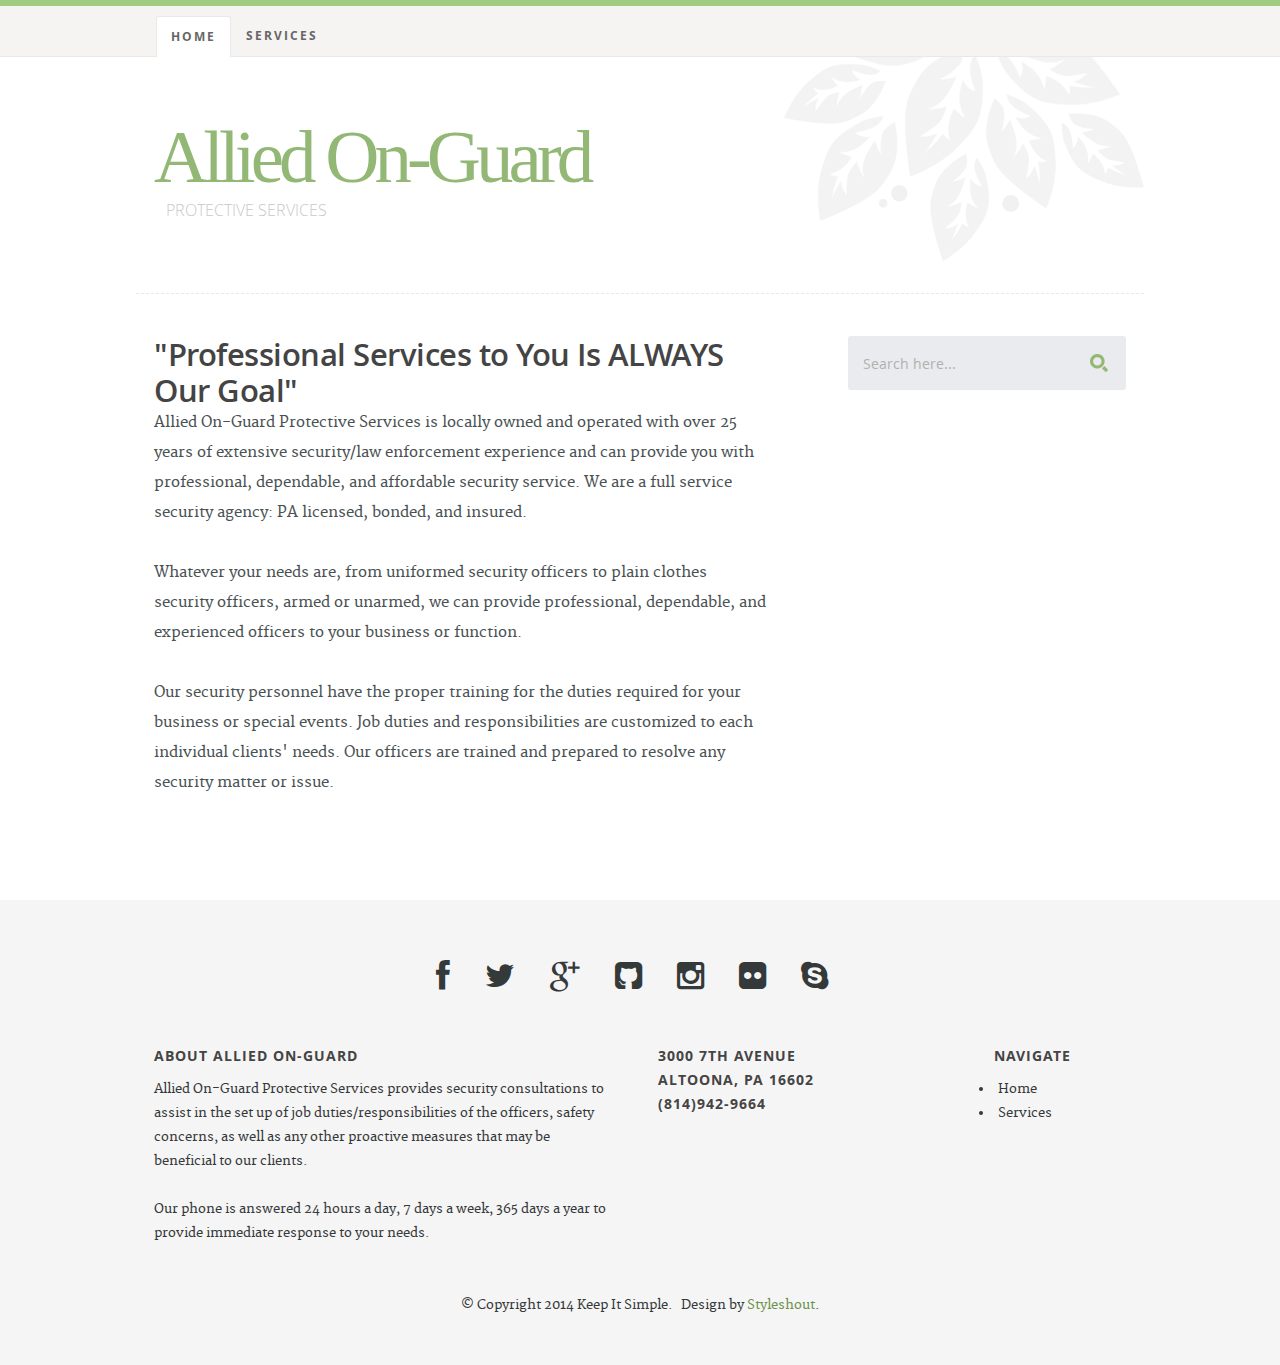
<file: index.htm>
<!DOCTYPE html>
<!--[if lt IE 8 ]><html class="no-js ie ie7" lang="en"> <![endif]-->
<!--[if IE 8 ]><html class="no-js ie ie8" lang="en"> <![endif]-->
<!--[if IE 9 ]><html class="no-js ie ie9" lang="en"> <![endif]-->
<!--[if (gte IE 8)|!(IE)]><!--><html class="no-js" lang="en"> <!--<![endif]-->
<head>

   <!--- Basic Page Needs
   ================================================== -->
   <meta charset="utf-8">
	<title>Allied On-Guard</title>
	<meta name="description" content="">  
	<meta name="author" content="">

   <!-- CSS
    ================================================== -->
   <link rel="stylesheet" href="css/default.css">
	<link rel="stylesheet" href="css/layout.css">  
	<link rel="stylesheet" href="css/media-queries.css"> 

   <!-- Script
   ================================================== -->
	<script src="js/modernizr.js"></script>

   <!-- Favicons
	================================================== -->
	<link rel="shortcut icon" href="favicon.png" >

</head>

<body>

   <!-- Header
   ================================================== -->
   <header id="top">

   	<div class="row">

   		<div class="header-content twelve columns">

		      <h1 id="logo-text"><a href="index.html" title="">Allied On-Guard</a></h1>
				<p id="intro">PROTECTIVE SERVICES</p>

			</div>			

	   </div>

	   <nav id="nav-wrap"> 

	   	<a class="mobile-btn" href="#nav-wrap" title="Show navigation">Show Menu</a>
		   <a class="mobile-btn" href="#" title="Hide navigation">Hide Menu</a>

	   	<div class="row">    		            

			   	<ul id="nav" class="nav">
			      	<li class="current"><a href="index.html">Home</a></li>
			      	<li class="has-children"><a href="#">Services</a>
	                  <ul>
	                     <li><a href="usp.html">Uniformed Security Patrols</a></li>
	                     <li><a href="cis.html">Confidential Investigations/Surveillance</a></li>
	                     <li><a href="armed.html">Armed Security</a></li>
						 <li><a href="shoplifting.html">Retail Security/Shoplifting Prevention</a></li>
						 <li><a href="traffic.html">Traffic Control</a></li>
	                  </ul>
	               </li>
			   	</ul> <!-- end #nav -->			   	 

	   	</div> 

	   </nav> <!-- end #nav-wrap --> 	     

   </header> <!-- Header End -->

   <!-- Content
   ================================================== -->
   <div id="content-wrap">

   	<div class="row">

   		<div id="main" class="eight columns">


				<article class="entry">
	   			
					<header class="entry-header">

						<h2 class="entry-title">
							<a href="single.html" title="">"Professional Services to You Is ALWAYS Our Goal"</a>
						</h2> 				 
					 
					</header> 			

					<div class="entry-content">
						<p>Allied On-Guard Protective Services is locally owned and operated with over 25 years of extensive security/law enforcement experience and can provide you with professional, dependable, and affordable security service. We are a full service security agency: PA licensed, bonded, and insured.</p>
						<p>Whatever your needs are, from uniformed security officers to plain clothes security officers, armed or unarmed, we can provide professional, dependable, and experienced officers to your business or function.</p>
						<p>Our security personnel have the proper training for the duties required for your business or special events. Job duties and responsibilities are customized to each individual clients' needs. Our officers are trained and prepared to resolve any security matter or issue.</p>
					</div> 

				</article> <!-- end entry -->  	
						

   		</div> <!-- end main -->

   		<div id="sidebar" class="four columns">

   			<div class="widget widget_search">
                  <h3>Search</h3> 
                  <form action="#">

                     <input type="text" value="Search here..." onblur="if(this.value == '') { this.value = 'Search here...'; }" onfocus="if (this.value == 'Search here...') { this.value = ''; }" class="text-search">
                     <input type="submit" value="" class="submit-search">

                  </form>
               </div>

   			
   		</div> <!-- end sidebar -->

   	</div> <!-- end row -->

   </div> <!-- end content-wrap -->
   

    <!-- Footer
   ================================================== -->
   <footer>

      <div class="row"> 

      	<div class="twelve columns">	
				<ul class="social-links">
               <li><a href="#"><i class="fa fa-facebook"></i></a></li>
               <li><a href="#"><i class="fa fa-twitter"></i></a></li>
               <li><a href="#"><i class="fa fa-google-plus"></i></a></li>               
               <li><a href="#"><i class="fa fa-github-square"></i></a></li>
               <li><a href="#"><i class="fa fa-instagram"></i></a></li>
               <li><a href="#"><i class="fa fa-flickr"></i></a></li>               
               <li><a href="#"><i class="fa fa-skype"></i></a></li>
            </ul>			
      	</div>
      	
         <div class="six columns info">

            <h3>About Allied On-Guard</h3> 

            <p>Allied On-Guard Protective Services provides security consultations to assist in the set up of job duties/responsibilities of the officers, safety concerns, as well as any other proactive measures that may be beneficial to our clients.</p>

            <p>Our phone is answered 24 hours a day, 7 days a week, 365 days a year to provide immediate response to your needs.</p>

         </div>

         <div class="four columns">

            <h3>3000 7th Avenue<br>
			Altoona, PA 16602<br>		
			(814)942-9664</h3>
            
           <!-- <ul class="photostream group">
               <li><a href="#"><img alt="thumbnail" src="images/thumb.jpg"></a></li>
               <li><a href="#"><img alt="thumbnail" src="images/thumb.jpg"></a></li>
               <li><a href="#"><img alt="thumbnail" src="images/thumb.jpg"></a></li>
               <li><a href="#"><img alt="thumbnail" src="images/thumb.jpg"></a></li>
               <li><a href="#"><img alt="thumbnail" src="images/thumb.jpg"></a></li>
               <li><a href="#"><img alt="thumbnail" src="images/thumb.jpg"></a></li>
               <li><a href="#"><img alt="thumbnail" src="images/thumb.jpg"></a></li>
               <li><a href="#"><img alt="thumbnail" src="images/thumb.jpg"></a></li>
            </ul> -->          

         </div>

         <div class="two columns">
            <h3 class="social">Navigate</h3>

            <ul class="navigate group">
               <li><a href="#">Home</a></li>
               <li><a href="#">Services</a></li>
            </ul>
         </div>

         <p class="copyright">&copy; Copyright 2014 Keep It Simple. &nbsp; Design by <a title="Styleshout" href="http://www.styleshout.com/">Styleshout</a>.</p>
        
      </div> <!-- End row -->

      <div id="go-top"><a class="smoothscroll" title="Back to Top" href="#top"><i class="fa fa-chevron-up"></i></a></div>

   </footer> <!-- End Footer-->


   <!-- Java Script
   ================================================== -->
   <script src="http://ajax.googleapis.com/ajax/libs/jquery/1.10.2/jquery.min.js"></script>
   <script>window.jQuery || document.write('<script src="js/jquery-1.10.2.min.js"><\/script>')</script>
   <script type="text/javascript" src="js/jquery-migrate-1.2.1.min.js"></script>  
   <script src="js/main.js"></script>

</body>

</html>
</file>
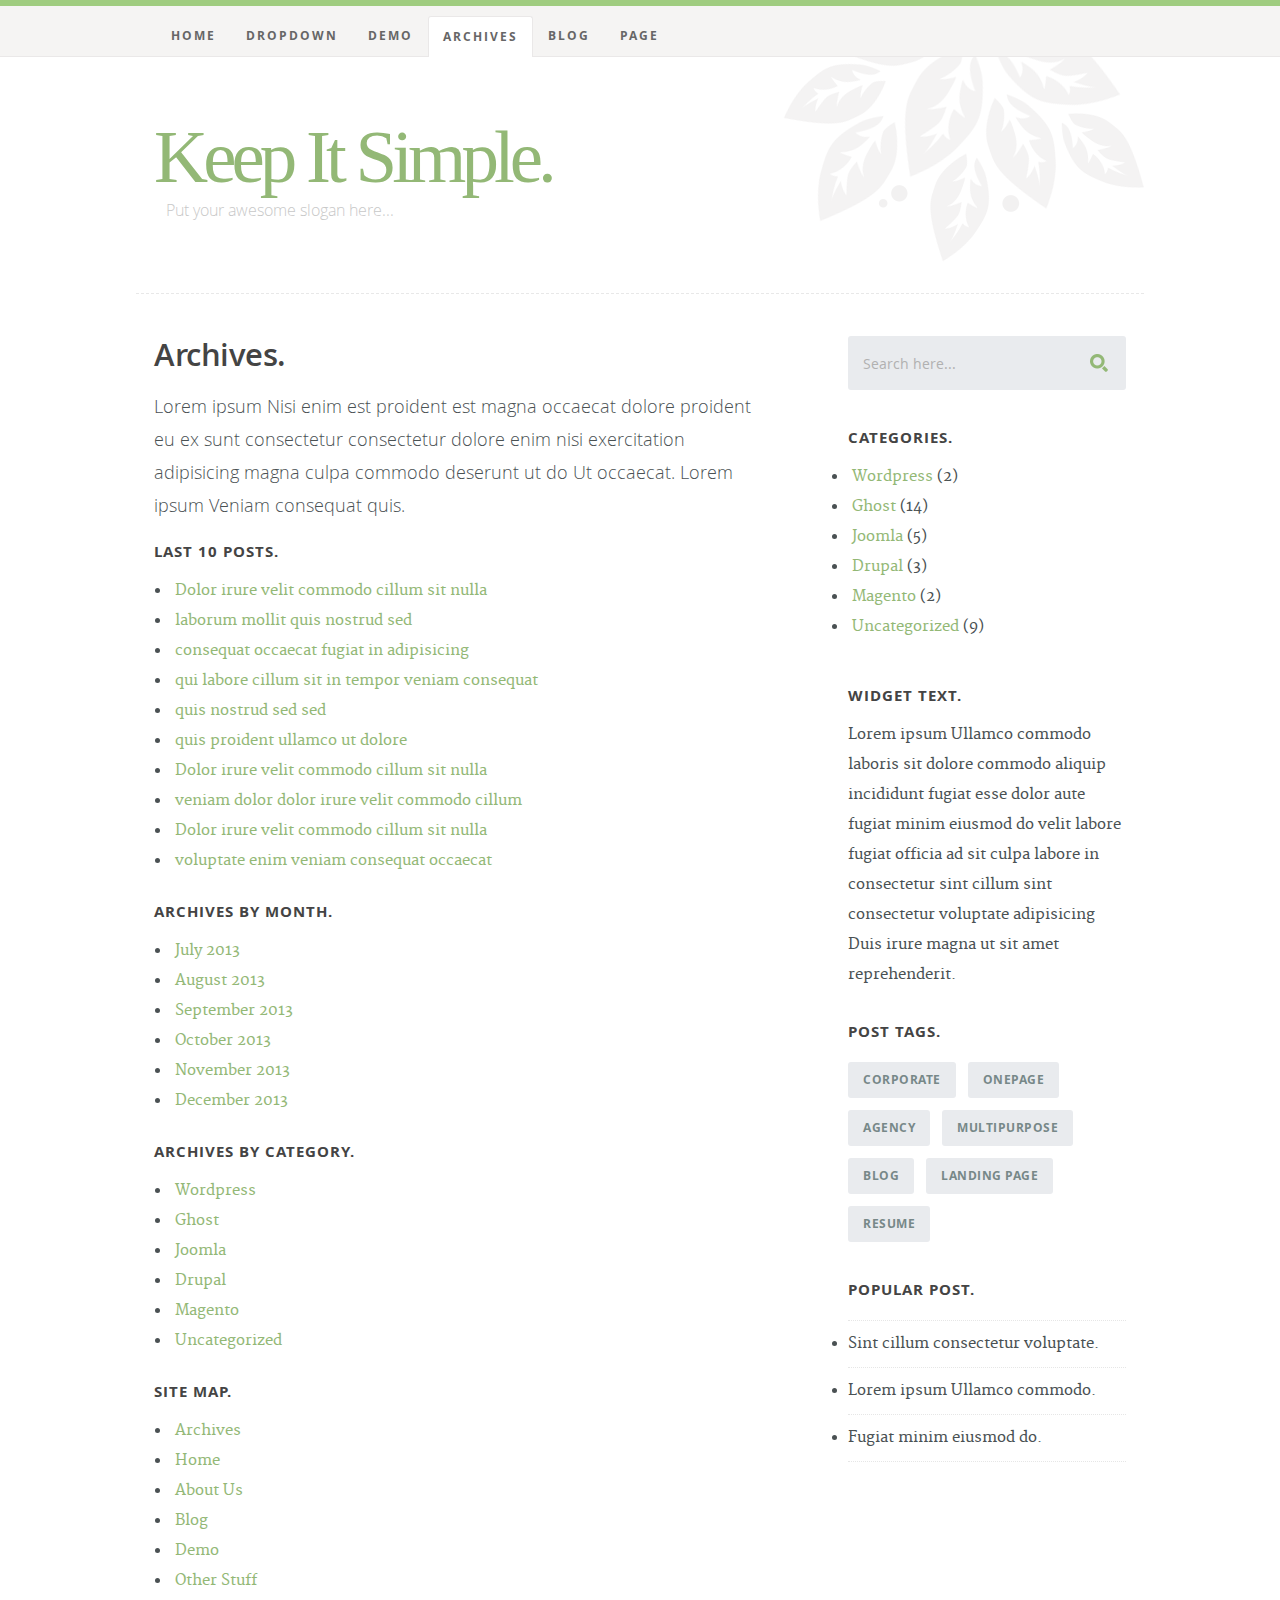
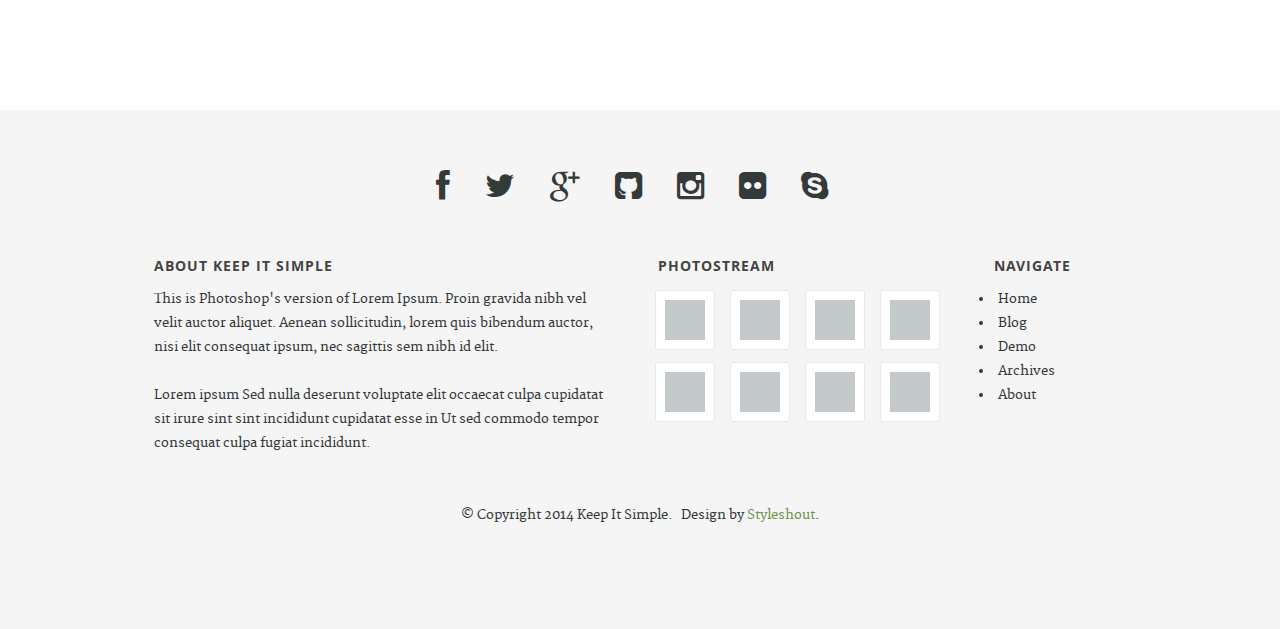
<file: archives.html>
<!DOCTYPE html>
<!--[if lt IE 8 ]><html class="no-js ie ie7" lang="en"> <![endif]-->
<!--[if IE 8 ]><html class="no-js ie ie8" lang="en"> <![endif]-->
<!--[if IE 9 ]><html class="no-js ie ie9" lang="en"> <![endif]-->
<!--[if (gte IE 8)|!(IE)]><!--><html class="no-js" lang="en"> <!--<![endif]-->
<head>

   <!--- Basic Page Needs
   ================================================== -->
   <meta charset="utf-8">
	<title>Keep It Simple.</title>
	<meta name="description" content="">  
	<meta name="author" content="">

    <!-- CSS
    ================================================== -->
   <link rel="stylesheet" href="css/default.css">
	<link rel="stylesheet" href="css/layout.css">  
	<link rel="stylesheet" href="css/media-queries.css">   

   <!-- Script
   ================================================== -->
	<script src="js/modernizr.js"></script>

   <!-- Favicons
	================================================== -->
	<link rel="shortcut icon" href="favicon.png" >

</head>

<body class="page">

   <!-- Header
   ================================================== -->
   <header id="top">

   	<div class="row">

   		<div class="header-content twelve columns">

		      <h1 id="logo-text"><a href="index.html" title="">Keep It Simple.</a></h1>
				<p id="intro">Put your awesome slogan here...</p>

			</div>			

	   </div>

	   <nav id="nav-wrap"> 

	   	<a class="mobile-btn" href="#nav-wrap" title="Show navigation">Show Menu</a>
		   <a class="mobile-btn" href="#" title="Hide navigation">Hide Menu</a>

	   	<div class="row">    		            

			   	<ul id="nav" class="nav">
			      	<li><a href="index.html">Home</a></li>
			      	<li class="has-children"><a href="#">Dropdown</a>
	                  <ul>
	                     <li><a href="#">Submenu 01</a></li>
	                     <li><a href="#">Submenu 02</a></li>
	                     <li><a href="#">Submenu 03</a></li>
	                  </ul>
	               </li>
	               <li><a href="demo.html">Demo</a></li>	
	               <li class="current"><a href="archives.html">Archives</a></li>
			      	<li class="has-children"><a href="single.html">Blog</a>
							<ul>
	                     <li><a href="blog.html">Blog Entries</a></li>
	                     <li><a href="single.html">Single Blog</a></li>	                     
	                  </ul>
			      	</li>		      	
			      	<li><a href="page.html">Page</a></li>
			   	</ul> <!-- end #nav -->			   	 

	   	</div> 

	   </nav> <!-- end #nav-wrap --> 	     

   </header> <!-- Header End -->

   <!-- Content
   ================================================== -->
   <div id="content-wrap">

   	<div class="row">

   		<div id="main" class="eight columns">

   			<section class="page">					

					<h2>Archives.</h2> 
					
					<p class="lead">Lorem ipsum Nisi enim est proident est magna occaecat dolore proident eu ex sunt consectetur consectetur dolore enim nisi exercitation adipisicing magna culpa commodo deserunt ut do Ut occaecat. Lorem ipsum Veniam consequat quis.</p>					
					
					<div class="row archive-list">

						<div class="twelve columns">

							<h4>Last 10 Posts.</h4>	

				      	<ul>
				      		<li><a href="">Dolor irure velit commodo cillum sit nulla</a></li>
				      		<li><a href="">laborum mollit quis nostrud sed</a></li>
				      		<li><a href="">consequat occaecat fugiat in adipisicing</a></li>
				      		<li><a href="">qui labore cillum sit in tempor veniam consequat</a></li>
				      		<li><a href="">quis nostrud sed sed</a></li>
				      		<li><a href="">quis proident ullamco ut dolore</a></li>
				      		<li><a href="">Dolor irure velit commodo cillum sit nulla</a></li>
				      		<li><a href="">veniam dolor dolor irure velit commodo cillum</a></li>
				      		<li><a href="">Dolor irure velit commodo cillum sit nulla</a></li>
				      		<li><a href="">voluptate enim veniam consequat occaecat</a></li>
				      	</ul>								

						</div>

						<div class="twelve columns">

							<h4>Archives By Month.</h4>

					      	<ul>
					        		<li><a href="">July 2013</a></li>
					      		<li><a href="">August 2013</a></li>
					      		<li><a href="">September 2013</a></li>
					      		<li><a href="">October 2013</a></li>
					      		<li><a href="">November 2013</a></li>
					      		<li><a href="">December 2013</a></li>
					      	</ul>							

						</div>

					</div> <!-- end row -->			      	

			      <div class="row archive-list">
			      	
						<div class="twelve columns">

							<h4>Archives By Category.</h4>	

				      	<ul>
				      		<li><a href="">Wordpress</a></li>
				      		<li><a href="">Ghost</a></li>
				      		<li><a href="">Joomla</a></li>
				      		<li><a href="">Drupal</a></li>
				      		<li><a href="">Magento</a></li>
				      		<li><a href="">Uncategorized</a></li>
				      	</ul>
							

						</div>

						<div class="twelve columns">

							<h4>Site Map.</h4>	

				      	<ul>
				      		<li><a href="">Archives</a></li>
				      		<li><a href="">Home</a></li>
				      		<li><a href="">About Us</a></li>
				      		<li><a href="">Blog</a></li>
				      		<li><a href="">Demo</a></li>
				      		<li><a href="">Other Stuff</a></li>
				      	</ul>							

						</div>

			      </div>					

				</section> <!-- End page -->

   		</div> <!-- End main -->


   		<div id="sidebar" class="four columns">

   			<div class="widget widget_search">
                  <h3>Search</h3> 
                  <form action="#">

                     <input type="text" value="Search here..." onblur="if(this.value == '') { this.value = 'Search here...'; }" onfocus="if (this.value == 'Search here...') { this.value = ''; }" class="text-search">
                     <input type="submit" value="" class="submit-search">

                  </form>
               </div>

   			<div class="widget widget_categories group">
   				<h3>Categories.</h3> 
   				<ul>
						<li><a href="#" title="">Wordpress</a> (2)</li>
						<li><a href="#" title="">Ghost</a> (14)</li>
						<li><a href="#" title="">Joomla</a> (5)</li>
						<li><a href="#" title="">Drupal</a> (3)</li>
						<li><a href="#" title="">Magento</a> (2)</li>
						<li><a href="#" title="">Uncategorized</a> (9)</li>						
					</ul>
				</div>

				<div class="widget widget_text group">
					<h3>Widget Text.</h3>

   				<p>Lorem ipsum Ullamco commodo laboris sit dolore commodo aliquip incididunt fugiat esse dolor aute fugiat minim eiusmod do velit labore fugiat officia ad sit culpa labore in consectetur sint cillum sint consectetur voluptate adipisicing Duis irure magna ut sit amet reprehenderit.</p>

   			</div>

   			<div class="widget widget_tags">
               <h3>Post Tags.</h3>

               <div class="tagcloud group">
                	<a href="#">Corporate</a>
                  <a href="#">Onepage</a>
                  <a href="#">Agency</a>
                  <a href="#">Multipurpose</a>
                  <a href="#">Blog</a>
                  <a href="#">Landing Page</a>
                  <a href="#">Resume</a>
               </div>
                  
            </div>

            <div class="widget widget_popular">
               <h3>Popular Post.</h3>

               <ul class="link-list">
                  <li><a href="#">Sint cillum consectetur voluptate.</a></li>
                  <li><a href="#">Lorem ipsum Ullamco commodo.</a></li>
                  <li><a href="#">Fugiat minim eiusmod do.</a></li>                     
               </ul>
                  
            </div>
   			
   		</div> <!-- end sidebar -->

   	</div> <!-- end row -->

   </div> <!-- end content-wrap -->


   <!-- Footer
   ================================================== -->
   <footer>

      <div class="row"> 

      	<div class="twelve columns">	
				<ul class="social-links">
               <li><a href="#"><i class="fa fa-facebook"></i></a></li>
               <li><a href="#"><i class="fa fa-twitter"></i></a></li>
               <li><a href="#"><i class="fa fa-google-plus"></i></a></li>               
               <li><a href="#"><i class="fa fa-github-square"></i></a></li>
               <li><a href="#"><i class="fa fa-instagram"></i></a></li>
               <li><a href="#"><i class="fa fa-flickr"></i></a></li>               
               <li><a href="#"><i class="fa fa-skype"></i></a></li>
            </ul>			
      	</div>
      	
         <div class="six columns info">

            <h3>About Keep It Simple</h3> 

            <p>This is Photoshop's version  of Lorem Ipsum. Proin gravida nibh vel velit auctor aliquet.
            Aenean sollicitudin, lorem quis bibendum auctor, nisi elit consequat ipsum, nec sagittis sem
            nibh id elit. 
            </p>

            <p>Lorem ipsum Sed nulla deserunt voluptate elit occaecat culpa cupidatat sit irure sint 
            sint incididunt cupidatat esse in Ut sed commodo tempor consequat culpa fugiat incididunt.</p>

         </div>

         <div class="four columns">

            <h3>Photostream</h3>
            
            <ul class="photostream group">
               <li><a href="#"><img alt="thumbnail" src="images/thumb.jpg"></a></li>
               <li><a href="#"><img alt="thumbnail" src="images/thumb.jpg"></a></li>
               <li><a href="#"><img alt="thumbnail" src="images/thumb.jpg"></a></li>
               <li><a href="#"><img alt="thumbnail" src="images/thumb.jpg"></a></li>
               <li><a href="#"><img alt="thumbnail" src="images/thumb.jpg"></a></li>
               <li><a href="#"><img alt="thumbnail" src="images/thumb.jpg"></a></li>
               <li><a href="#"><img alt="thumbnail" src="images/thumb.jpg"></a></li>
               <li><a href="#"><img alt="thumbnail" src="images/thumb.jpg"></a></li>
            </ul>           

         </div>

         <div class="two columns">
            <h3 class="social">Navigate</h3>

            <ul class="navigate group">
               <li><a href="#">Home</a></li>
               <li><a href="#">Blog</a></li>
               <li><a href="#">Demo</a></li>
               <li><a href="#">Archives</a></li>
               <li><a href="#">About</a></li>
            </ul>
         </div>

         <p class="copyright">&copy; Copyright 2014 Keep It Simple. &nbsp; Design by <a title="Styleshout" href="http://www.styleshout.com/">Styleshout</a>.</p>
        
      </div> <!-- End row -->

      <div id="go-top"><a class="smoothscroll" title="Back to Top" href="#top"><i class="fa fa-chevron-up"></i></a></div>

   </footer> <!-- End Footer-->


   <!-- Java Script
   ================================================== -->
   <script src="http://ajax.googleapis.com/ajax/libs/jquery/1.10.2/jquery.min.js"></script>
   <script>window.jQuery || document.write('<script src="js/jquery-1.10.2.min.js"><\/script>')</script>
   <script type="text/javascript" src="js/jquery-migrate-1.2.1.min.js"></script>  
   <script src="js/main.js"></script>

</body>

</html>
</file>
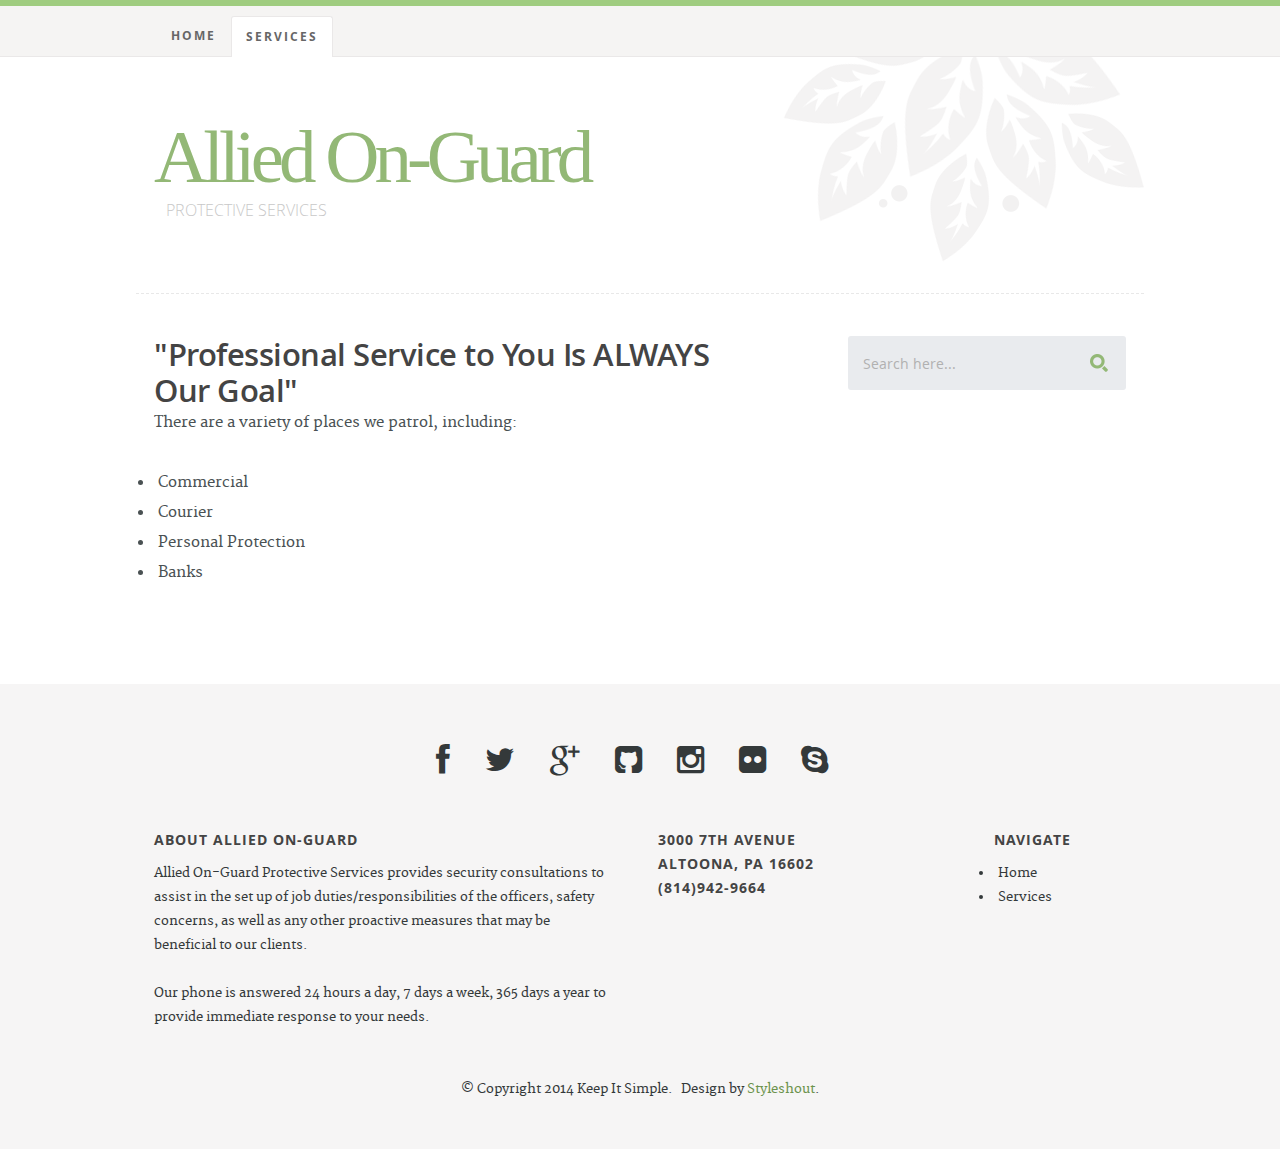
<file: armed.html>
<!DOCTYPE html>
<head>

   <!--- Basic Page Needs
   ================================================== -->
   <meta charset="utf-8">
	<title>Armed Security</title>
	<meta name="description" content="">  
	<meta name="author" content="">

   <!-- CSS
    ================================================== -->
   <link rel="stylesheet" href="css/default.css">
	<link rel="stylesheet" href="css/layout.css">  
	<link rel="stylesheet" href="css/media-queries.css"> 

   <!-- Script
   ================================================== -->
	<script src="js/modernizr.js"></script>

   <!-- Favicons
	================================================== -->
	<link rel="shortcut icon" href="favicon.png" >

</head>

   <!-- Header
   ================================================== -->
   <header id="top">

   	<div class="row">

   		<div class="header-content twelve columns">

		      <h1 id="logo-text"><a href="index.html" title="">Allied On-Guard</a></h1>
				<p id="intro">PROTECTIVE SERVICES</p>

			</div>			

	   </div>

	   <nav id="nav-wrap"> 

	   	<a class="mobile-btn" href="#nav-wrap" title="Show navigation">Show Menu</a>
		   <a class="mobile-btn" href="#" title="Hide navigation">Hide Menu</a>

	   	<div class="row">    		            

			   	<ul id="nav" class="nav">
			      	<li><a href="index.html">Home</a></li>
			      	<li class="has-children current"><a href="#">Services</a>
	                  <ul>
	                     <li><a href="usp.html">Uniformed Security Patrols</a></li>
	                     <li><a href="cis.html">Confidential Investigations/Surveillance</a></li>
	                     <li><a href="armed.html">Armed Security</a></li>
						 <li><a href="shoplifting.html">Retail Security/Shoplifting Prevention</a></li>
						 <li><a href="traffic.html">Traffic Control</a></li>
	                  </ul>
	               </li>
			   	</ul> <!-- end #nav -->			   	 

	   	</div> 

	   </nav> <!-- end #nav-wrap --> 	     

   </header> <!-- Header End -->
   
   
   
      <!-- Content
   ================================================== -->
   <div id="content-wrap">

   	<div class="row">

   		<div id="main" class="eight columns">

	   		<article class="entry">

					<header class="entry-header">

						<h2 class="entry-title">
							<a href="single.html" title="">"Professional Service to You Is ALWAYS Our Goal"</a>
						</h2> 				 
					</header> 
					
					<div class="entry-content">
						<p>There are a variety of places we patrol, including:</p>
						
						<ul>
							<li>Commercial</li>
							<li>Courier</li>
							<li>Personal Protection</li>
							<li>Banks</li>
						</ul>
						
					</div> 

				</article> <!-- end entry -->

				

   		</div> <!-- end main -->

   		<div id="sidebar" class="four columns">

   			<div class="widget widget_search">
                  <h3>Search</h3> 
                  <form action="#">

                     <input type="text" value="Search here..." onblur="if(this.value == '') { this.value = 'Search here...'; }" onfocus="if (this.value == 'Search here...') { this.value = ''; }" class="text-search">
                     <input type="submit" value="" class="submit-search">

                  </form>
               </div>

   			
   		</div> <!-- end sidebar -->

   	</div> <!-- end row -->

   </div> <!-- end content-wrap -->
   
   
    <!-- Footer
   ================================================== -->
   <footer>

      <div class="row"> 

      	<div class="twelve columns">	
				<ul class="social-links">
               <li><a href="#"><i class="fa fa-facebook"></i></a></li>
               <li><a href="#"><i class="fa fa-twitter"></i></a></li>
               <li><a href="#"><i class="fa fa-google-plus"></i></a></li>               
               <li><a href="#"><i class="fa fa-github-square"></i></a></li>
               <li><a href="#"><i class="fa fa-instagram"></i></a></li>
               <li><a href="#"><i class="fa fa-flickr"></i></a></li>               
               <li><a href="#"><i class="fa fa-skype"></i></a></li>
            </ul>			
      	</div>
      	
         <div class="six columns info">

            <h3>About Allied On-Guard</h3> 

            <p>Allied On-Guard Protective Services provides security consultations to assist in the set up of job duties/responsibilities of the officers, safety concerns, as well as any other proactive measures that may be beneficial to our clients.</p>

            <p>Our phone is answered 24 hours a day, 7 days a week, 365 days a year to provide immediate response to your needs.</p>

         </div>

         <div class="four columns">

            <h3>3000 7th Avenue<br>
			Altoona, PA 16602<br>		
			(814)942-9664</h3>
            
           <!-- <ul class="photostream group">
               <li><a href="#"><img alt="thumbnail" src="images/thumb.jpg"></a></li>
               <li><a href="#"><img alt="thumbnail" src="images/thumb.jpg"></a></li>
               <li><a href="#"><img alt="thumbnail" src="images/thumb.jpg"></a></li>
               <li><a href="#"><img alt="thumbnail" src="images/thumb.jpg"></a></li>
               <li><a href="#"><img alt="thumbnail" src="images/thumb.jpg"></a></li>
               <li><a href="#"><img alt="thumbnail" src="images/thumb.jpg"></a></li>
               <li><a href="#"><img alt="thumbnail" src="images/thumb.jpg"></a></li>
               <li><a href="#"><img alt="thumbnail" src="images/thumb.jpg"></a></li>
            </ul> -->          

         </div>

         <div class="two columns">
            <h3 class="social">Navigate</h3>

            <ul class="navigate group">
               <li><a href="#">Home</a></li>
               <li><a href="#">Services</a></li>
            </ul>
         </div>

         <p class="copyright">&copy; Copyright 2014 Keep It Simple. &nbsp; Design by <a title="Styleshout" href="http://www.styleshout.com/">Styleshout</a>.</p>
        
      </div> <!-- End row -->

      <div id="go-top"><a class="smoothscroll" title="Back to Top" href="#top"><i class="fa fa-chevron-up"></i></a></div>

   </footer> <!-- End Footer-->
   
   
      <!-- Java Script
   ================================================== -->
   <script src="http://ajax.googleapis.com/ajax/libs/jquery/1.10.2/jquery.min.js"></script>
   <script>window.jQuery || document.write('<script src="js/jquery-1.10.2.min.js"><\/script>')</script>
   <script type="text/javascript" src="js/jquery-migrate-1.2.1.min.js"></script>  
   <script src="js/main.js"></script>

</body>

</html>
</file>
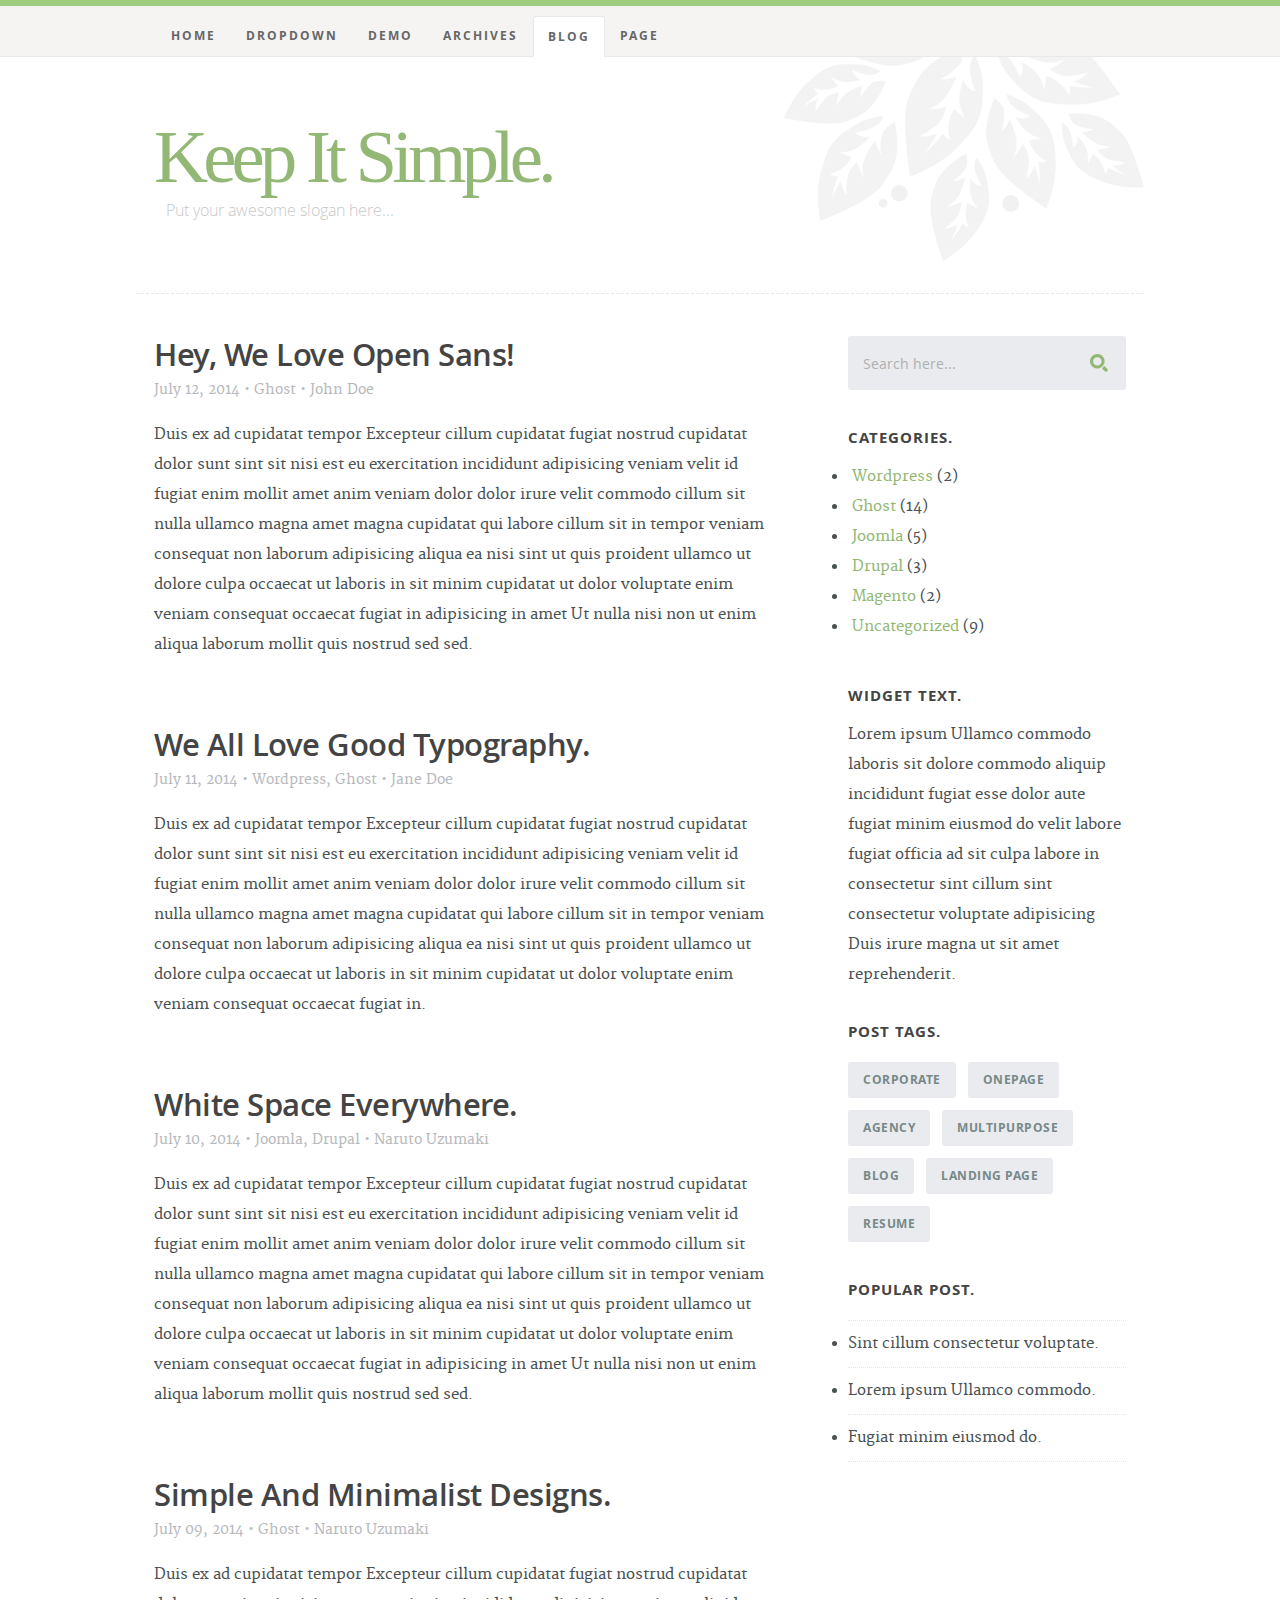
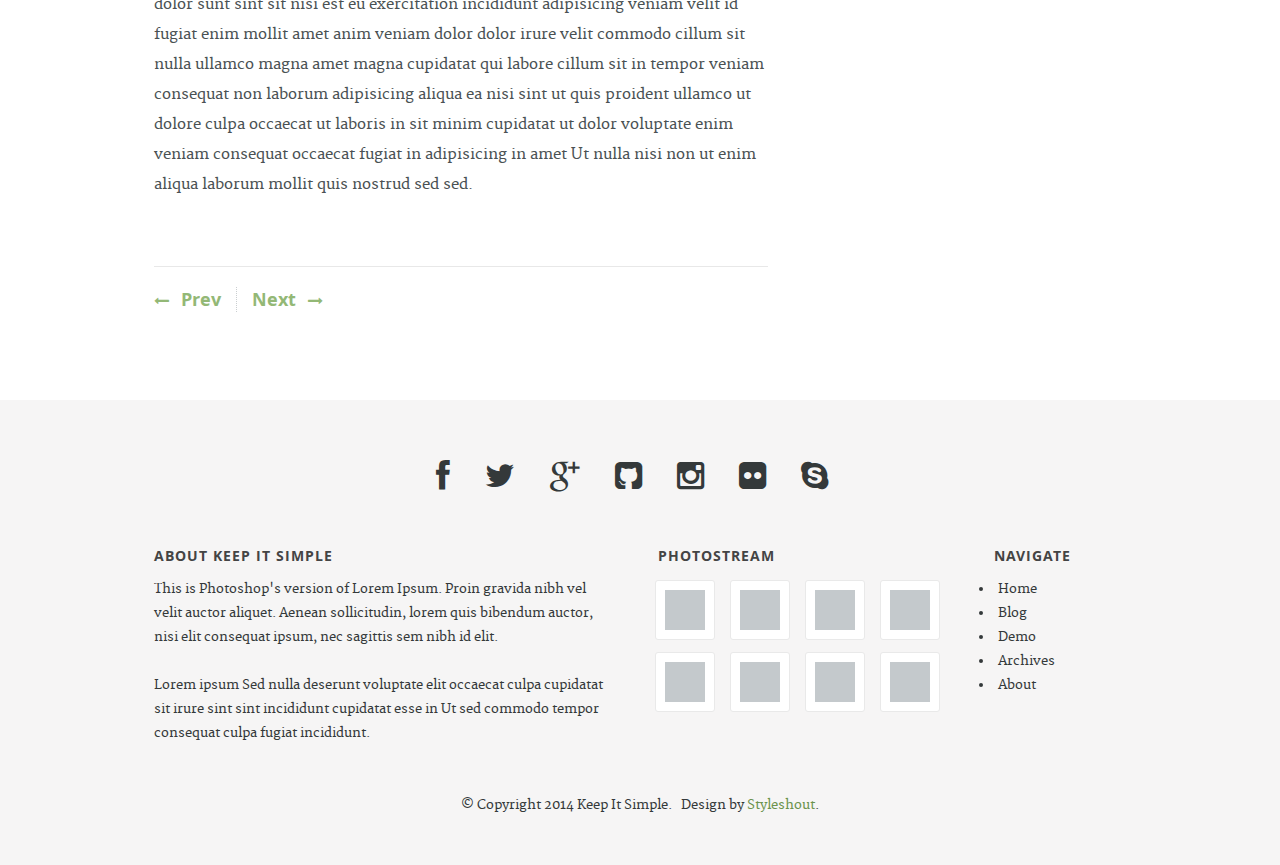
<file: blog.html>
<!DOCTYPE html>
<!--[if lt IE 8 ]><html class="no-js ie ie7" lang="en"> <![endif]-->
<!--[if IE 8 ]><html class="no-js ie ie8" lang="en"> <![endif]-->
<!--[if IE 9 ]><html class="no-js ie ie9" lang="en"> <![endif]-->
<!--[if (gte IE 8)|!(IE)]><!--><html class="no-js" lang="en"> <!--<![endif]-->
<head>

   <!--- Basic Page Needs
   ================================================== -->
   <meta charset="utf-8">
	<title>Keep It Simple.</title>
	<meta name="description" content="">  
	<meta name="author" content="">

   <!-- CSS
    ================================================== -->
   <link rel="stylesheet" href="css/default.css">
	<link rel="stylesheet" href="css/layout.css">  
	<link rel="stylesheet" href="css/media-queries.css"> 

   <!-- Script
   ================================================== -->
	<script src="js/modernizr.js"></script>

   <!-- Favicons
	================================================== -->
	<link rel="shortcut icon" href="favicon.png" >

</head>

<body>

   <!-- Header
   ================================================== -->
   <header id="top">

   	<div class="row">

   		<div class="header-content twelve columns">

		      <h1 id="logo-text"><a href="index.html" title="">Keep It Simple.</a></h1>
				<p id="intro">Put your awesome slogan here...</p>

			</div>			

	   </div>

	   <nav id="nav-wrap"> 

	   	<a class="mobile-btn" href="#nav-wrap" title="Show navigation">Show Menu</a>
		   <a class="mobile-btn" href="#" title="Hide navigation">Hide Menu</a>

	   	<div class="row">    		            

			   	<ul id="nav" class="nav">
			      	<li><a href="index.html">Home</a></li>
			      	<li class="has-children"><a href="#">Dropdown</a>
	                  <ul>
	                     <li><a href="#">Submenu 01</a></li>
	                     <li><a href="#">Submenu 02</a></li>
	                     <li><a href="#">Submenu 03</a></li>
	                  </ul>
	               </li>
	               <li><a href="demo.html">Demo</a></li>	
	               <li><a href="archives.html">Archives</a></li>
			      	<li class="has-children current"><a href="blog.html">Blog</a>
							<ul>
	                     <li><a href="blog.html">Blog Entries</a></li>
	                     <li><a href="single.html">Single Blog</a></li>	                     
	                  </ul>
			      	</li>		      	
			      	<li><a href="page.html">Page</a></li>
			   	</ul> <!-- end #nav -->			   	 

	   	</div> 

	   </nav> <!-- end #nav-wrap --> 	     

   </header> <!-- Header End -->

   <!-- Content
   ================================================== -->
   <div id="content-wrap">

   	<div class="row">

   		<div id="main" class="eight columns">

	   		<article class="entry">

					<header class="entry-header">

						<h2 class="entry-title">
							<a href="single.html" title="">Hey, We Love Open Sans!</a>
						</h2> 				 
					
						<div class="entry-meta">
							<ul>
								<li>July 12, 2014</li>
								<span class="meta-sep">&bull;</span>								
								<li><a href="#" title="" rel="category tag">Ghost</a></li>
								<span class="meta-sep">&bull;</span>
								<li>John Doe</li>
							</ul>
						</div> 
					 
					</header> 
					
					<div class="entry-content">
						<p>Duis ex ad cupidatat tempor Excepteur cillum cupidatat fugiat nostrud cupidatat dolor sunt sint sit nisi est eu exercitation incididunt adipisicing veniam velit id fugiat enim mollit amet anim veniam dolor dolor irure velit commodo cillum sit nulla ullamco magna amet magna cupidatat qui labore cillum sit in tempor veniam consequat non laborum adipisicing aliqua ea nisi sint ut quis proident ullamco ut dolore culpa occaecat ut laboris in sit minim cupidatat ut dolor voluptate enim veniam consequat occaecat fugiat in adipisicing in amet Ut nulla nisi non ut enim aliqua laborum mollit quis nostrud sed sed.</p>
					</div> 

				</article> <!-- end entry -->

				<article class="entry">
	   			
					<header class="entry-header">

						<h2 class="entry-title">
							<a href="single.html" title="">We All Love Good Typography.</a>
						</h2> 				 
					
						<div class="entry-meta">
							<ul>
								<li>July 11, 2014</li>
								<span class="meta-sep">&bull;</span>							
								<li>
									<a href="#" title="" rel="category tag">Wordpress</a>,
									<a href="#" title="" rel="category tag">Ghost</a>  
								</li>
								<span class="meta-sep">&bull;</span>
								<li>Jane Doe</li>
							</ul>
						</div>
					 
					</header> 			

					<div class="entry-content">
						<p>Duis ex ad cupidatat tempor Excepteur cillum cupidatat fugiat nostrud cupidatat dolor sunt sint sit nisi est eu exercitation incididunt adipisicing veniam velit id fugiat enim mollit amet anim veniam dolor dolor irure velit commodo cillum sit nulla ullamco magna amet magna cupidatat qui labore cillum sit in tempor veniam consequat non laborum adipisicing aliqua ea nisi sint ut quis proident ullamco ut dolore culpa occaecat ut laboris in sit minim cupidatat ut dolor voluptate enim veniam consequat occaecat fugiat in.</p>
					</div> 

				</article> <!-- end entry -->

				<article class="entry">
	   			
					<header class="entry-header">

						<h2 class="entry-title">
							<a href="single.html" title="">White Space Everywhere.</a>
						</h2> 				 
					
						<div class="entry-meta">
							<ul>
								<li>July 10, 2014</li>
								<span class="meta-sep">&bull;</span>								
								<li>
									<a href="#" title="" rel="category tag">Joomla</a>,
									<a href="#" title="" rel="category tag">Drupal</a>  
								</li>
								<span class="meta-sep">&bull;</span>
								<li>Naruto Uzumaki</li>
							</ul>
						</div> 
					 
					</header> 			

					<div class="entry-content">
						<p>Duis ex ad cupidatat tempor Excepteur cillum cupidatat fugiat nostrud cupidatat dolor sunt sint sit nisi est eu exercitation incididunt adipisicing veniam velit id fugiat enim mollit amet anim veniam dolor dolor irure velit commodo cillum sit nulla ullamco magna amet magna cupidatat qui labore cillum sit in tempor veniam consequat non laborum adipisicing aliqua ea nisi sint ut quis proident ullamco ut dolore culpa occaecat ut laboris in sit minim cupidatat ut dolor voluptate enim veniam consequat occaecat fugiat in adipisicing in amet Ut nulla nisi non ut enim aliqua laborum mollit quis nostrud sed sed.</p>
					</div> 

				</article> <!-- end entry -->  

				<article class="entry">
	   			
					<header class="entry-header">

						<h2 class="entry-title">
							<a href="single.html" title="">Simple And Minimalist Designs.</a>
						</h2> 				 
					
						<div class="entry-meta">
							<ul>
								<li>July 09, 2014</li>
								<span class="meta-sep">&bull;</span>								
								<li>
									<a href="#" title="" rel="category tag">Ghost</a>  
								</li>
								<span class="meta-sep">&bull;</span>
								<li>Naruto Uzumaki</li>
							</ul>
						</div> 
					 
					</header> 			

					<div class="entry-content">
						<p>Duis ex ad cupidatat tempor Excepteur cillum cupidatat fugiat nostrud cupidatat dolor sunt sint sit nisi est eu exercitation incididunt adipisicing veniam velit id fugiat enim mollit amet anim veniam dolor dolor irure velit commodo cillum sit nulla ullamco magna amet magna cupidatat qui labore cillum sit in tempor veniam consequat non laborum adipisicing aliqua ea nisi sint ut quis proident ullamco ut dolore culpa occaecat ut laboris in sit minim cupidatat ut dolor voluptate enim veniam consequat occaecat fugiat in adipisicing in amet Ut nulla nisi non ut enim aliqua laborum mollit quis nostrud sed sed.</p>
					</div> 

				</article> <!-- end entry --> 

				<div class="pagenav">
	            <p>
	            <a rel="prev" href="#">Prev</a>   	
	            <a rel="next" href="#">Next</a>     		
	            </p>
            </div> 	


   		</div> <!-- end main -->

   		<div id="sidebar" class="four columns">

   			<div class="widget widget_search">
                  <h3>Search</h3> 
                  <form action="#">

                     <input type="text" value="Search here..." onblur="if(this.value == '') { this.value = 'Search here...'; }" onfocus="if (this.value == 'Search here...') { this.value = ''; }" class="text-search">
                     <input type="submit" value="" class="submit-search">

                  </form>
               </div>

   			<div class="widget widget_categories group">
   				<h3>Categories.</h3> 
   				<ul>
						<li><a href="#" title="">Wordpress</a> (2)</li>
						<li><a href="#" title="">Ghost</a> (14)</li>
						<li><a href="#" title="">Joomla</a> (5)</li>
						<li><a href="#" title="">Drupal</a> (3)</li>
						<li><a href="#" title="">Magento</a> (2)</li>
						<li><a href="#" title="">Uncategorized</a> (9)</li>						
					</ul>
				</div>

				<div class="widget widget_text group">
					<h3>Widget Text.</h3>

   				<p>Lorem ipsum Ullamco commodo laboris sit dolore commodo aliquip incididunt fugiat esse dolor aute fugiat minim eiusmod do velit labore fugiat officia ad sit culpa labore in consectetur sint cillum sint consectetur voluptate adipisicing Duis irure magna ut sit amet reprehenderit.</p>

   			</div>

   			<div class="widget widget_tags">
               <h3>Post Tags.</h3>

               <div class="tagcloud group">
                	<a href="#">Corporate</a>
                  <a href="#">Onepage</a>
                  <a href="#">Agency</a>
                  <a href="#">Multipurpose</a>
                  <a href="#">Blog</a>
                  <a href="#">Landing Page</a>
                  <a href="#">Resume</a>
               </div>
                  
            </div>

            <div class="widget widget_popular">
               <h3>Popular Post.</h3>

               <ul class="link-list">
                  <li><a href="#">Sint cillum consectetur voluptate.</a></li>
                  <li><a href="#">Lorem ipsum Ullamco commodo.</a></li>
                  <li><a href="#">Fugiat minim eiusmod do.</a></li>                     
               </ul>
                  
            </div>
   			
   		</div> <!-- end sidebar -->

   	</div> <!-- end row -->

   </div> <!-- end content-wrap -->
   

   <!-- Footer
   ================================================== -->
   <footer>

      <div class="row"> 

      	<div class="twelve columns">	
				<ul class="social-links">
               <li><a href="#"><i class="fa fa-facebook"></i></a></li>
               <li><a href="#"><i class="fa fa-twitter"></i></a></li>
               <li><a href="#"><i class="fa fa-google-plus"></i></a></li>               
               <li><a href="#"><i class="fa fa-github-square"></i></a></li>
               <li><a href="#"><i class="fa fa-instagram"></i></a></li>
               <li><a href="#"><i class="fa fa-flickr"></i></a></li>               
               <li><a href="#"><i class="fa fa-skype"></i></a></li>
            </ul>			
      	</div>
      	
         <div class="six columns info">

            <h3>About Keep It Simple</h3> 

            <p>This is Photoshop's version  of Lorem Ipsum. Proin gravida nibh vel velit auctor aliquet.
            Aenean sollicitudin, lorem quis bibendum auctor, nisi elit consequat ipsum, nec sagittis sem
            nibh id elit. 
            </p>

            <p>Lorem ipsum Sed nulla deserunt voluptate elit occaecat culpa cupidatat sit irure sint 
            sint incididunt cupidatat esse in Ut sed commodo tempor consequat culpa fugiat incididunt.</p>

         </div>

         <div class="four columns">

            <h3>Photostream</h3>
            
            <ul class="photostream group">
               <li><a href="#"><img alt="thumbnail" src="images/thumb.jpg"></a></li>
               <li><a href="#"><img alt="thumbnail" src="images/thumb.jpg"></a></li>
               <li><a href="#"><img alt="thumbnail" src="images/thumb.jpg"></a></li>
               <li><a href="#"><img alt="thumbnail" src="images/thumb.jpg"></a></li>
               <li><a href="#"><img alt="thumbnail" src="images/thumb.jpg"></a></li>
               <li><a href="#"><img alt="thumbnail" src="images/thumb.jpg"></a></li>
               <li><a href="#"><img alt="thumbnail" src="images/thumb.jpg"></a></li>
               <li><a href="#"><img alt="thumbnail" src="images/thumb.jpg"></a></li>
            </ul>           

         </div>

         <div class="two columns">
            <h3 class="social">Navigate</h3>

            <ul class="navigate group">
               <li><a href="#">Home</a></li>
               <li><a href="#">Blog</a></li>
               <li><a href="#">Demo</a></li>
               <li><a href="#">Archives</a></li>
               <li><a href="#">About</a></li>
            </ul>
         </div>

         <p class="copyright">&copy; Copyright 2014 Keep It Simple. &nbsp; Design by <a title="Styleshout" href="http://www.styleshout.com/">Styleshout</a>.</p>
        
      </div> <!-- End row -->

      <div id="go-top"><a class="smoothscroll" title="Back to Top" href="#top"><i class="fa fa-chevron-up"></i></a></div>

   </footer> <!-- End Footer-->


   <!-- Java Script
   ================================================== -->
   <script src="http://ajax.googleapis.com/ajax/libs/jquery/1.10.2/jquery.min.js"></script>
   <script>window.jQuery || document.write('<script src="js/jquery-1.10.2.min.js"><\/script>')</script>
   <script type="text/javascript" src="js/jquery-migrate-1.2.1.min.js"></script>  
   <script src="js/main.js"></script>

</body>

</html>
</file>
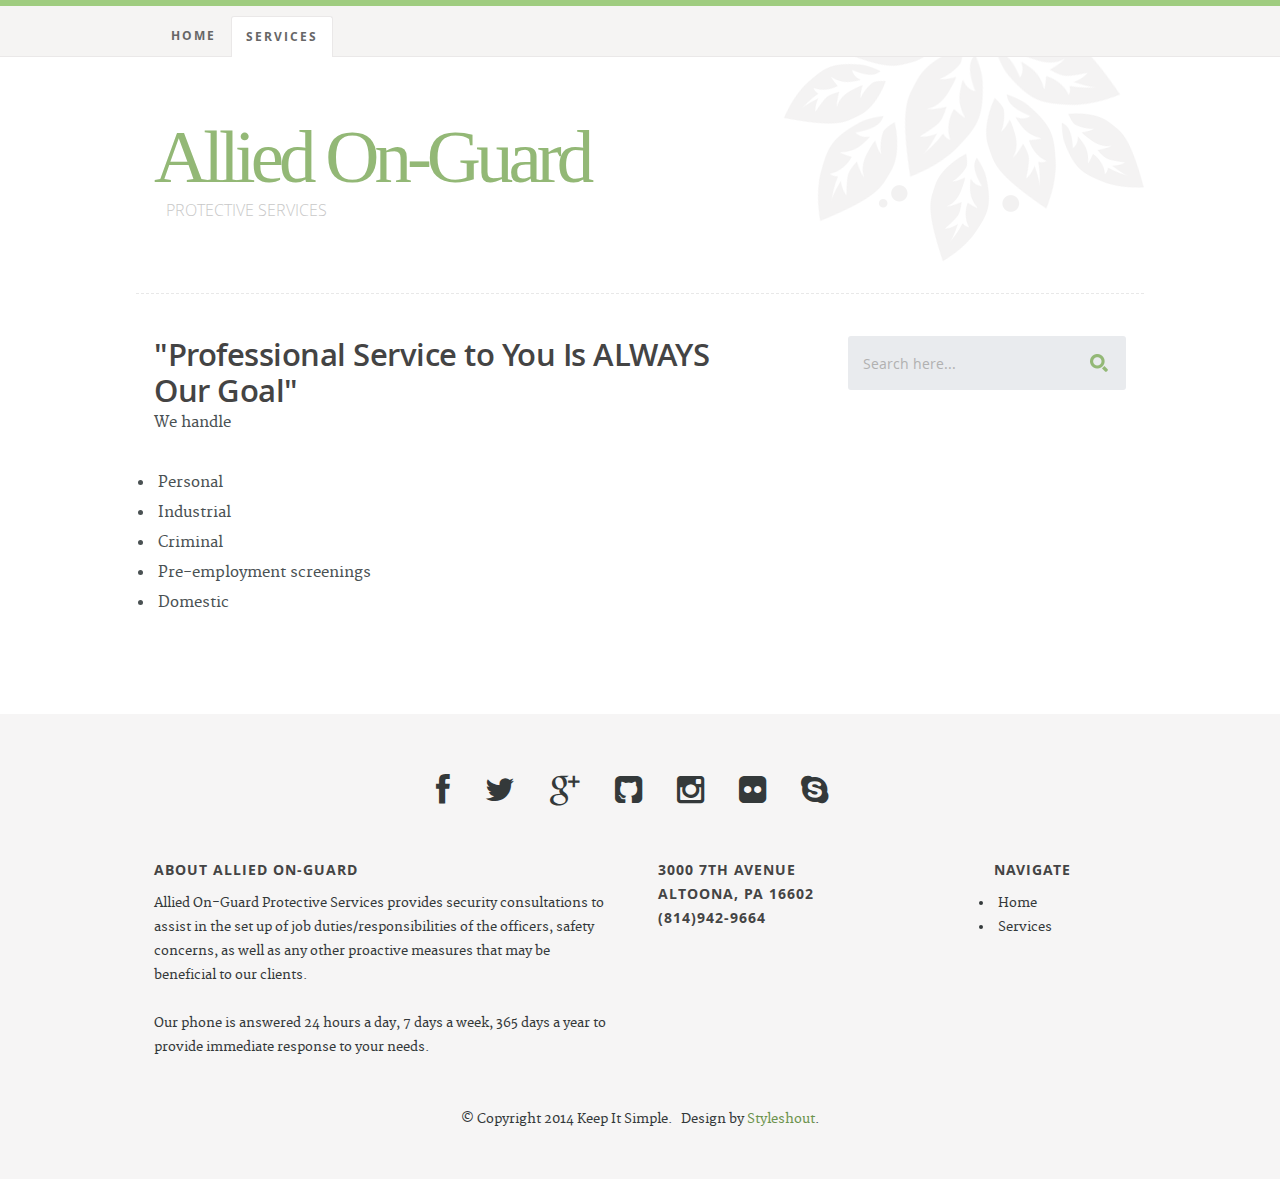
<file: cis.html>
<!DOCTYPE html>
<head>

   <!--- Basic Page Needs
   ================================================== -->
   <meta charset="utf-8">
	<title>Confidential Investigations/Surveillance</title>
	<meta name="description" content="">  
	<meta name="author" content="">

   <!-- CSS
    ================================================== -->
   <link rel="stylesheet" href="css/default.css">
	<link rel="stylesheet" href="css/layout.css">  
	<link rel="stylesheet" href="css/media-queries.css"> 

   <!-- Script
   ================================================== -->
	<script src="js/modernizr.js"></script>

   <!-- Favicons
	================================================== -->
	<link rel="shortcut icon" href="favicon.png" >

</head>

   <!-- Header
   ================================================== -->
   <header id="top">

   	<div class="row">

   		<div class="header-content twelve columns">

		      <h1 id="logo-text"><a href="index.html" title="">Allied On-Guard</a></h1>
				<p id="intro">PROTECTIVE SERVICES</p>

			</div>			

	   </div>

	   <nav id="nav-wrap"> 

	   	<a class="mobile-btn" href="#nav-wrap" title="Show navigation">Show Menu</a>
		   <a class="mobile-btn" href="#" title="Hide navigation">Hide Menu</a>

	   	<div class="row">    		            

			   	<ul id="nav" class="nav">
			      	<li><a href="index.html">Home</a></li>
			      	<li class="has-children current"><a href="#">Services</a>
	                  <ul>
	                     <li><a href="usp.html">Uniformed Security Patrols</a></li>
	                     <li><a href="cis.html">Confidential Investigations/Surveillance</a></li>
	                     <li><a href="armed.html">Armed Security</a></li>
						 <li><a href="shoplifting.html">Retail Security/Shoplifting Prevention</a></li>
						 <li><a href="traffic.html">Traffic Control</a></li>
	                  </ul>
	               </li>
			   	</ul> <!-- end #nav -->			   	 

	   	</div> 

	   </nav> <!-- end #nav-wrap --> 	     

   </header> <!-- Header End -->
   
   
   
      <!-- Content
   ================================================== -->
   <div id="content-wrap">

   	<div class="row">

   		<div id="main" class="eight columns">

	   		<article class="entry">

					<header class="entry-header">

						<h2 class="entry-title">
							<a href="single.html" title="">"Professional Service to You Is ALWAYS Our Goal"</a>
						</h2> 				 
					</header> 
					
					<div class="entry-content">
						<p>We handle</p>
						
						<ul>
							<li>Personal</li>
							<li>Industrial</li>
							<li>Criminal</li>
							<li>Pre-employment screenings</li>
							<li>Domestic</li>
						</ul>
						
					</div> 

				</article> <!-- end entry -->

				

   		</div> <!-- end main -->

   		<div id="sidebar" class="four columns">

   			<div class="widget widget_search">
                  <h3>Search</h3> 
                  <form action="#">

                     <input type="text" value="Search here..." onblur="if(this.value == '') { this.value = 'Search here...'; }" onfocus="if (this.value == 'Search here...') { this.value = ''; }" class="text-search">
                     <input type="submit" value="" class="submit-search">

                  </form>
               </div>

   		</div> <!-- end sidebar -->

   	</div> <!-- end row -->

   </div> <!-- end content-wrap -->
   
   
    <!-- Footer
   ================================================== -->
   <footer>

      <div class="row"> 

      	<div class="twelve columns">	
				<ul class="social-links">
               <li><a href="#"><i class="fa fa-facebook"></i></a></li>
               <li><a href="#"><i class="fa fa-twitter"></i></a></li>
               <li><a href="#"><i class="fa fa-google-plus"></i></a></li>               
               <li><a href="#"><i class="fa fa-github-square"></i></a></li>
               <li><a href="#"><i class="fa fa-instagram"></i></a></li>
               <li><a href="#"><i class="fa fa-flickr"></i></a></li>               
               <li><a href="#"><i class="fa fa-skype"></i></a></li>
            </ul>			
      	</div>
      	
         <div class="six columns info">

            <h3>About Allied On-Guard</h3> 

            <p>Allied On-Guard Protective Services provides security consultations to assist in the set up of job duties/responsibilities of the officers, safety concerns, as well as any other proactive measures that may be beneficial to our clients.</p>

            <p>Our phone is answered 24 hours a day, 7 days a week, 365 days a year to provide immediate response to your needs.</p>

         </div>

         <div class="four columns">

            <h3>3000 7th Avenue<br>
			Altoona, PA 16602<br>		
			(814)942-9664</h3>
            
           <!-- <ul class="photostream group">
               <li><a href="#"><img alt="thumbnail" src="images/thumb.jpg"></a></li>
               <li><a href="#"><img alt="thumbnail" src="images/thumb.jpg"></a></li>
               <li><a href="#"><img alt="thumbnail" src="images/thumb.jpg"></a></li>
               <li><a href="#"><img alt="thumbnail" src="images/thumb.jpg"></a></li>
               <li><a href="#"><img alt="thumbnail" src="images/thumb.jpg"></a></li>
               <li><a href="#"><img alt="thumbnail" src="images/thumb.jpg"></a></li>
               <li><a href="#"><img alt="thumbnail" src="images/thumb.jpg"></a></li>
               <li><a href="#"><img alt="thumbnail" src="images/thumb.jpg"></a></li>
            </ul> -->          

         </div>

         <div class="two columns">
            <h3 class="social">Navigate</h3>

            <ul class="navigate group">
               <li><a href="#">Home</a></li>
               <li><a href="#">Services</a></li>
            </ul>
         </div>

         <p class="copyright">&copy; Copyright 2014 Keep It Simple. &nbsp; Design by <a title="Styleshout" href="http://www.styleshout.com/">Styleshout</a>.</p>
        
      </div> <!-- End row -->

      <div id="go-top"><a class="smoothscroll" title="Back to Top" href="#top"><i class="fa fa-chevron-up"></i></a></div>

   </footer> <!-- End Footer-->
   
   
      <!-- Java Script
   ================================================== -->
   <script src="http://ajax.googleapis.com/ajax/libs/jquery/1.10.2/jquery.min.js"></script>
   <script>window.jQuery || document.write('<script src="js/jquery-1.10.2.min.js"><\/script>')</script>
   <script type="text/javascript" src="js/jquery-migrate-1.2.1.min.js"></script>  
   <script src="js/main.js"></script>

</body>

</html>
</file>
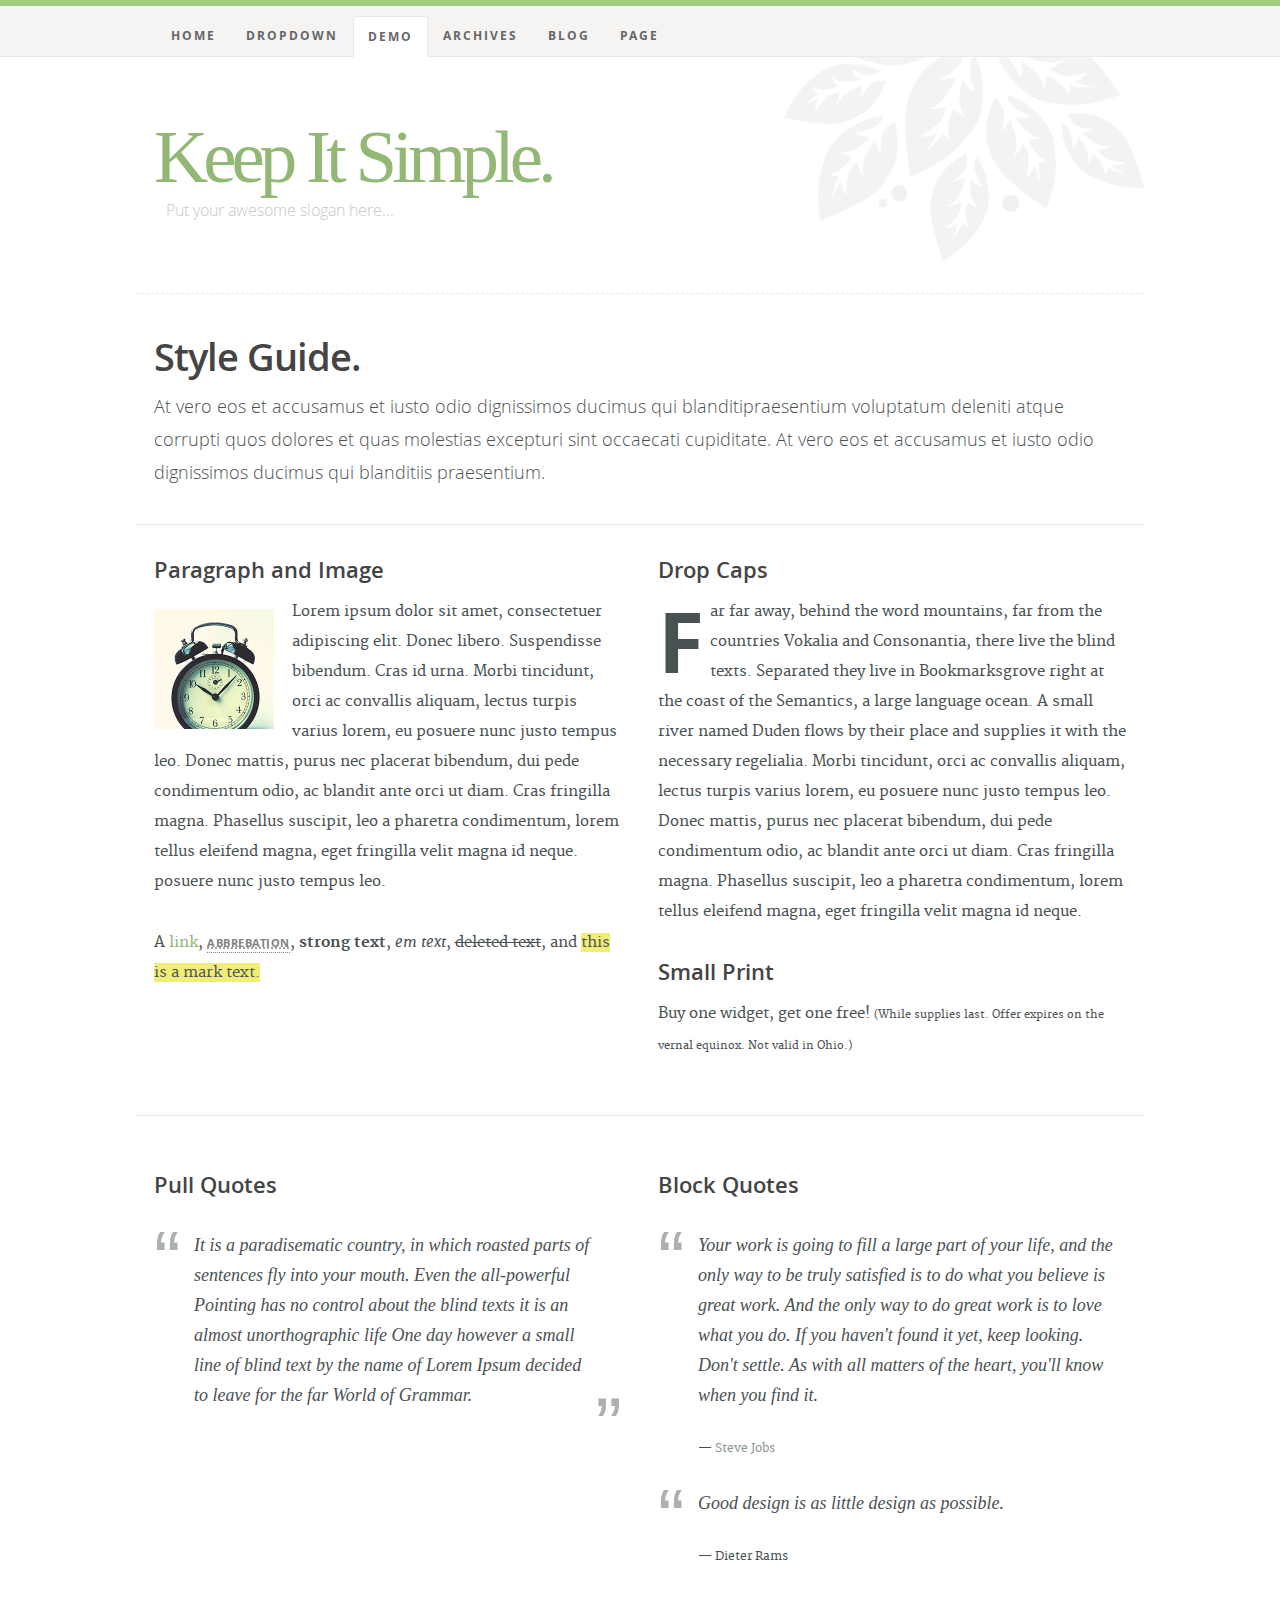
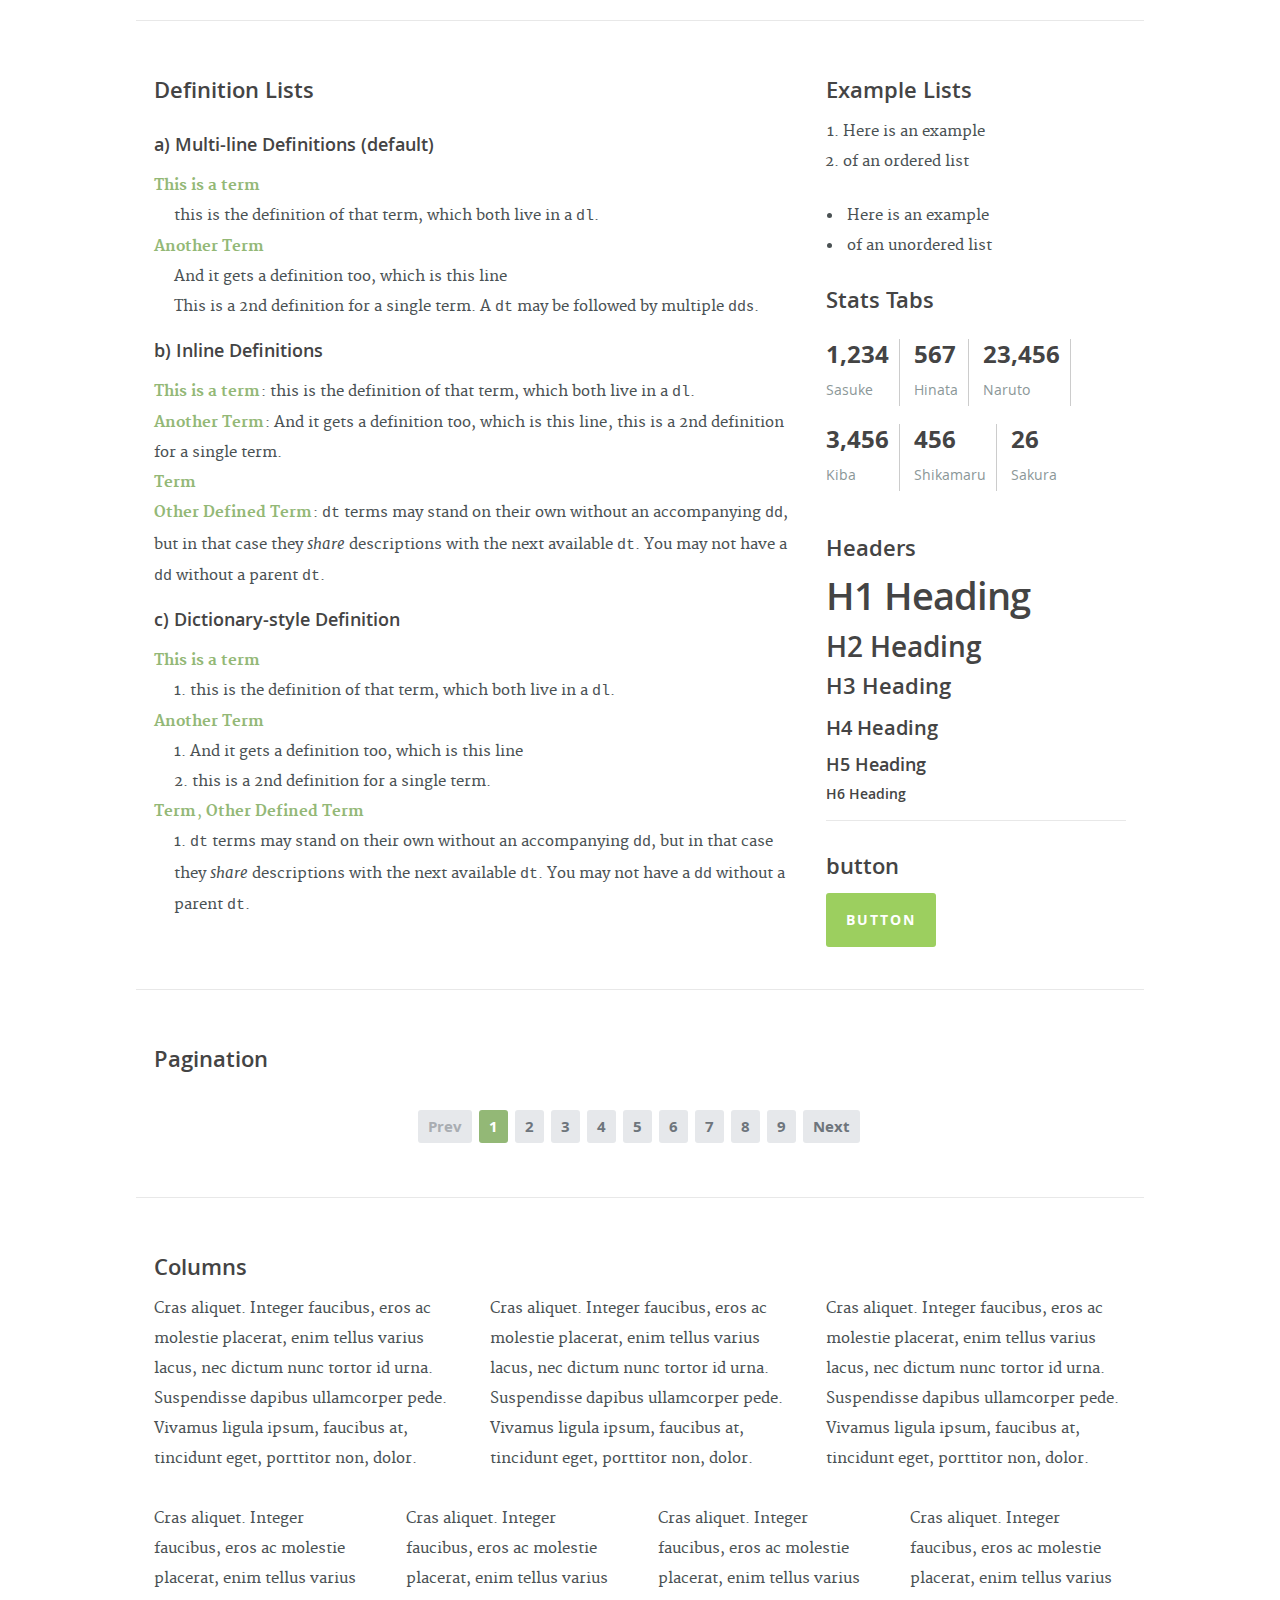
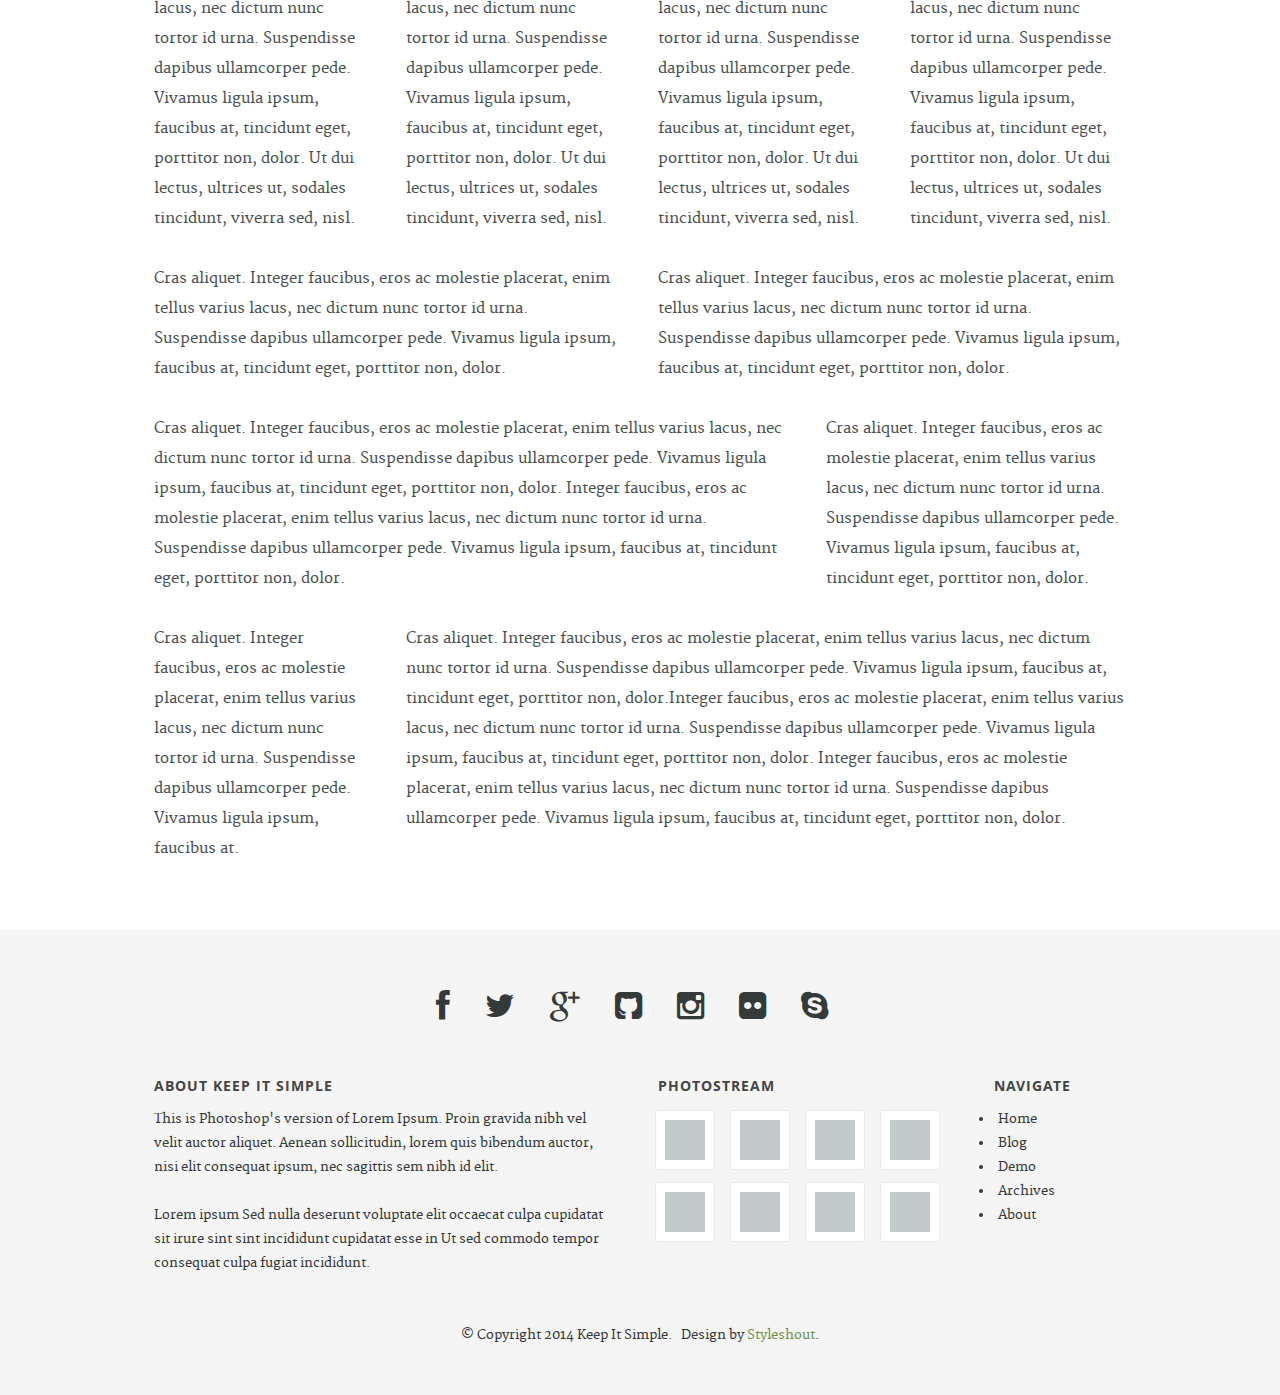
<file: demo.html>
<!DOCTYPE html>
<!--[if lt IE 8 ]><html class="no-js ie ie7" lang="en"> <![endif]-->
<!--[if IE 8 ]><html class="no-js ie ie8" lang="en"> <![endif]-->
<!--[if IE 9 ]><html class="no-js ie ie9" lang="en"> <![endif]-->
<!--[if (gte IE 8)|!(IE)]><!--><html class="no-js" lang="en"> <!--<![endif]-->
<head>

   <!--- Basic Page Needs
   ================================================== -->
   <meta charset="utf-8">
	<title>Keep It Simple.</title>
	<meta name="description" content="">  
	<meta name="author" content="">

    <!-- CSS
    ================================================== -->
   <link rel="stylesheet" href="css/default.css">
	<link rel="stylesheet" href="css/layout.css">  
	<link rel="stylesheet" href="css/media-queries.css">   

   <!-- Script
   ================================================== -->
	<script src="js/modernizr.js"></script>

   <!-- Favicons
	================================================== -->
	<link rel="shortcut icon" href="favicon.png" >

</head>

<body>

   <!-- Header
   ================================================== -->
   <header id="top">

   	<div class="row">

   		<div class="header-content twelve columns">

		      <h1 id="logo-text"><a href="index.html" title="">Keep It Simple.</a></h1>
				<p id="intro">Put your awesome slogan here...</p>

			</div>			

	   </div>

	   <nav id="nav-wrap"> 

	   	<a class="mobile-btn" href="#nav-wrap" title="Show navigation">Show Menu</a>
		   <a class="mobile-btn" href="#" title="Hide navigation">Hide Menu</a>

	   	<div class="row">    		            

			   	<ul id="nav" class="nav">
			      	<li><a href="index.html">Home</a></li>
			      	<li class="has-children"><a href="#">Dropdown</a>
	                  <ul>
	                     <li><a href="#">Submenu 01</a></li>
	                     <li><a href="#">Submenu 02</a></li>
	                     <li><a href="#">Submenu 03</a></li>
	                  </ul>
	               </li>
	               <li class="current"><a href="demo.html">Demo</a></li>	
	               <li><a href="archives.html">Archives</a></li>
			      	<li class="has-children"><a href="single.html">Blog</a>
							<ul>
	                     <li><a href="blog.html">Blog Entries</a></li>
	                     <li><a href="single.html">Single Blog</a></li>	                     
	                  </ul>
			      	</li>		      	
			      	<li><a href="page.html">Page</a></li>
			   	</ul> <!-- end #nav -->			   	 

	   	</div> 

	   </nav> <!-- end #nav-wrap --> 	     

   </header> <!-- Header End -->

   <!-- Content
   ================================================== -->
   <div id="content-wrap">  

      <div class="row section-head">

      	<div class="twelve columns">

	         <h1>Style Guide.</h1>

	         <p class="lead add-bottom">At vero eos et accusamus et iusto odio dignissimos ducimus qui blanditipraesentium voluptatum
	         deleniti atque corrupti quos dolores et quas molestias excepturi sint occaecati cupiditate.
	         At vero eos et accusamus et iusto odio dignissimos ducimus qui blanditiis praesentium.
	         </p>

         </div>                 

      </div> <!-- Row End-->

      <div class="row add-bottom">

      	<hr> 

         <div class="six columns add-bottom">

            <h3>Paragraph and Image</h3>

            <p><a href="#"><img width="120" height="120" class="pull-left" alt="sample-image" src="images/sample-image.jpg"></a>
  			   Lorem ipsum dolor sit amet, consectetuer adipiscing elit. Donec libero. Suspendisse bibendum.
  			   Cras id urna. Morbi tincidunt, orci ac convallis aliquam, lectus turpis varius lorem, eu
  			   posuere nunc justo tempus leo. Donec mattis, purus nec placerat bibendum, dui pede condimentum
  			   odio, ac blandit ante orci ut diam. Cras fringilla magna. Phasellus suscipit, leo a pharetra
  			   condimentum, lorem tellus eleifend magna, eget fringilla velit magna id neque.
  			   posuere nunc justo tempus leo. </p>

            <p>A <a href="#">link</a>,
  			   <abbr title="this really isn't a very good description">abbrebation</abbr>,
  			   <strong>strong text</strong>,
            <em>em text</em>,
  			   <del>deleted text</del>, and
            <mark>this is a mark text.</mark>
          	</p>

         </div>

         <div class="six columns add-bottom">

            <h3>Drop Caps</h3>

            <p class="drop-cap">Far far away, behind the word mountains, far from the countries Vokalia and Consonantia,
            there live the blind texts. Separated they live in Bookmarksgrove right at the coast of the
            Semantics, a large language ocean. A small river named Duden flows by their place and supplies
            it with the necessary regelialia. Morbi tincidunt, orci ac convallis aliquam, lectus turpis varius lorem, eu
  			   posuere nunc justo tempus leo. Donec mattis, purus nec placerat bibendum, dui pede condimentum
  			   odio, ac blandit ante orci ut diam. Cras fringilla magna. Phasellus suscipit, leo a pharetra
  			   condimentum, lorem tellus eleifend magna, eget fringilla velit magna id neque.
  			   </p>

            <h3>Small Print</h3>

            <p>Buy one widget, get one free!
  				<small>(While supplies last. Offer expires on the vernal equinox. Not valid in Ohio.)</small>
  			   </p>

         </div>

         <hr />

      </div> <!-- Row End-->

      <div class="row add-bottom">

         <div class="six columns add-bottom">

            <h3>Pull Quotes</h3>

            <aside class="pull-quote">
    			   <blockquote>
    				   <p>It is a paradisematic country, in which roasted parts of
                  sentences fly into your mouth. Even the all-powerful Pointing has no control about the blind
                  texts it is an almost unorthographic life One day however a small line of blind text by the name
                  of Lorem Ipsum decided to leave for the far World of Grammar.</p>
    				</blockquote>
    			</aside>

         </div>

         <div class="six columns add-bottom">

            <h3>Block Quotes</h3>

            <blockquote cite="http://where-i-got-my-info-from.com">
   			   <p>Your work is going to fill a large part of your life, and the only way to be truly satisfied is
               to do what you believe is great work. And the only way to do great work is to love what you do.
               If you haven't found it yet, keep looking. Don't settle. As with all matters of the heart, you'll know when you find it.
               </p>
   				<cite>
   				   <a href="#">Steve Jobs</a>
   				</cite>
			   </blockquote>

            <blockquote>
               <p>Good design is as little design as possible.</p>
               <cite>Dieter Rams</cite>
            </blockquote>

         </div>

         <hr />

      </div> <!-- Row End-->

      <div class="row add-bottom">

         <div class="eight columns add-bottom">

            <h3 class="add-bottom">Definition Lists</h3>

            <h5>a) Multi-line Definitions (default)</h5>

            <dl>
			      <dt><strong>This is a term</strong></dt>
				      <dd>this is the definition of that term, which both live in a <code>dl</code>.</dd>
			      <dt><strong>Another Term</strong></dt>
				      <dd>And it gets a definition too, which is this line</dd>
				      <dd>This is a 2<sup>nd</sup> definition for a single term. A <code>dt</code> may be followed by multiple <code>dd</code>s.</dd>
		      </dl>

            <h5>b) Inline Definitions</h5>

            <dl class="lining">
			      <dt><strong>This is a term</strong></dt>
				      <dd>this is the definition of that term, which both live in a <code>dl</code>.</dd>
			      <dt><strong>Another Term</strong></dt>
				      <dd class="micro">And it gets a definition too, which is this line</dd>
				      <dd class="micro"> this is a 2<sup>nd</sup> definition for a single term.</dd>
			      <dt><strong>Term</strong></dt>
			      <dt><strong>Other Defined Term</strong></dt>
				      <dd><code>dt</code> terms may stand on their own without an accompanying <code>dd</code>, but in that case they <em>share</em> descriptions with the next available <code>dt</code>. You may not have a <code>dd</code> without a parent <code>dt</code>.</dd>
		      </dl>

            <h5>c) Dictionary-style Definition</h5>

            <dl class="dictionary-style">
				   <dt><strong>This is a term</strong></dt>
					   <dd>this is the definition of that term, which both live in a <code>dl</code>.</dd>
					<dt><strong>Another Term</strong></dt>
					   <dd>And it gets a definition too, which is this line</dd>
					   <dd> this is a 2<sup>nd</sup> definition for a single term.</dd>
					<dt><strong>Term</strong></dt>
					<dt><strong>Other Defined Term</strong></dt>
					   <dd><code>dt</code> terms may stand on their own without an accompanying <code>dd</code>, but in that case they <em>share</em> descriptions with the next available <code>dt</code>. You may not have a <code>dd</code> without a parent <code>dt</code>.</dd>
				</dl>

         </div>

         <div class="four columns add-bottom">

            <h3>Example Lists</h3>

            <ol>
				   <li>Here is an example</li>
				   <li>of an ordered list</li>
			   </ol>

            <ul class="disc">
				   <li>Here is an example</li>
				   <li>of an unordered list</li>
			   </ul>

            <h3>Stats Tabs</h3>

            <ul class="stats-tabs">
			      <li><a href="#">1,234 <em>Sasuke</em></a></li>
			      <li><a href="#">567 <em>Hinata</em></a></li>
			      <li><a href="#">23,456 <em>Naruto</em></a></li>
			      <li><a href="#">3,456 <em>Kiba</em></a></li>
			      <li><a href="#">456 <em>Shikamaru</em></a></li>
			      <li><a href="#">26 <em>Sakura</em></a></li>
		      </ul>

            <h3>Headers</h3>

            <h1>H1 Heading</h1>
            <h2>H2 Heading</h2>
            <h3>H3 Heading</h3>
            <h4>H4 Heading</h4>
            <h5>H5 Heading</h5>
            <h6>H6 Heading</h6>

            <hr>

            <h3>button</h3>

            <a class="button" href="#">button</a>

         </div>

         <hr />

      </div> <!-- Row End-->

      <div class="row add-bottom">

         <div class="twelve columns add-bottom">

            <h3 class="add-bottom">Pagination</h3>

            <nav class="pagination add-bottom">

               <span class="page-numbers prev inactive">Prev</span>
   	         <span class="page-numbers current">1</span>
   	         <a href="#" class="page-numbers">2</a>
               <a href="#" class="page-numbers">3</a>
               <a href="#" class="page-numbers">4</a>
               <a href="#" class="page-numbers">5</a>
               <a href="#" class="page-numbers">6</a>
               <a href="#" class="page-numbers">7</a>
               <a href="#" class="page-numbers">8</a>
               <a href="#" class="page-numbers">9</a>
   	         <a href="#" class="page-numbers next">Next</a>

		      </nav>

         </div>

         <hr />

      </div> <!-- Row End-->

      <!-- <div class="row add-bottom">

         <div class="twelve columns add-bottom">

            <h3>Form Styles</h3>

            <form>
               <fieldset>

					   <label for="regularInput">Regular Input</label>
						<input type="text" id="regularInput">

                  <label for="regularTextarea">Regular Textarea</label>
						<textarea id="regularTextarea"></textarea>

                  <label for="selectList">Select List</label>
						<select id="selectList">
						   <option value="Option 1">Option 1</option>
							<option value="Option 2">Option 2</option>
							<option value="Option 3">Option 3</option>
							<option value="Option 4">Option 4</option>
						</select>

                  <fieldset>
						   <legend>Checkboxes</legend>

                     <label for="regularCheckbox">
							   <input type="checkbox" value="checkbox 1" id="regularCheckbox">
								<span>Regular Checkbox</span>
							</label>

                     <label for="secondRegularCheckbox">
							   <input type="checkbox" value="checkbox 2" id="secondRegularCheckbox">
								<span>Regular Checkbox</span>
							</label>
						</fieldset>

						<fieldset>
						   <legend>Radio Buttons</legend>

                     <label for="regularRadio">
							   <input type="radio" value="radio 1" id="regularRadio" name="radios">
							   <span>Regular Radio</span>
							</label>

                     <label for="secondRegularRadio">
							   <input type="radio" value="radio 2" id="secondRegularRadio" name="radios">
								<span>Regular Radio</span>
							</label>
						</fieldset>

						<button type="submit">Submit Form</button>

               </fieldset>
				</form>

         </div>

         <hr />

      </div> -->    <!-- Row End-->

      <div class="row">

         <div class="twelve columns">
            <h3 class="half-bottom">Columns</h3>
         </div>

      </div> <!-- Row End-->

      <!--<h4>1/3 Columns</h4>  -->

      <div class="row">

         <div class="four columns">
		      <p>Cras aliquet. Integer faucibus, eros ac molestie placerat, enim tellus varius lacus,
            nec dictum nunc tortor id urna. Suspendisse dapibus ullamcorper pede. Vivamus ligula ipsum,
            faucibus at, tincidunt eget, porttitor non, dolor. </p>
	      </div>

         <div class="four columns">
		      <p>Cras aliquet. Integer faucibus, eros ac molestie placerat, enim tellus varius lacus,
            nec dictum nunc tortor id urna. Suspendisse dapibus ullamcorper pede. Vivamus ligula ipsum,
            faucibus at, tincidunt eget, porttitor non, dolor. </p>
	      </div>

         <div class="four columns">
		      <p>Cras aliquet. Integer faucibus, eros ac molestie placerat, enim tellus varius lacus,
            nec dictum nunc tortor id urna. Suspendisse dapibus ullamcorper pede. Vivamus ligula ipsum,
            faucibus at, tincidunt eget, porttitor non, dolor. </p>
	      </div>

      </div>

      <!--<h4>1/4 Columns</h4>  -->

      <div class="row">

         <div class="three columns">
		      <p>Cras aliquet. Integer faucibus, eros ac molestie placerat, enim tellus varius lacus,
            nec dictum nunc tortor id urna. Suspendisse dapibus ullamcorper pede. Vivamus ligula ipsum,
            faucibus at, tincidunt eget, porttitor non, dolor. Ut dui lectus, ultrices ut, sodales tincidunt,
            viverra sed, nisl. </p>
	      </div>

         <div class="three columns">
		      <p>Cras aliquet. Integer faucibus, eros ac molestie placerat, enim tellus varius lacus,
            nec dictum nunc tortor id urna. Suspendisse dapibus ullamcorper pede. Vivamus ligula ipsum,
            faucibus at, tincidunt eget, porttitor non, dolor. Ut dui lectus, ultrices ut, sodales tincidunt,
            viverra sed, nisl. </p>
	      </div>

         <div class="three columns">
		      <p>Cras aliquet. Integer faucibus, eros ac molestie placerat, enim tellus varius lacus,
            nec dictum nunc tortor id urna. Suspendisse dapibus ullamcorper pede. Vivamus ligula ipsum,
            faucibus at, tincidunt eget, porttitor non, dolor. Ut dui lectus, ultrices ut, sodales tincidunt,
            viverra sed, nisl. </p>
	      </div>

         <div class="three columns">
		      <p>Cras aliquet. Integer faucibus, eros ac molestie placerat, enim tellus varius lacus,
            nec dictum nunc tortor id urna. Suspendisse dapibus ullamcorper pede. Vivamus ligula ipsum,
            faucibus at, tincidunt eget, porttitor non, dolor. Ut dui lectus, ultrices ut, sodales tincidunt,
            viverra sed, nisl. </p>
	      </div>

      </div>

      <!--<h4>1/2 Columns</h4>  -->

      <div class="row">

         <div class="six columns">
            <p>Cras aliquet. Integer faucibus, eros ac molestie placerat, enim tellus varius lacus,
            nec dictum nunc tortor id urna. Suspendisse dapibus ullamcorper pede. Vivamus ligula ipsum,
            faucibus at, tincidunt eget, porttitor non, dolor. </p>
         </div>

         <div class="six columns">
            <p>Cras aliquet. Integer faucibus, eros ac molestie placerat, enim tellus varius lacus,
            nec dictum nunc tortor id urna. Suspendisse dapibus ullamcorper pede. Vivamus ligula ipsum,
            faucibus at, tincidunt eget, porttitor non, dolor. </p>
         </div>

      </div>

      <!--<h4>2/3 Columns</h4>  -->

      <div class="row">

         <div class="eight columns">
            <p>Cras aliquet. Integer faucibus, eros ac molestie placerat, enim tellus varius lacus,
            nec dictum nunc tortor id urna. Suspendisse dapibus ullamcorper pede. Vivamus ligula ipsum,
            faucibus at, tincidunt eget, porttitor non, dolor. Integer faucibus, eros ac molestie placerat, enim tellus varius lacus,
            nec dictum nunc tortor id urna. Suspendisse dapibus ullamcorper pede. Vivamus ligula ipsum,
            faucibus at, tincidunt eget, porttitor non, dolor.</p>
         </div>

         <div class="four columns">
            <p>Cras aliquet. Integer faucibus, eros ac molestie placerat, enim tellus varius lacus,
            nec dictum nunc tortor id urna. Suspendisse dapibus ullamcorper pede. Vivamus ligula ipsum,
            faucibus at, tincidunt eget, porttitor non, dolor. </p>
         </div>

      </div>

      <!--<h4>3/4 Columns</h4>  -->

      <div class="row">

         <div class="three columns">
		      <p>Cras aliquet. Integer faucibus, eros ac molestie placerat, enim tellus varius lacus,
            nec dictum nunc tortor id urna. Suspendisse dapibus ullamcorper pede. Vivamus ligula ipsum,
            faucibus at. </p>
	      </div>

         <div class="nine columns">
		      <p>Cras aliquet. Integer faucibus, eros ac molestie placerat, enim tellus varius lacus,
            nec dictum nunc tortor id urna. Suspendisse dapibus ullamcorper pede. Vivamus ligula ipsum,
            faucibus at, tincidunt eget, porttitor non, dolor.Integer faucibus, eros ac molestie placerat, enim tellus varius lacus,
            nec dictum nunc tortor id urna. Suspendisse dapibus ullamcorper pede. Vivamus ligula ipsum,
            faucibus at, tincidunt eget, porttitor non, dolor. Integer faucibus, eros ac molestie placerat, enim tellus varius lacus,
            nec dictum nunc tortor id urna. Suspendisse dapibus ullamcorper pede. Vivamus ligula ipsum,
            faucibus at, tincidunt eget, porttitor non, dolor.</p>
	      </div>

      </div> 

   </div> <!-- end content-wrap -->


   <!-- Footer
   ================================================== -->
   <footer>

      <div class="row"> 

      	<div class="twelve columns">	
				<ul class="social-links">
               <li><a href="#"><i class="fa fa-facebook"></i></a></li>
               <li><a href="#"><i class="fa fa-twitter"></i></a></li>
               <li><a href="#"><i class="fa fa-google-plus"></i></a></li>               
               <li><a href="#"><i class="fa fa-github-square"></i></a></li>
               <li><a href="#"><i class="fa fa-instagram"></i></a></li>
               <li><a href="#"><i class="fa fa-flickr"></i></a></li>               
               <li><a href="#"><i class="fa fa-skype"></i></a></li>
            </ul>			
      	</div>
      	
         <div class="six columns info">

            <h3>About Keep It Simple</h3> 

            <p>This is Photoshop's version  of Lorem Ipsum. Proin gravida nibh vel velit auctor aliquet.
            Aenean sollicitudin, lorem quis bibendum auctor, nisi elit consequat ipsum, nec sagittis sem
            nibh id elit. 
            </p>

            <p>Lorem ipsum Sed nulla deserunt voluptate elit occaecat culpa cupidatat sit irure sint 
            sint incididunt cupidatat esse in Ut sed commodo tempor consequat culpa fugiat incididunt.</p>

         </div>

         <div class="four columns">

            <h3>Photostream</h3>
            
            <ul class="photostream group">
               <li><a href="#"><img alt="thumbnail" src="images/thumb.jpg"></a></li>
               <li><a href="#"><img alt="thumbnail" src="images/thumb.jpg"></a></li>
               <li><a href="#"><img alt="thumbnail" src="images/thumb.jpg"></a></li>
               <li><a href="#"><img alt="thumbnail" src="images/thumb.jpg"></a></li>
               <li><a href="#"><img alt="thumbnail" src="images/thumb.jpg"></a></li>
               <li><a href="#"><img alt="thumbnail" src="images/thumb.jpg"></a></li>
               <li><a href="#"><img alt="thumbnail" src="images/thumb.jpg"></a></li>
               <li><a href="#"><img alt="thumbnail" src="images/thumb.jpg"></a></li>
            </ul>           

         </div>

         <div class="two columns">
            <h3 class="social">Navigate</h3>

            <ul class="navigate group">
               <li><a href="#">Home</a></li>
               <li><a href="#">Blog</a></li>
               <li><a href="#">Demo</a></li>
               <li><a href="#">Archives</a></li>
               <li><a href="#">About</a></li>
            </ul>
         </div>

         <p class="copyright">&copy; Copyright 2014 Keep It Simple. &nbsp; Design by <a title="Styleshout" href="http://www.styleshout.com/">Styleshout</a>.</p>
        
      </div> <!-- End row -->

      <div id="go-top"><a class="smoothscroll" title="Back to Top" href="#top"><i class="fa fa-chevron-up"></i></a></div>

   </footer> <!-- End Footer-->


   <!-- Java Script
   ================================================== -->
   <script src="http://ajax.googleapis.com/ajax/libs/jquery/1.10.2/jquery.min.js"></script>
   <script>window.jQuery || document.write('<script src="js/jquery-1.10.2.min.js"><\/script>')</script>
   <script type="text/javascript" src="js/jquery-migrate-1.2.1.min.js"></script>  
   <script src="js/main.js"></script>

</body>

</html>
</file>
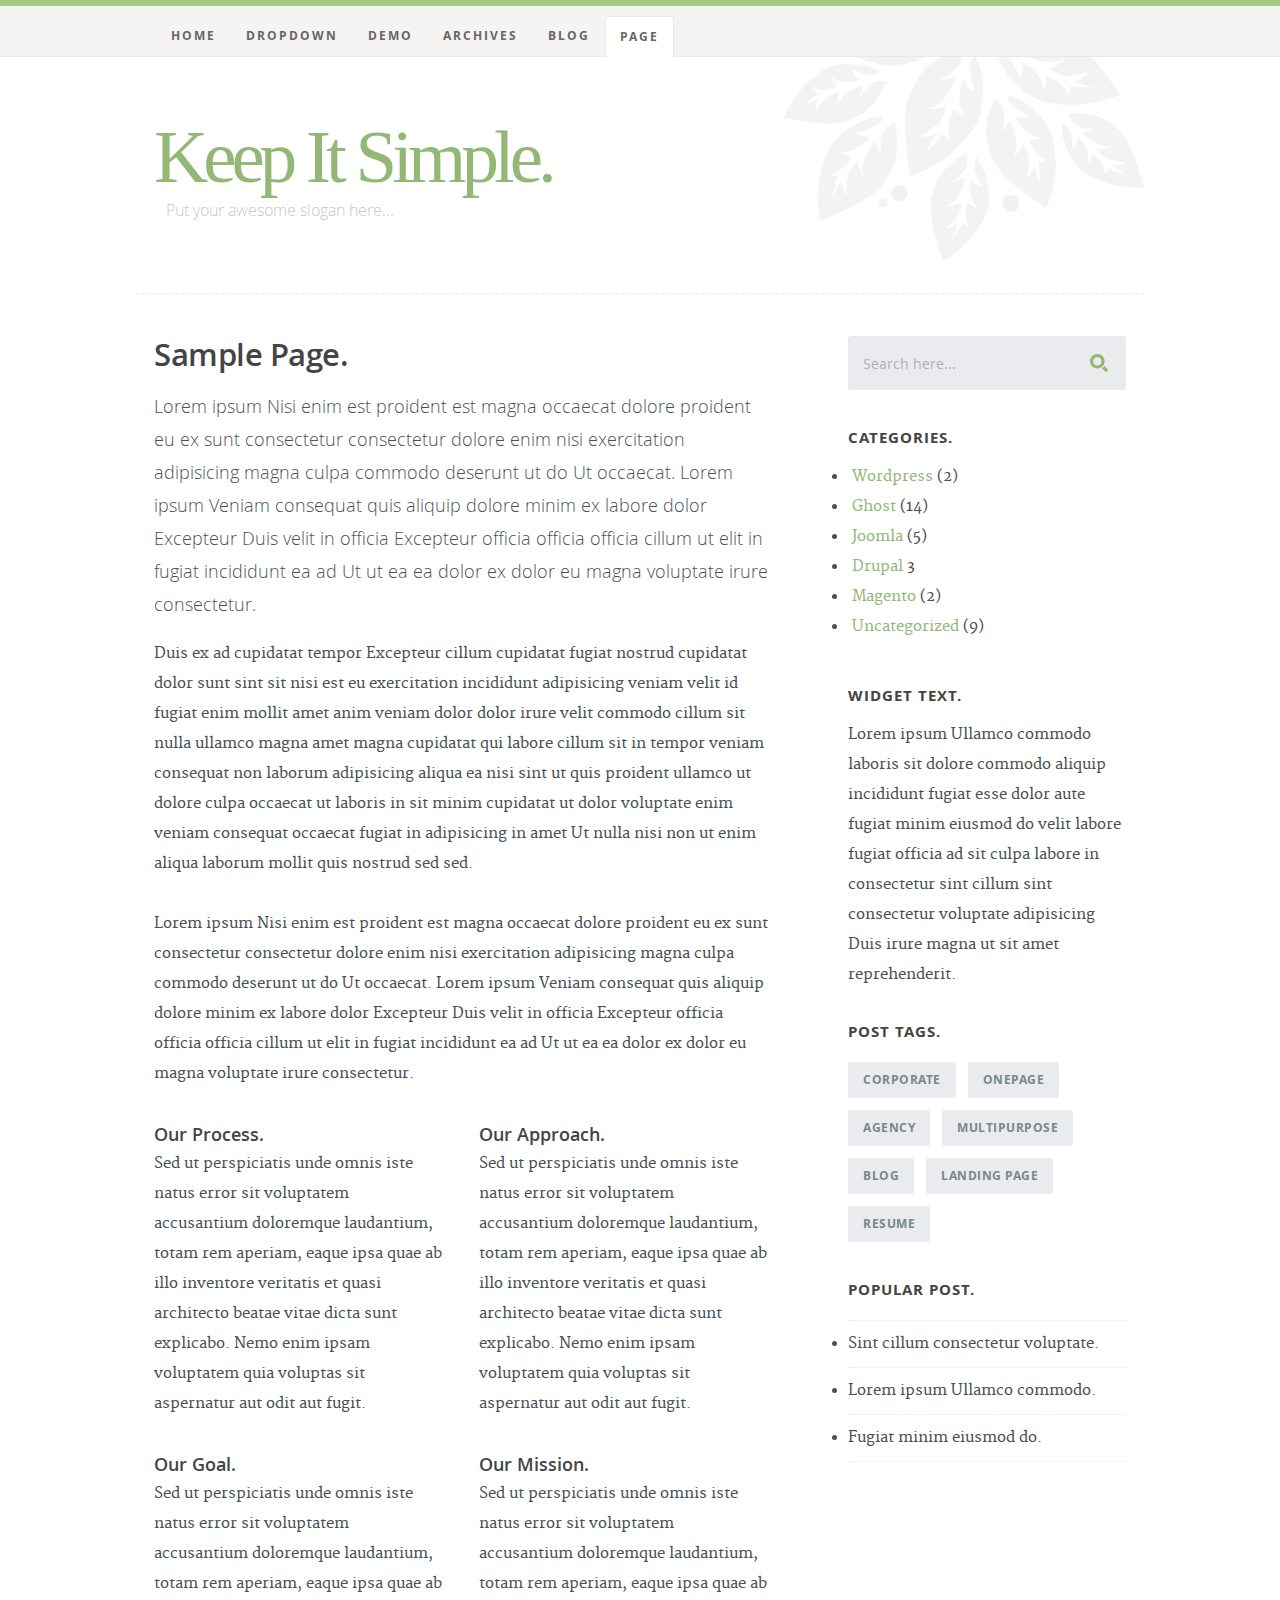
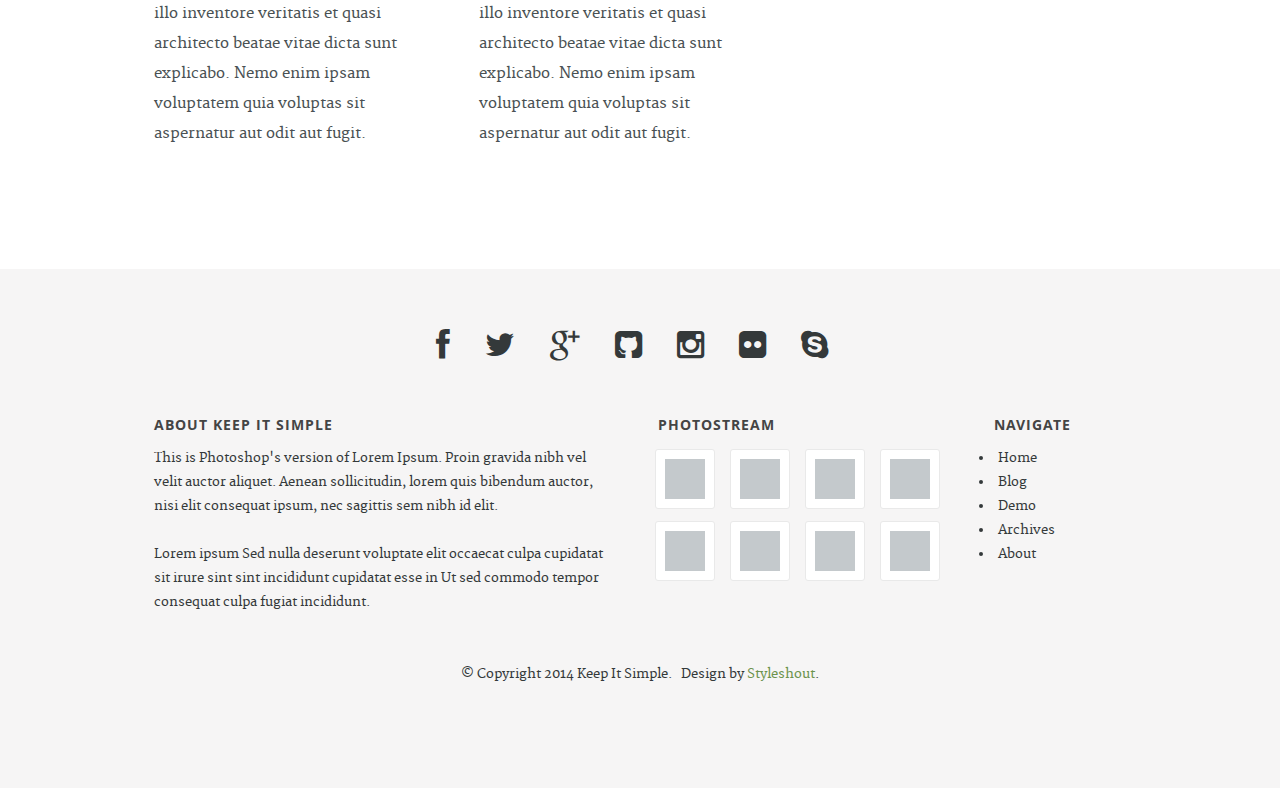
<file: page.html>
<!DOCTYPE html>
<!--[if lt IE 8 ]><html class="no-js ie ie7" lang="en"> <![endif]-->
<!--[if IE 8 ]><html class="no-js ie ie8" lang="en"> <![endif]-->
<!--[if IE 9 ]><html class="no-js ie ie9" lang="en"> <![endif]-->
<!--[if (gte IE 8)|!(IE)]><!--><html class="no-js" lang="en"> <!--<![endif]-->
<head>

   <!--- Basic Page Needs
   ================================================== -->
   <meta charset="utf-8">
	<title>Keep It Simple.</title>
	<meta name="description" content="">  
	<meta name="author" content="">

    <!-- CSS
    ================================================== -->
   <link rel="stylesheet" href="css/default.css">
	<link rel="stylesheet" href="css/layout.css">  
	<link rel="stylesheet" href="css/media-queries.css">   

   <!-- Script
   ================================================== -->
	<script src="js/modernizr.js"></script>

   <!-- Favicons
	================================================== -->
	<link rel="shortcut icon" href="favicon.png" >

</head>

<body class="page">

   <!-- Header
   ================================================== -->
   <header id="top">

   	<div class="row">

   		<div class="header-content twelve columns">

		      <h1 id="logo-text"><a href="index.html" title="">Keep It Simple.</a></h1>
				<p id="intro">Put your awesome slogan here...</p>

			</div>			

	   </div>

	   <nav id="nav-wrap"> 

	   	<a class="mobile-btn" href="#nav-wrap" title="Show navigation">Show Menu</a>
		   <a class="mobile-btn" href="#" title="Hide navigation">Hide Menu</a>

	   	<div class="row">    		            

			   	<ul id="nav" class="nav">
			      	<li><a href="index.html">Home</a></li>
			      	<li class="has-children"><a href="#">Dropdown</a>
	                  <ul>
	                     <li><a href="#">Submenu 01</a></li>
	                     <li><a href="#">Submenu 02</a></li>
	                     <li><a href="#">Submenu 03</a></li>
	                  </ul>
	               </li>
	               <li><a href="demo.html">Demo</a></li>	
	               <li><a href="archives.html">Archives</a></li>
			      	<li class="has-children"><a href="single.html">Blog</a>
							<ul>
	                     <li><a href="blog.html">Blog Entries</a></li>
	                     <li><a href="single.html">Single Blog</a></li>	                     
	                  </ul>
			      	</li>		      	
			      	<li class="current"><a href="page.html">Page</a></li>
			   	</ul> <!-- end #nav -->			   	 

	   	</div> 

	   </nav> <!-- end #nav-wrap --> 	     

   </header> <!-- Header End -->

   <!-- Content
   ================================================== -->
   <div id="content-wrap">

   	<div class="row">

   		<div id="main" class="eight columns">

   			<section class="page">					

					<h2 class="entry-title">
							Sample Page.
					</h2>

					<p class="lead">Lorem ipsum Nisi enim est proident est magna occaecat dolore proident eu ex sunt consectetur consectetur dolore enim nisi exercitation adipisicing magna culpa commodo deserunt ut do Ut occaecat. Lorem ipsum Veniam consequat quis aliquip dolore minim ex labore dolor Excepteur Duis velit in officia Excepteur officia officia officia cillum ut elit in fugiat incididunt ea ad Ut ut ea ea dolor ex dolor eu magna voluptate irure consectetur.</p>

					<p>Duis ex ad cupidatat tempor Excepteur cillum cupidatat fugiat nostrud cupidatat dolor sunt sint sit nisi est eu exercitation incididunt adipisicing veniam velit id fugiat enim mollit amet anim veniam dolor dolor irure velit commodo cillum sit nulla ullamco magna amet magna cupidatat qui labore cillum sit in tempor veniam consequat non laborum adipisicing aliqua ea nisi sint ut quis proident ullamco ut dolore culpa occaecat ut laboris in sit minim cupidatat ut dolor voluptate enim veniam consequat occaecat fugiat in adipisicing in amet Ut nulla nisi non ut enim aliqua laborum mollit quis nostrud sed sed.</p>

					<p>Lorem ipsum Nisi enim est proident est magna occaecat dolore proident eu ex sunt consectetur consectetur dolore enim nisi exercitation adipisicing magna culpa commodo deserunt ut do Ut occaecat. Lorem ipsum Veniam consequat quis aliquip dolore minim ex labore dolor Excepteur Duis velit in officia Excepteur officia officia officia cillum ut elit in fugiat incididunt ea ad Ut ut ea ea dolor ex dolor eu magna voluptate irure consectetur.</p>

					<div class="row"> 

			      	<div class="six columns left">

				      	<h5>Our Process.</h5>	

				      	<p>Sed ut perspiciatis unde omnis iste natus error sit voluptatem accusantium doloremque laudantium, totam rem aperiam,
				         eaque ipsa quae ab illo inventore veritatis et quasi architecto beatae vitae dicta sunt explicabo. Nemo enim ipsam
				         voluptatem quia voluptas sit aspernatur aut odit aut fugit.
				         </p>

				      	</div>

				      	<div class="six columns right">

				      	<h5>Our Approach.</h5>

				      	<p>Sed ut perspiciatis unde omnis iste natus error sit voluptatem accusantium doloremque laudantium, totam rem aperiam,
				         eaque ipsa quae ab illo inventore veritatis et quasi architecto beatae vitae dicta sunt explicabo. Nemo enim ipsam
				         voluptatem quia voluptas sit aspernatur aut odit aut fugit.
				         </p>	

			      	</div>

      			</div>

			      <div class="row"> 

			      	<div class="six columns left">

			      	<h5>Our Goal.</h5>	

			      	<p>Sed ut perspiciatis unde omnis iste natus error sit voluptatem accusantium doloremque laudantium, totam rem aperiam,
			         eaque ipsa quae ab illo inventore veritatis et quasi architecto beatae vitae dicta sunt explicabo. Nemo enim ipsam
			         voluptatem quia voluptas sit aspernatur aut odit aut fugit.
			         </p>

			      	</div>

			      	<div class="six columns right">

			      	<h5>Our Mission.</h5>

			      	<p>Sed ut perspiciatis unde omnis iste natus error sit voluptatem accusantium doloremque laudantium, totam rem aperiam,
			         eaque ipsa quae ab illo inventore veritatis et quasi architecto beatae vitae dicta sunt explicabo. Nemo enim ipsam
			         voluptatem quia voluptas sit aspernatur aut odit aut fugit.
			         </p>	

			      	</div>

			      </div>					

				</section> <!-- End page -->

   		</div> <!-- End main -->


   		<div id="sidebar" class="four columns">

   			<div class="widget widget_search">
                  <h3>Search</h3> 
                  <form action="#">

                     <input type="text" value="Search here..." onblur="if(this.value == '') { this.value = 'Search here...'; }" onfocus="if (this.value == 'Search here...') { this.value = ''; }" class="text-search">
                     <input type="submit" value="" class="submit-search">

                  </form>
               </div>

   			<div class="widget widget_categories group">
   				<h3>Categories.</h3> 
   				<ul>
						<li><a href="#" title="">Wordpress</a> (2)</li>
						<li><a href="#" title="">Ghost</a> (14)</li>
						<li><a href="#" title="">Joomla</a> (5)</li>
						<li><a href="#" title="">Drupal</a> 3</li>
						<li><a href="#" title="">Magento</a> (2)</li>
						<li><a href="#" title="">Uncategorized</a> (9)</li>						
					</ul>
				</div>

				<div class="widget widget_text group">
					<h3>Widget Text.</h3>

   				<p>Lorem ipsum Ullamco commodo laboris sit dolore commodo aliquip incididunt fugiat esse dolor aute fugiat minim eiusmod do velit labore fugiat officia ad sit culpa labore in consectetur sint cillum sint consectetur voluptate adipisicing Duis irure magna ut sit amet reprehenderit.</p>

   			</div>

   			<div class="widget widget_tags">
               <h3>Post Tags.</h3>

               <div class="tagcloud group">
                	<a href="#">Corporate</a>
                  <a href="#">Onepage</a>
                  <a href="#">Agency</a>
                  <a href="#">Multipurpose</a>
                  <a href="#">Blog</a>
                  <a href="#">Landing Page</a>
                  <a href="#">Resume</a>
               </div>
                  
            </div>

            <div class="widget widget_popular">
               <h3>Popular Post.</h3>

               <ul class="link-list">
                  <li><a href="#">Sint cillum consectetur voluptate.</a></li>
                  <li><a href="#">Lorem ipsum Ullamco commodo.</a></li>
                  <li><a href="#">Fugiat minim eiusmod do.</a></li>                     
               </ul>
                  
            </div>
   			
   		</div> <!-- end sidebar -->

   	</div> <!-- end row -->

   </div> <!-- end content-wrap -->


   <!-- Footer
   ================================================== -->
   <footer>

      <div class="row"> 

      	<div class="twelve columns">	
				<ul class="social-links">
               <li><a href="#"><i class="fa fa-facebook"></i></a></li>
               <li><a href="#"><i class="fa fa-twitter"></i></a></li>
               <li><a href="#"><i class="fa fa-google-plus"></i></a></li>               
               <li><a href="#"><i class="fa fa-github-square"></i></a></li>
               <li><a href="#"><i class="fa fa-instagram"></i></a></li>
               <li><a href="#"><i class="fa fa-flickr"></i></a></li>               
               <li><a href="#"><i class="fa fa-skype"></i></a></li>
            </ul>			
      	</div>
      	
         <div class="six columns info">

            <h3>About Keep It Simple</h3> 

            <p>This is Photoshop's version  of Lorem Ipsum. Proin gravida nibh vel velit auctor aliquet.
            Aenean sollicitudin, lorem quis bibendum auctor, nisi elit consequat ipsum, nec sagittis sem
            nibh id elit. 
            </p>

            <p>Lorem ipsum Sed nulla deserunt voluptate elit occaecat culpa cupidatat sit irure sint 
            sint incididunt cupidatat esse in Ut sed commodo tempor consequat culpa fugiat incididunt.</p>

         </div>

         <div class="four columns">

            <h3>Photostream</h3>
            
            <ul class="photostream group">
               <li><a href="#"><img alt="thumbnail" src="images/thumb.jpg"></a></li>
               <li><a href="#"><img alt="thumbnail" src="images/thumb.jpg"></a></li>
               <li><a href="#"><img alt="thumbnail" src="images/thumb.jpg"></a></li>
               <li><a href="#"><img alt="thumbnail" src="images/thumb.jpg"></a></li>
               <li><a href="#"><img alt="thumbnail" src="images/thumb.jpg"></a></li>
               <li><a href="#"><img alt="thumbnail" src="images/thumb.jpg"></a></li>
               <li><a href="#"><img alt="thumbnail" src="images/thumb.jpg"></a></li>
               <li><a href="#"><img alt="thumbnail" src="images/thumb.jpg"></a></li>
            </ul>           

         </div>

         <div class="two columns">
            <h3 class="social">Navigate</h3>

            <ul class="navigate group">
               <li><a href="#">Home</a></li>
               <li><a href="#">Blog</a></li>
               <li><a href="#">Demo</a></li>
               <li><a href="#">Archives</a></li>
               <li><a href="#">About</a></li>
            </ul>
         </div>

         <p class="copyright">&copy; Copyright 2014 Keep It Simple. &nbsp; Design by <a title="Styleshout" href="http://www.styleshout.com/">Styleshout</a>.</p>
        
      </div> <!-- End row -->

      <div id="go-top"><a class="smoothscroll" title="Back to Top" href="#top"><i class="fa fa-chevron-up"></i></a></div>

   </footer> <!-- End Footer-->


   <!-- Java Script
   ================================================== -->
   <script src="http://ajax.googleapis.com/ajax/libs/jquery/1.10.2/jquery.min.js"></script>
   <script>window.jQuery || document.write('<script src="js/jquery-1.10.2.min.js"><\/script>')</script>
   <script type="text/javascript" src="js/jquery-migrate-1.2.1.min.js"></script>  
   <script src="js/main.js"></script>

</body>

</html>
</file>
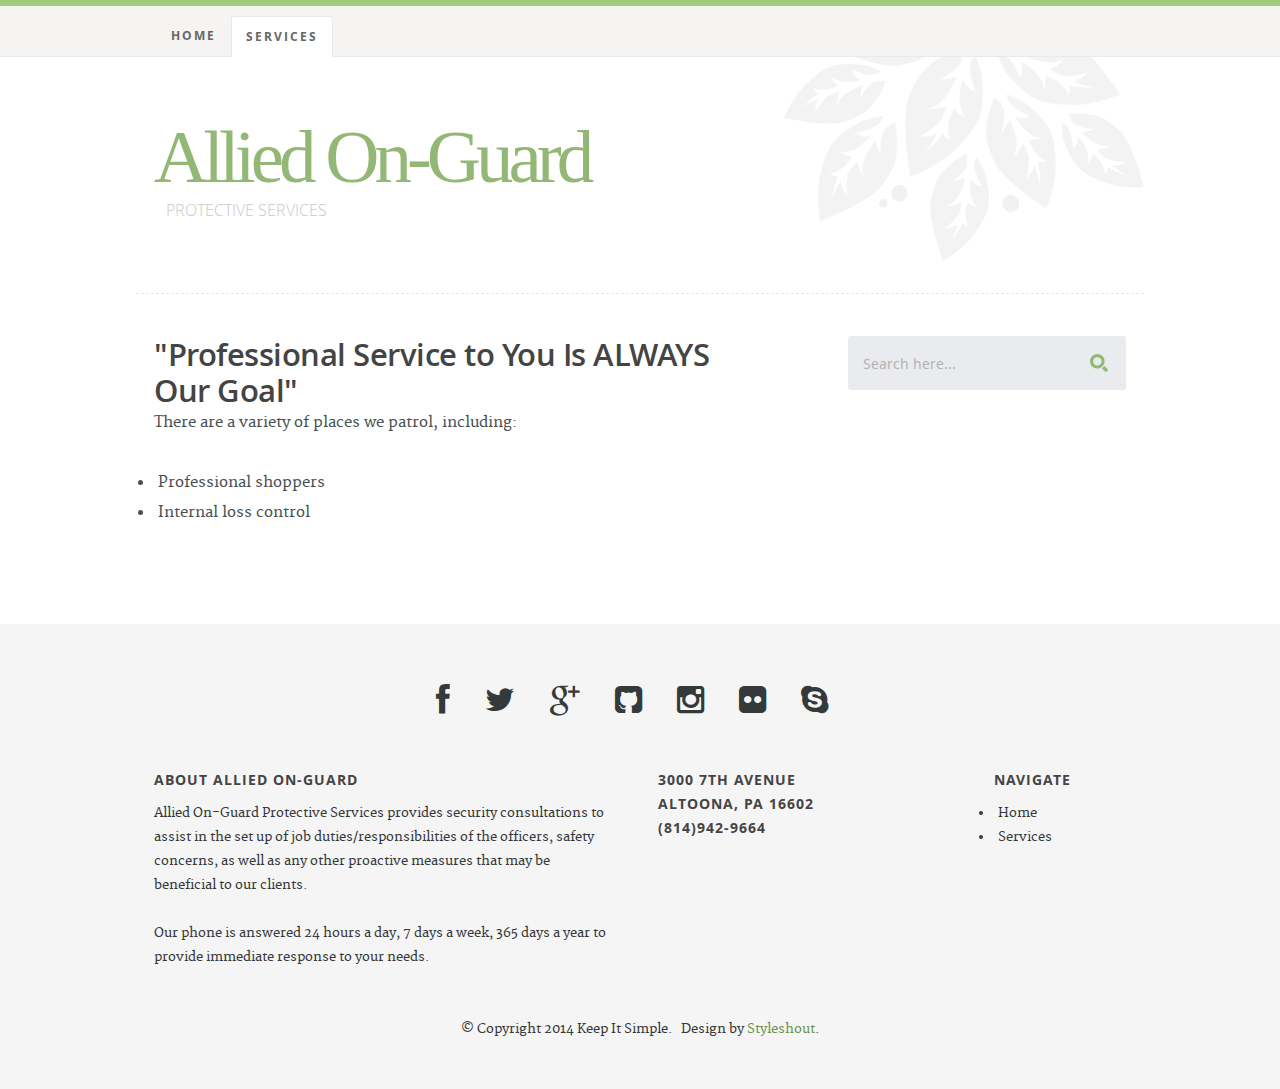
<file: shoplifting.html>
<!DOCTYPE html>
<head>

   <!--- Basic Page Needs
   ================================================== -->
   <meta charset="utf-8">
	<title>Retail Security/Shoplifting Prevention</title>
	<meta name="description" content="">  
	<meta name="author" content="">

   <!-- CSS
    ================================================== -->
   <link rel="stylesheet" href="css/default.css">
	<link rel="stylesheet" href="css/layout.css">  
	<link rel="stylesheet" href="css/media-queries.css"> 

   <!-- Script
   ================================================== -->
	<script src="js/modernizr.js"></script>

   <!-- Favicons
	================================================== -->
	<link rel="shortcut icon" href="favicon.png" >

</head>

   <!-- Header
   ================================================== -->
   <header id="top">

   	<div class="row">

   		<div class="header-content twelve columns">

		      <h1 id="logo-text"><a href="index.html" title="">Allied On-Guard</a></h1>
				<p id="intro">PROTECTIVE SERVICES</p>

			</div>			

	   </div>

	   <nav id="nav-wrap"> 

	   	<a class="mobile-btn" href="#nav-wrap" title="Show navigation">Show Menu</a>
		   <a class="mobile-btn" href="#" title="Hide navigation">Hide Menu</a>

	   	<div class="row">    		            

			   	<ul id="nav" class="nav">
			      	<li><a href="index.html">Home</a></li>
			      	<li class="has-children current"><a href="#">Services</a>
	                  <ul>
	                     <li><a href="usp.html">Uniformed Security Patrols</a></li>
	                     <li><a href="cis.html">Confidential Investigations/Surveillance</a></li>
	                     <li><a href="armed.html">Armed Security</a></li>
						 <li><a href="shoplifting.html">Retail Security/Shoplifting Prevention</a></li>
						 <li><a href="traffic.html">Traffic Control</a></li>
	                  </ul>
	               </li>
			   	</ul> <!-- end #nav -->			   	 

	   	</div> 

	   </nav> <!-- end #nav-wrap --> 	     

   </header> <!-- Header End -->
   
   
   
      <!-- Content
   ================================================== -->
   <div id="content-wrap">

   	<div class="row">

   		<div id="main" class="eight columns">

	   		<article class="entry">

					<header class="entry-header">

						<h2 class="entry-title">
							<a href="single.html" title="">"Professional Service to You Is ALWAYS Our Goal"</a>
						</h2> 				 
					</header> 
					
					<div class="entry-content">
						<p>There are a variety of places we patrol, including:</p>
						
						<ul>
							<li>Professional shoppers</li>
							<li>Internal loss control</li>
						</ul>
						
					</div> 

				</article> <!-- end entry -->

				

   		</div> <!-- end main -->

   		<div id="sidebar" class="four columns">

   			<div class="widget widget_search">
                  <h3>Search</h3> 
                  <form action="#">

                     <input type="text" value="Search here..." onblur="if(this.value == '') { this.value = 'Search here...'; }" onfocus="if (this.value == 'Search here...') { this.value = ''; }" class="text-search">
                     <input type="submit" value="" class="submit-search">

                  </form>
               </div>

   			
   		</div> <!-- end sidebar -->

   	</div> <!-- end row -->

   </div> <!-- end content-wrap -->
   
   
    <!-- Footer
   ================================================== -->
   <footer>

      <div class="row"> 

      	<div class="twelve columns">	
				<ul class="social-links">
               <li><a href="#"><i class="fa fa-facebook"></i></a></li>
               <li><a href="#"><i class="fa fa-twitter"></i></a></li>
               <li><a href="#"><i class="fa fa-google-plus"></i></a></li>               
               <li><a href="#"><i class="fa fa-github-square"></i></a></li>
               <li><a href="#"><i class="fa fa-instagram"></i></a></li>
               <li><a href="#"><i class="fa fa-flickr"></i></a></li>               
               <li><a href="#"><i class="fa fa-skype"></i></a></li>
            </ul>			
      	</div>
      	
         <div class="six columns info">

            <h3>About Allied On-Guard</h3> 

            <p>Allied On-Guard Protective Services provides security consultations to assist in the set up of job duties/responsibilities of the officers, safety concerns, as well as any other proactive measures that may be beneficial to our clients.</p>

            <p>Our phone is answered 24 hours a day, 7 days a week, 365 days a year to provide immediate response to your needs.</p>

         </div>

         <div class="four columns">

            <h3>3000 7th Avenue<br>
			Altoona, PA 16602<br>		
			(814)942-9664</h3>
            
           <!-- <ul class="photostream group">
               <li><a href="#"><img alt="thumbnail" src="images/thumb.jpg"></a></li>
               <li><a href="#"><img alt="thumbnail" src="images/thumb.jpg"></a></li>
               <li><a href="#"><img alt="thumbnail" src="images/thumb.jpg"></a></li>
               <li><a href="#"><img alt="thumbnail" src="images/thumb.jpg"></a></li>
               <li><a href="#"><img alt="thumbnail" src="images/thumb.jpg"></a></li>
               <li><a href="#"><img alt="thumbnail" src="images/thumb.jpg"></a></li>
               <li><a href="#"><img alt="thumbnail" src="images/thumb.jpg"></a></li>
               <li><a href="#"><img alt="thumbnail" src="images/thumb.jpg"></a></li>
            </ul> -->          

         </div>

         <div class="two columns">
            <h3 class="social">Navigate</h3>

            <ul class="navigate group">
               <li><a href="#">Home</a></li>
               <li><a href="#">Services</a></li>
            </ul>
         </div>

         <p class="copyright">&copy; Copyright 2014 Keep It Simple. &nbsp; Design by <a title="Styleshout" href="http://www.styleshout.com/">Styleshout</a>.</p>
        
      </div> <!-- End row -->

      <div id="go-top"><a class="smoothscroll" title="Back to Top" href="#top"><i class="fa fa-chevron-up"></i></a></div>

   </footer> <!-- End Footer-->
   
   
      <!-- Java Script
   ================================================== -->
   <script src="http://ajax.googleapis.com/ajax/libs/jquery/1.10.2/jquery.min.js"></script>
   <script>window.jQuery || document.write('<script src="js/jquery-1.10.2.min.js"><\/script>')</script>
   <script type="text/javascript" src="js/jquery-migrate-1.2.1.min.js"></script>  
   <script src="js/main.js"></script>

</body>

</html>
</file>
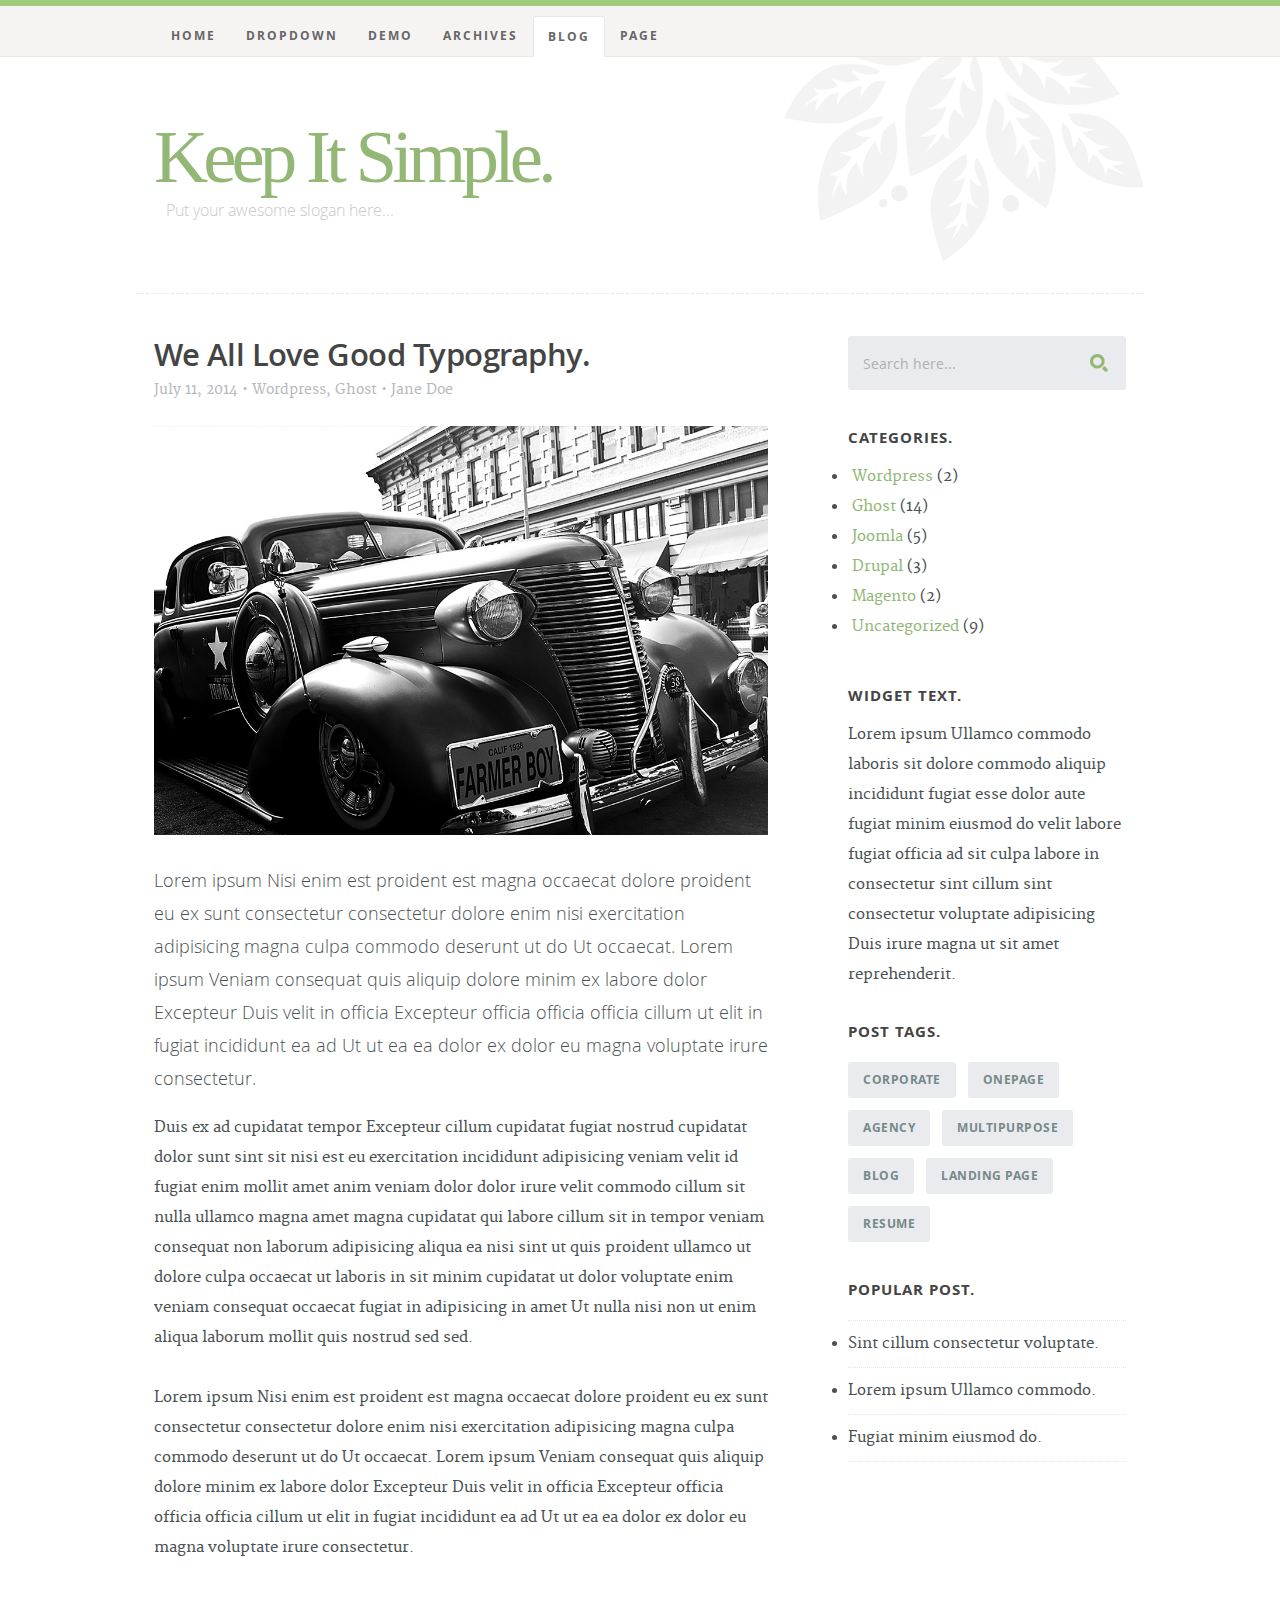
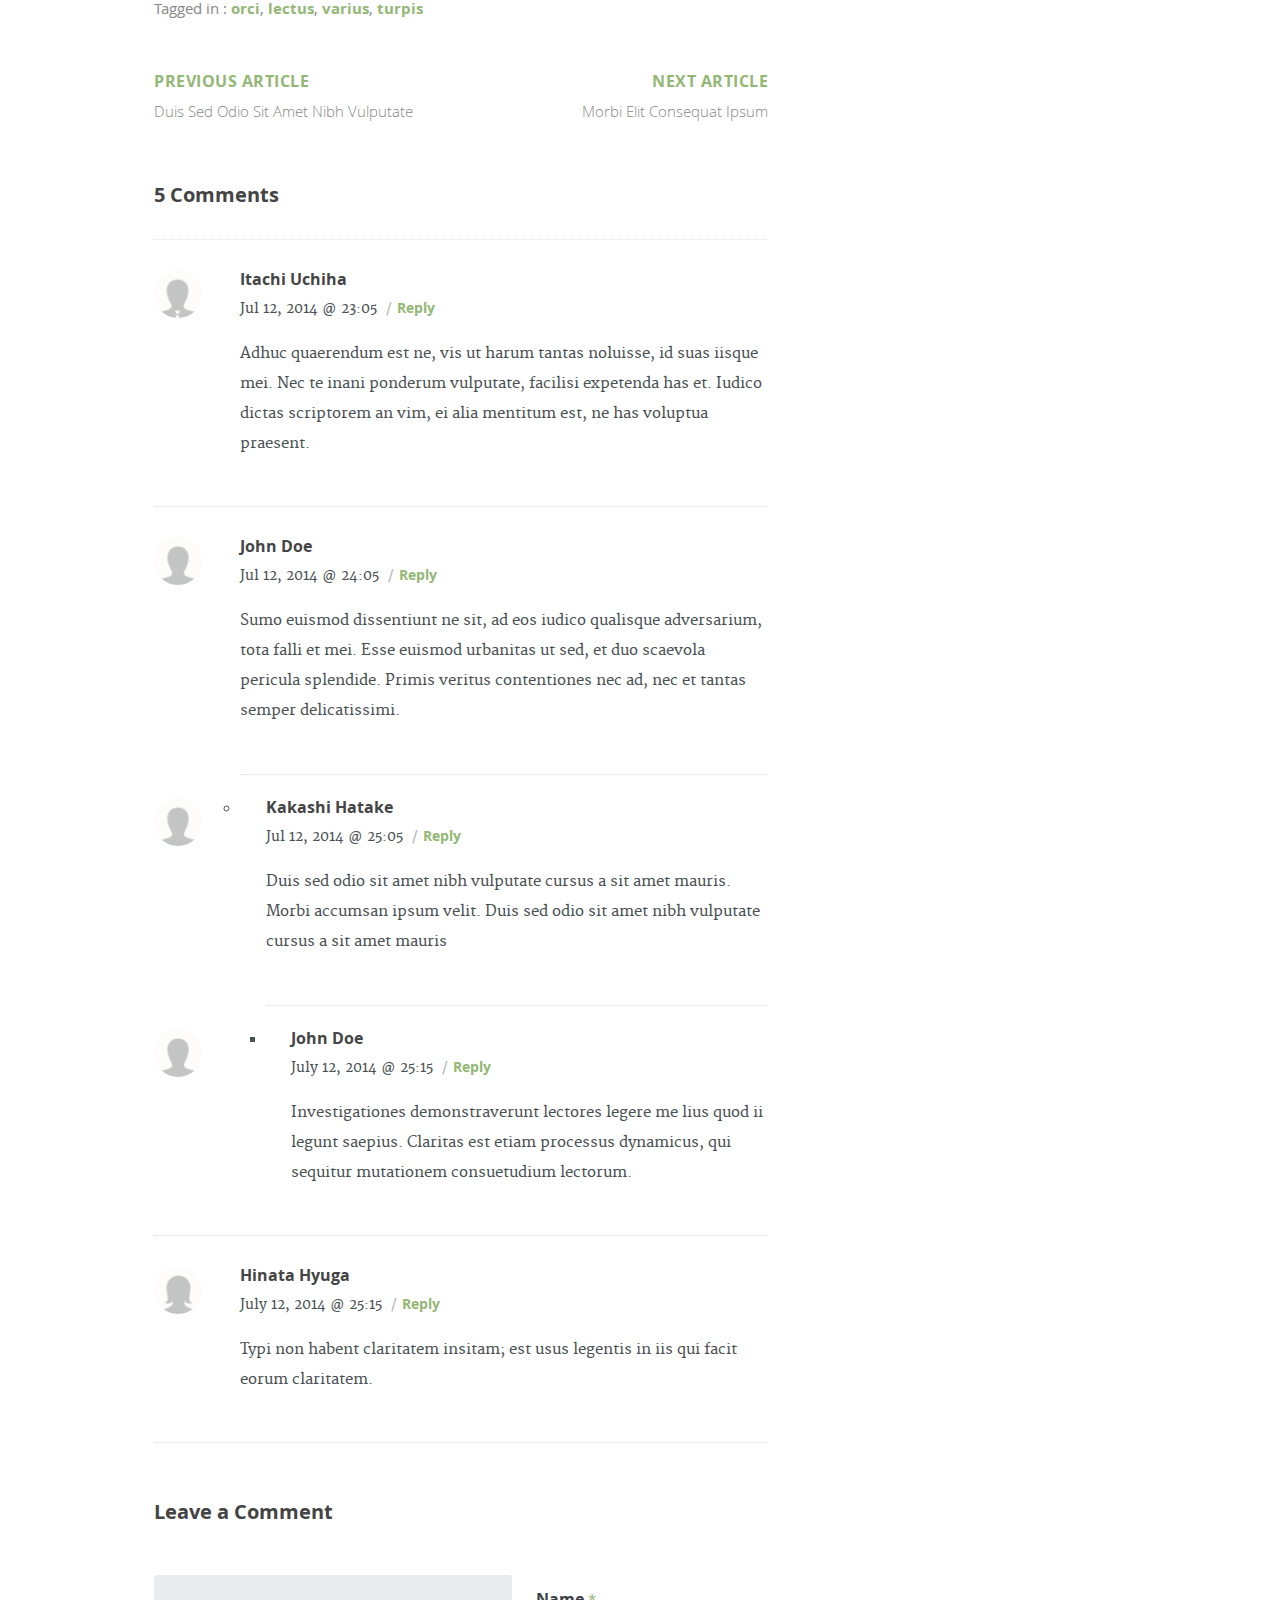
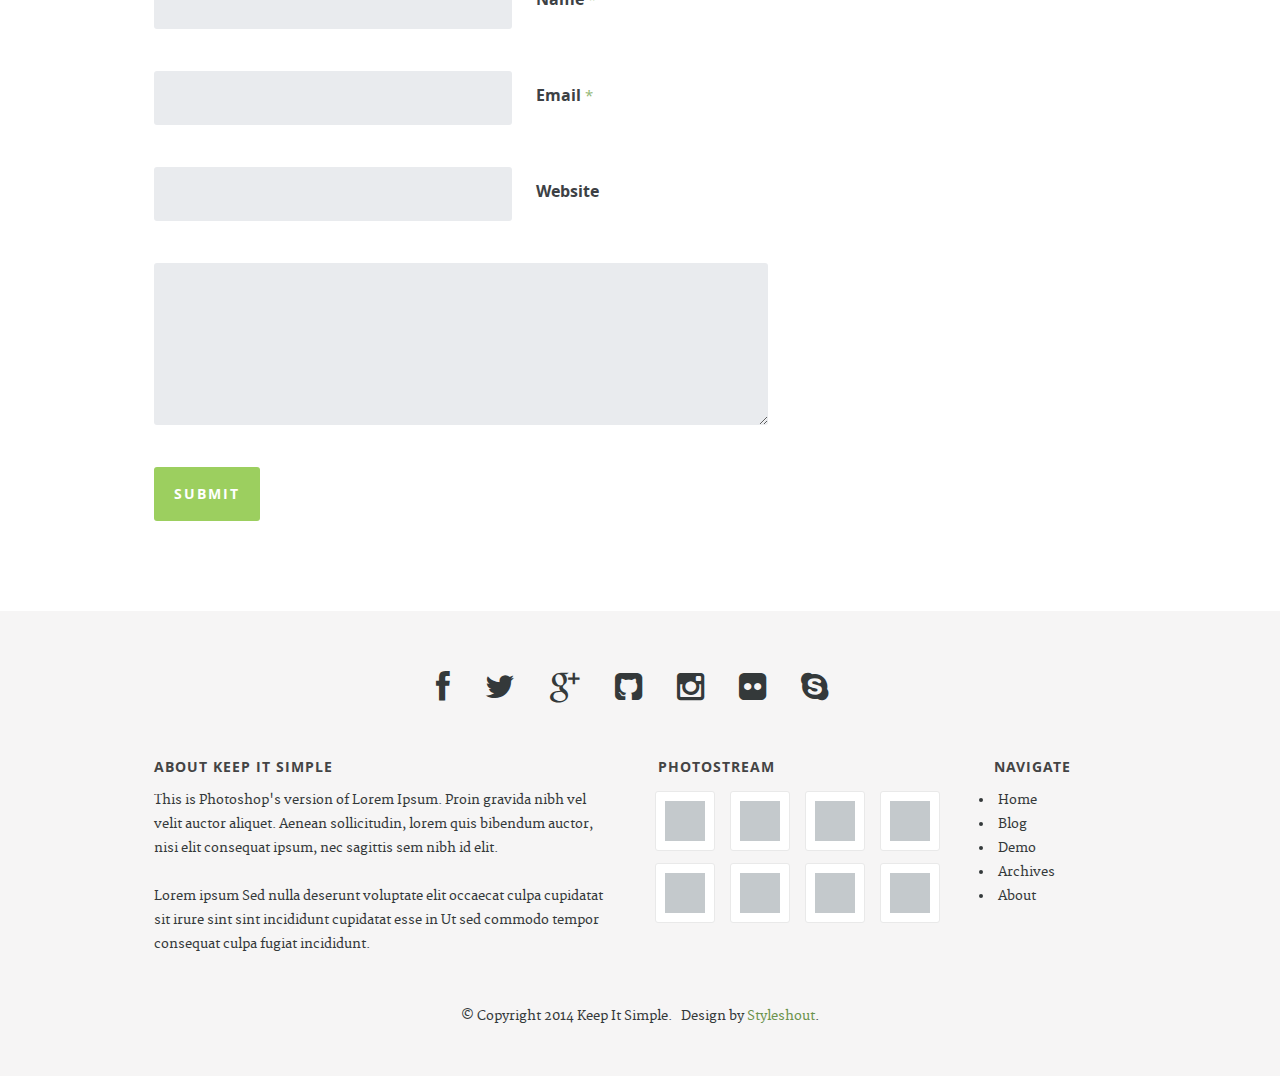
<file: single.html>
<!DOCTYPE html>
<!--[if lt IE 8 ]><html class="no-js ie ie7" lang="en"> <![endif]-->
<!--[if IE 8 ]><html class="no-js ie ie8" lang="en"> <![endif]-->
<!--[if IE 9 ]><html class="no-js ie ie9" lang="en"> <![endif]-->
<!--[if (gte IE 8)|!(IE)]><!--><html class="no-js" lang="en"> <!--<![endif]-->
<head>

   <!--- Basic Page Needs
   ================================================== -->
   <meta charset="utf-8">
	<title>Keep It Simple.</title>
	<meta name="description" content="">  
	<meta name="author" content="">

   <!-- CSS
    ================================================== -->
   <link rel="stylesheet" href="css/default.css">
	<link rel="stylesheet" href="css/layout.css">  
	<link rel="stylesheet" href="css/media-queries.css">    

   <!-- Script
   ================================================== -->
	<script src="js/modernizr.js"></script>

   <!-- Favicons
	================================================== -->
	<link rel="shortcut icon" href="favicon.png" >

</head>

<body class="single">

   <!-- Header
   ================================================== -->
   <header id="top">

   	<div class="row">

   		<div class="header-content twelve columns">

		      <h1 id="logo-text"><a href="index.html" title="">Keep It Simple.</a></h1>
				<p id="intro">Put your awesome slogan here...</p>

			</div>			

	   </div>

	   <nav id="nav-wrap"> 

	   	<a class="mobile-btn" href="#nav-wrap" title="Show navigation">Show Menu</a>
		   <a class="mobile-btn" href="#" title="Hide navigation">Hide Menu</a>

	   	<div class="row">    		            

			   	<ul id="nav" class="nav">
			      	<li><a href="index.html">Home</a></li>
			      	<li class="has-children"><a href="#">Dropdown</a>
	                  <ul>
	                     <li><a href="#">Submenu 01</a></li>
	                     <li><a href="#">Submenu 02</a></li>
	                     <li><a href="#">Submenu 03</a></li>
	                  </ul>
	               </li>
	               <li><a href="demo.html">Demo</a></li>	
	               <li><a href="archives.html">Archives</a></li>
			      	<li class="has-children current"><a href="single.html">Blog</a>
							<ul>
	                     <li><a href="blog.html">Blog Entries</a></li>
	                     <li><a href="single.html">Single Blog</a></li>	                     
	                  </ul>
			      	</li>		      	
			      	<li><a href="page.html">Page</a></li>
			   	</ul> <!-- end #nav -->			   	 

	   	</div> 

	   </nav> <!-- end #nav-wrap -->  	     

   </header> <!-- Header End -->

   <!-- Content
   ================================================== -->
   <div id="content-wrap">

   	<div class="row">

   		<div id="main" class="eight columns">

   			<article class="entry">

					<header class="entry-header">

						<h2 class="entry-title">
							We All Love Good Typography.
						</h2> 				 
				
						<div class="entry-meta">
							<ul>
								<li>July 11, 2014</li>
								<span class="meta-sep">&bull;</span>							
								<li>
									<a href="#" title="" rel="category tag">Wordpress</a>,
									<a href="#" title="" rel="category tag">Ghost</a>  
								</li>
								<span class="meta-sep">&bull;</span>
								<li>Jane Doe</li>
							</ul>
						</div> 
				 
					</header> 
				
					<div class="entry-content-media">
						<div class="post-thumb">
							<img src="images/m-farmerboy.jpg">
						</div> 
					</div>

					<div class="entry-content">
						<p class="lead">Lorem ipsum Nisi enim est proident est magna occaecat dolore proident eu ex sunt consectetur consectetur dolore enim nisi exercitation adipisicing magna culpa commodo deserunt ut do Ut occaecat. Lorem ipsum Veniam consequat quis aliquip dolore minim ex labore dolor Excepteur Duis velit in officia Excepteur officia officia officia cillum ut elit in fugiat incididunt ea ad Ut ut ea ea dolor ex dolor eu magna voluptate irure consectetur.</p>

						<p>Duis ex ad cupidatat tempor Excepteur cillum cupidatat fugiat nostrud cupidatat dolor sunt sint sit nisi est eu exercitation incididunt adipisicing veniam velit id fugiat enim mollit amet anim veniam dolor dolor irure velit commodo cillum sit nulla ullamco magna amet magna cupidatat qui labore cillum sit in tempor veniam consequat non laborum adipisicing aliqua ea nisi sint ut quis proident ullamco ut dolore culpa occaecat ut laboris in sit minim cupidatat ut dolor voluptate enim veniam consequat occaecat fugiat in adipisicing in amet Ut nulla nisi non ut enim aliqua laborum mollit quis nostrud sed sed.</p>

						<p>Lorem ipsum Nisi enim est proident est magna occaecat dolore proident eu ex sunt consectetur consectetur dolore enim nisi exercitation adipisicing magna culpa commodo deserunt ut do Ut occaecat. Lorem ipsum Veniam consequat quis aliquip dolore minim ex labore dolor Excepteur Duis velit in officia Excepteur officia officia officia cillum ut elit in fugiat incididunt ea ad Ut ut ea ea dolor ex dolor eu magna voluptate irure consectetur.</p>
					</div>

					<p class="tags">
  			         <span>Tagged in </span>:
  				      <a href="#">orci</a>, <a href="#">lectus</a>, <a href="#">varius</a>, <a href="#">turpis</a>
  			       </p> 

  			       <ul class="post-nav group">
  			            <li class="prev"><a rel="prev" href="#"><strong>Previous Article</strong> Duis Sed Odio Sit Amet Nibh Vulputate</a></li>
  				         <li class="next"><a rel="next" href="#"><strong>Next Article</strong> Morbi Elit Consequat Ipsum</a></li>
  			        </ul>

				</article>

				<!-- Comments
            ================================================== -->
            <div id="comments">

               <h3>5 Comments</h3>

               <!-- commentlist -->
               <ol class="commentlist">

                  <li class="depth-1">

                     <div class="avatar">
                        <img width="50" height="50" class="avatar" src="images/user-01.png" alt="">
                     </div>

                     <div class="comment-content">

	                     <div class="comment-info">
	                        <cite>Itachi Uchiha</cite>

	                        <div class="comment-meta">
	                           <time class="comment-time" datetime="2014-07-12T23:05">Jul 12, 2014 @ 23:05</time>
	                           <span class="sep">/</span><a class="reply" href="#">Reply</a>
	                        </div>
	                     </div>

	                     <div class="comment-text">
	                        <p>Adhuc quaerendum est ne, vis ut harum tantas noluisse, id suas iisque mei. Nec te inani ponderum vulputate,
	                        facilisi expetenda has et. Iudico dictas scriptorem an vim, ei alia mentitum est, ne has voluptua praesent.</p>
	                     </div>

	                  </div>

                  </li>

                  <li class="thread-alt depth-1">

                     <div class="avatar">
                        <img width="50" height="50" class="avatar" src="images/user-03.png" alt="">
                     </div>

                     <div class="comment-content">

	                     <div class="comment-info">
	                        <cite>John Doe</cite>

	                        <div class="comment-meta">
	                           <time class="comment-time" datetime="2014-07-12T24:05">Jul 12, 2014 @ 24:05</time>
	                           <span class="sep">/</span><a class="reply" href="#">Reply</a>
	                        </div>
	                     </div>

	                     <div class="comment-text">
	                        <p>Sumo euismod dissentiunt ne sit, ad eos iudico qualisque adversarium, tota falli et mei. Esse euismod
	                        urbanitas ut sed, et duo scaevola pericula splendide. Primis veritus contentiones nec ad, nec et
	                        tantas semper delicatissimi.</p>                        
	                     </div>

	                  </div>

                     <ul class="children">

                        <li class="depth-2">

                           <div class="avatar">
                              <img width="50" height="50" class="avatar" src="images/user-03.png" alt="">
                           </div>

                           <div class="comment-content">

	                           <div class="comment-info">
	                              <cite>Kakashi Hatake</cite>

	                              <div class="comment-meta">
	                                 <time class="comment-time" datetime="2014-07-12T25:05">Jul 12, 2014 @ 25:05</time>
	                                 <span class="sep">/</span><a class="reply" href="#">Reply</a>
	                              </div>
	                           </div>

	                           <div class="comment-text">
	                              <p>Duis sed odio sit amet nibh vulputate
	                              cursus a sit amet mauris. Morbi accumsan ipsum velit. Duis sed odio sit amet nibh vulputate
	                              cursus a sit amet mauris</p>
	                           </div>

                           </div>

                           <ul class="children">

                              <li class="depth-3">

                                 <div class="avatar">
                                    <img width="50" height="50" class="avatar" src="images/user-03.png" alt="">
                                 </div>

                                 <div class="comment-content">

	                                 <div class="comment-info">
	                                    <cite>John Doe</cite>

	                                    <div class="comment-meta">
	                                       <time class="comment-time" datetime="2014-07-12T25:15">July 12, 2014 @ 25:15</time>
	                                       <span class="sep">/</span><a class="reply" href="#">Reply</a>
	                                    </div>
	                                 </div>

	                                 <div class="comment-text">
	                                    <p>Investigationes demonstraverunt lectores legere me lius quod ii legunt saepius. Claritas est
	                                    etiam processus dynamicus, qui sequitur mutationem consuetudium lectorum.</p>
	                                 </div>

                                 </div>

                              </li>

                           </ul>

                        </li>

                     </ul>

                  </li>

                  <li class="depth-1">

                     <div class="avatar">
                        <img width="50" height="50" class="avatar" src="images/user-02.png" alt="">
                     </div>

                     <div class="comment-content">

	                     <div class="comment-info">
	                        <cite>Hinata Hyuga</cite>

	                        <div class="comment-meta">
	                           <time class="comment-time" datetime="2014-07-12T25:15">July 12, 2014 @ 25:15</time>
	                           <span class="sep">/</span><a class="reply" href="#">Reply</a>
	                        </div>
	                     </div>

	                     <div class="comment-text">
	                        <p>Typi non habent claritatem insitam; est usus legentis in iis qui facit eorum claritatem.</p>
	                     </div>

                     </div>

                  </li>

               </ol> <!-- Commentlist End -->


               <!-- respond -->
               <div class="respond">

                  <h3>Leave a Comment</h3>

                  <!-- form -->
                  <form name="contactForm" id="contactForm" method="post" action="">
  					   <fieldset>

                     <div class="group">
  						      <label for="cName">Name <span class="required">*</span></label>
  						      <input name="cName" type="text" id="cName" size="35" value="" />
                     </div>

                     <div class="group">
  						      <label for="cEmail">Email <span class="required">*</span></label>
  						      <input name="cEmail" type="text" id="cEmail" size="35" value="" />
                     </div>

                     <div class="group">
  						      <label for="cWebsite">Website</label>
  						      <input name="cWebsite" type="text" id="cWebsite" size="35" value="" />
                     </div>

                     <div class="message group">
                        <label  for="cMessage">Message <span class="required">*</span></label>
                        <textarea name="cMessage"  id="cMessage" rows="10" cols="50" ></textarea>
                     </div>

                     <button type="submit" class="submit">Submit</button>

  					   </fieldset>
  				      </form> <!-- Form End -->

               </div> <!-- Respond End -->

            </div>  <!-- Comments End -->		
   			

   		</div> <!-- main End -->

   		<div id="sidebar" class="four columns">

   			<div class="widget widget_search">
                  <h3>Search</h3> 
                  <form action="#">

                     <input type="text" value="Search here..." onblur="if(this.value == '') { this.value = 'Search here...'; }" onfocus="if (this.value == 'Search here...') { this.value = ''; }" class="text-search">
                     <input type="submit" value="" class="submit-search">

                  </form>
               </div>

   			<div class="widget widget_categories group">
   				<h3>Categories.</h3> 
   				<ul>
						<li><a href="#" title="">Wordpress</a> (2)</li>
						<li><a href="#" title="">Ghost</a> (14)</li>
						<li><a href="#" title="">Joomla</a> (5)</li>
						<li><a href="#" title="">Drupal</a> (3)</li>
						<li><a href="#" title="">Magento</a> (2)</li>
						<li><a href="#" title="">Uncategorized</a> (9)</li>						
					</ul>
				</div>

				<div class="widget widget_text group">
					<h3>Widget Text.</h3>

   				<p>Lorem ipsum Ullamco commodo laboris sit dolore commodo aliquip incididunt fugiat esse dolor aute fugiat minim eiusmod do velit labore fugiat officia ad sit culpa labore in consectetur sint cillum sint consectetur voluptate adipisicing Duis irure magna ut sit amet reprehenderit.</p>

   			</div>

   			<div class="widget widget_tags">
               <h3>Post Tags.</h3>

               <div class="tagcloud group">
                	<a href="#">Corporate</a>
                  <a href="#">Onepage</a>
                  <a href="#">Agency</a>
                  <a href="#">Multipurpose</a>
                  <a href="#">Blog</a>
                  <a href="#">Landing Page</a>
                  <a href="#">Resume</a>
               </div>
                  
            </div>

            <div class="widget widget_popular">
               <h3>Popular Post.</h3>

               <ul class="link-list">
                  <li><a href="#">Sint cillum consectetur voluptate.</a></li>
                  <li><a href="#">Lorem ipsum Ullamco commodo.</a></li>
                  <li><a href="#">Fugiat minim eiusmod do.</a></li>                     
               </ul>
                  
            </div>
   			
   		</div> <!-- end sidebar -->

  		</div> <!-- end row -->

   </div> <!-- end content-wrap -->   

   <!-- Footer
   ================================================== -->
   <footer>

      <div class="row"> 

      	<div class="twelve columns">	
				<ul class="social-links">
               <li><a href="#"><i class="fa fa-facebook"></i></a></li>
               <li><a href="#"><i class="fa fa-twitter"></i></a></li>
               <li><a href="#"><i class="fa fa-google-plus"></i></a></li>               
               <li><a href="#"><i class="fa fa-github-square"></i></a></li>
               <li><a href="#"><i class="fa fa-instagram"></i></a></li>
               <li><a href="#"><i class="fa fa-flickr"></i></a></li>               
               <li><a href="#"><i class="fa fa-skype"></i></a></li>
            </ul>			
      	</div>
      	
         <div class="six columns info">

            <h3>About Keep It Simple</h3> 

            <p>This is Photoshop's version  of Lorem Ipsum. Proin gravida nibh vel velit auctor aliquet.
            Aenean sollicitudin, lorem quis bibendum auctor, nisi elit consequat ipsum, nec sagittis sem
            nibh id elit. 
            </p>

            <p>Lorem ipsum Sed nulla deserunt voluptate elit occaecat culpa cupidatat sit irure sint 
            sint incididunt cupidatat esse in Ut sed commodo tempor consequat culpa fugiat incididunt.</p>

         </div>

         <div class="four columns">

            <h3>Photostream</h3>
            
            <ul class="photostream group">
               <li><a href="#"><img alt="thumbnail" src="images/thumb.jpg"></a></li>
               <li><a href="#"><img alt="thumbnail" src="images/thumb.jpg"></a></li>
               <li><a href="#"><img alt="thumbnail" src="images/thumb.jpg"></a></li>
               <li><a href="#"><img alt="thumbnail" src="images/thumb.jpg"></a></li>
               <li><a href="#"><img alt="thumbnail" src="images/thumb.jpg"></a></li>
               <li><a href="#"><img alt="thumbnail" src="images/thumb.jpg"></a></li>
               <li><a href="#"><img alt="thumbnail" src="images/thumb.jpg"></a></li>
               <li><a href="#"><img alt="thumbnail" src="images/thumb.jpg"></a></li>
            </ul>           

         </div>

         <div class="two columns">
            <h3 class="social">Navigate</h3>

            <ul class="navigate group">
               <li><a href="#">Home</a></li>
               <li><a href="#">Blog</a></li>
               <li><a href="#">Demo</a></li>
               <li><a href="#">Archives</a></li>
               <li><a href="#">About</a></li>
            </ul>
         </div>

         <p class="copyright">&copy; Copyright 2014 Keep It Simple. &nbsp; Design by <a title="Styleshout" href="http://www.styleshout.com/">Styleshout</a>.</p>
        
      </div> <!-- End row -->

      <div id="go-top"><a class="smoothscroll" title="Back to Top" href="#top"><i class="fa fa-chevron-up"></i></a></div>

   </footer> <!-- End Footer-->

	<!-- Java Script
   ================================================== -->
   <script src="http://ajax.googleapis.com/ajax/libs/jquery/1.10.2/jquery.min.js"></script>
   <script>window.jQuery || document.write('<script src="js/jquery-1.10.2.min.js"><\/script>')</script>
   <script type="text/javascript" src="js/jquery-migrate-1.2.1.min.js"></script>  
   <script src="js/main.js"></script>

</body>

</html>
</file>
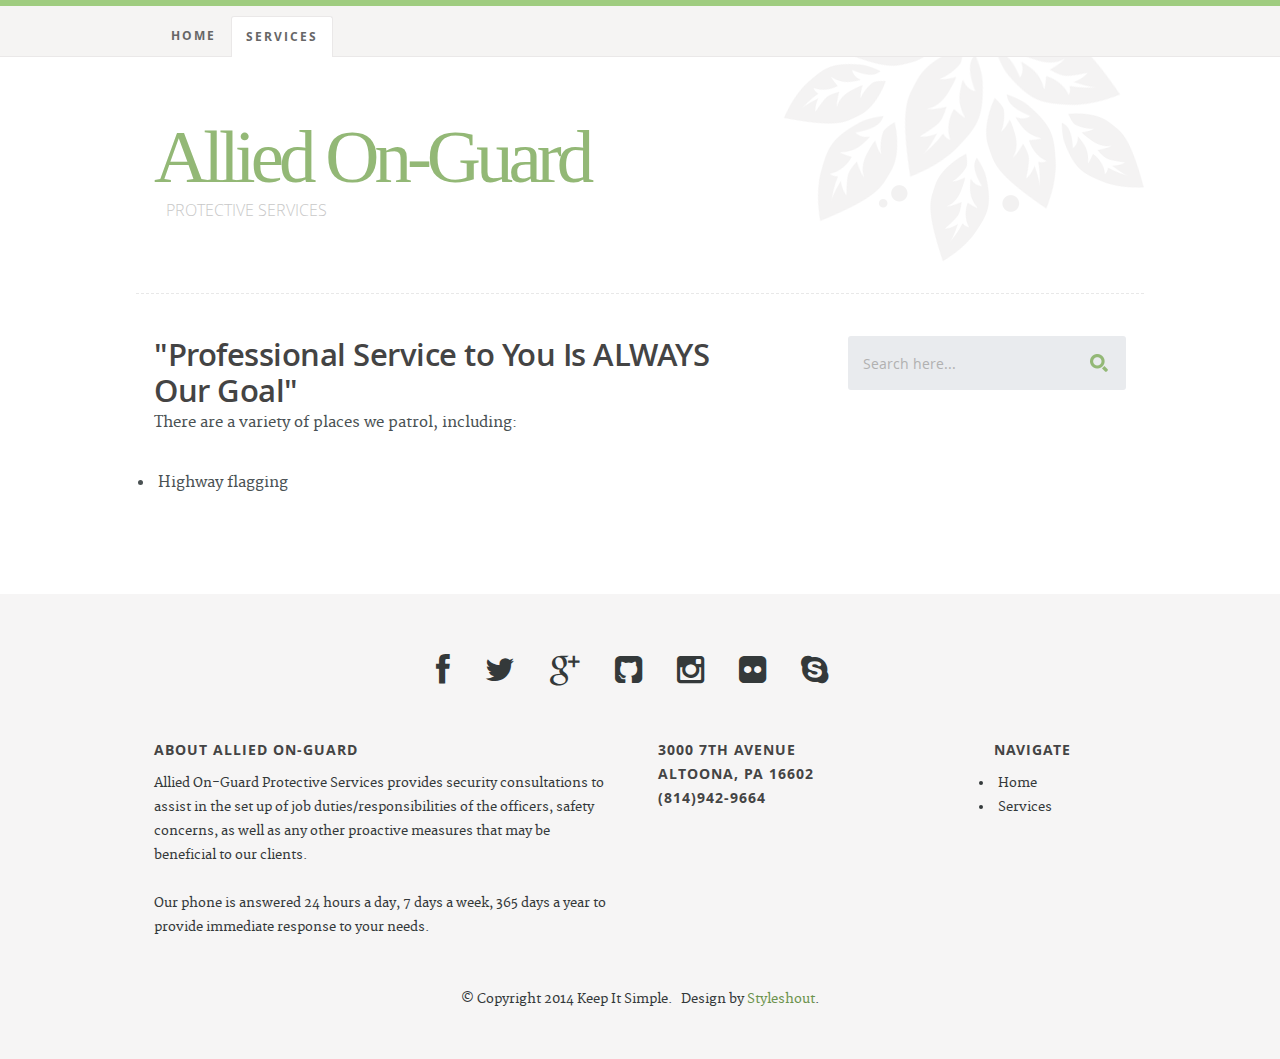
<file: traffic.html>
<!DOCTYPE html>
<head>

   <!--- Basic Page Needs
   ================================================== -->
   <meta charset="utf-8">
	<title>Traffic Control</title>
	<meta name="description" content="">  
	<meta name="author" content="">

   <!-- CSS
    ================================================== -->
   <link rel="stylesheet" href="css/default.css">
	<link rel="stylesheet" href="css/layout.css">  
	<link rel="stylesheet" href="css/media-queries.css"> 

   <!-- Script
   ================================================== -->
	<script src="js/modernizr.js"></script>

   <!-- Favicons
	================================================== -->
	<link rel="shortcut icon" href="favicon.png" >

</head>

   <!-- Header
   ================================================== -->
   <header id="top">

   	<div class="row">

   		<div class="header-content twelve columns">

		      <h1 id="logo-text"><a href="index.html" title="">Allied On-Guard</a></h1>
				<p id="intro">PROTECTIVE SERVICES</p>

			</div>			

	   </div>

	   <nav id="nav-wrap"> 

	   	<a class="mobile-btn" href="#nav-wrap" title="Show navigation">Show Menu</a>
		   <a class="mobile-btn" href="#" title="Hide navigation">Hide Menu</a>

	   	<div class="row">    		            

			   	<ul id="nav" class="nav">
			      	<li><a href="index.html">Home</a></li>
			      	<li class="has-children current"><a href="#">Services</a>
	                  <ul>
	                     <li><a href="usp.html">Uniformed Security Patrols</a></li>
	                     <li><a href="cis.html">Confidential Investigations/Surveillance</a></li>
	                     <li><a href="armed.html">Armed Security</a></li>
						 <li><a href="shoplifting.html">Retail Security/Shoplifting Prevention</a></li>
						 <li><a href="traffic.html">Traffic Control</a></li>
	                  </ul>
	               </li>
			   	</ul> <!-- end #nav -->			   	 

	   	</div> 

	   </nav> <!-- end #nav-wrap --> 	     

   </header> <!-- Header End -->
   
   
   
      <!-- Content
   ================================================== -->
   <div id="content-wrap">

   	<div class="row">

   		<div id="main" class="eight columns">

	   		<article class="entry">

					<header class="entry-header">

						<h2 class="entry-title">
							<a href="single.html" title="">"Professional Service to You Is ALWAYS Our Goal"</a>
						</h2> 				 
					</header> 
					
					<div class="entry-content">
						<p>There are a variety of places we patrol, including:</p>
						
						<ul>
							<li>Highway flagging</li>
						</ul>
						
					</div> 

				</article> <!-- end entry -->

				

   		</div> <!-- end main -->

   		<div id="sidebar" class="four columns">

   			<div class="widget widget_search">
                  <h3>Search</h3> 
                  <form action="#">

                     <input type="text" value="Search here..." onblur="if(this.value == '') { this.value = 'Search here...'; }" onfocus="if (this.value == 'Search here...') { this.value = ''; }" class="text-search">
                     <input type="submit" value="" class="submit-search">

                  </form>
               </div>
   			
   		</div> <!-- end sidebar -->

   	</div> <!-- end row -->

   </div> <!-- end content-wrap -->
   
   
    <!-- Footer
   ================================================== -->
   <footer>

      <div class="row"> 

      	<div class="twelve columns">	
				<ul class="social-links">
               <li><a href="#"><i class="fa fa-facebook"></i></a></li>
               <li><a href="#"><i class="fa fa-twitter"></i></a></li>
               <li><a href="#"><i class="fa fa-google-plus"></i></a></li>               
               <li><a href="#"><i class="fa fa-github-square"></i></a></li>
               <li><a href="#"><i class="fa fa-instagram"></i></a></li>
               <li><a href="#"><i class="fa fa-flickr"></i></a></li>               
               <li><a href="#"><i class="fa fa-skype"></i></a></li>
            </ul>			
      	</div>
      	
         <div class="six columns info">

            <h3>About Allied On-Guard</h3> 

            <p>Allied On-Guard Protective Services provides security consultations to assist in the set up of job duties/responsibilities of the officers, safety concerns, as well as any other proactive measures that may be beneficial to our clients.</p>

            <p>Our phone is answered 24 hours a day, 7 days a week, 365 days a year to provide immediate response to your needs.</p>

         </div>

         <div class="four columns">

            <h3>3000 7th Avenue<br>
			Altoona, PA 16602<br>		
			(814)942-9664</h3>
            
           <!-- <ul class="photostream group">
               <li><a href="#"><img alt="thumbnail" src="images/thumb.jpg"></a></li>
               <li><a href="#"><img alt="thumbnail" src="images/thumb.jpg"></a></li>
               <li><a href="#"><img alt="thumbnail" src="images/thumb.jpg"></a></li>
               <li><a href="#"><img alt="thumbnail" src="images/thumb.jpg"></a></li>
               <li><a href="#"><img alt="thumbnail" src="images/thumb.jpg"></a></li>
               <li><a href="#"><img alt="thumbnail" src="images/thumb.jpg"></a></li>
               <li><a href="#"><img alt="thumbnail" src="images/thumb.jpg"></a></li>
               <li><a href="#"><img alt="thumbnail" src="images/thumb.jpg"></a></li>
            </ul> -->          

         </div>

         <div class="two columns">
            <h3 class="social">Navigate</h3>

            <ul class="navigate group">
               <li><a href="#">Home</a></li>
               <li><a href="#">Services</a></li>
            </ul>
         </div>

         <p class="copyright">&copy; Copyright 2014 Keep It Simple. &nbsp; Design by <a title="Styleshout" href="http://www.styleshout.com/">Styleshout</a>.</p>
        
      </div> <!-- End row -->

      <div id="go-top"><a class="smoothscroll" title="Back to Top" href="#top"><i class="fa fa-chevron-up"></i></a></div>

   </footer> <!-- End Footer-->
   
   
      <!-- Java Script
   ================================================== -->
   <script src="http://ajax.googleapis.com/ajax/libs/jquery/1.10.2/jquery.min.js"></script>
   <script>window.jQuery || document.write('<script src="js/jquery-1.10.2.min.js"><\/script>')</script>
   <script type="text/javascript" src="js/jquery-migrate-1.2.1.min.js"></script>  
   <script src="js/main.js"></script>

</body>

</html>
</file>
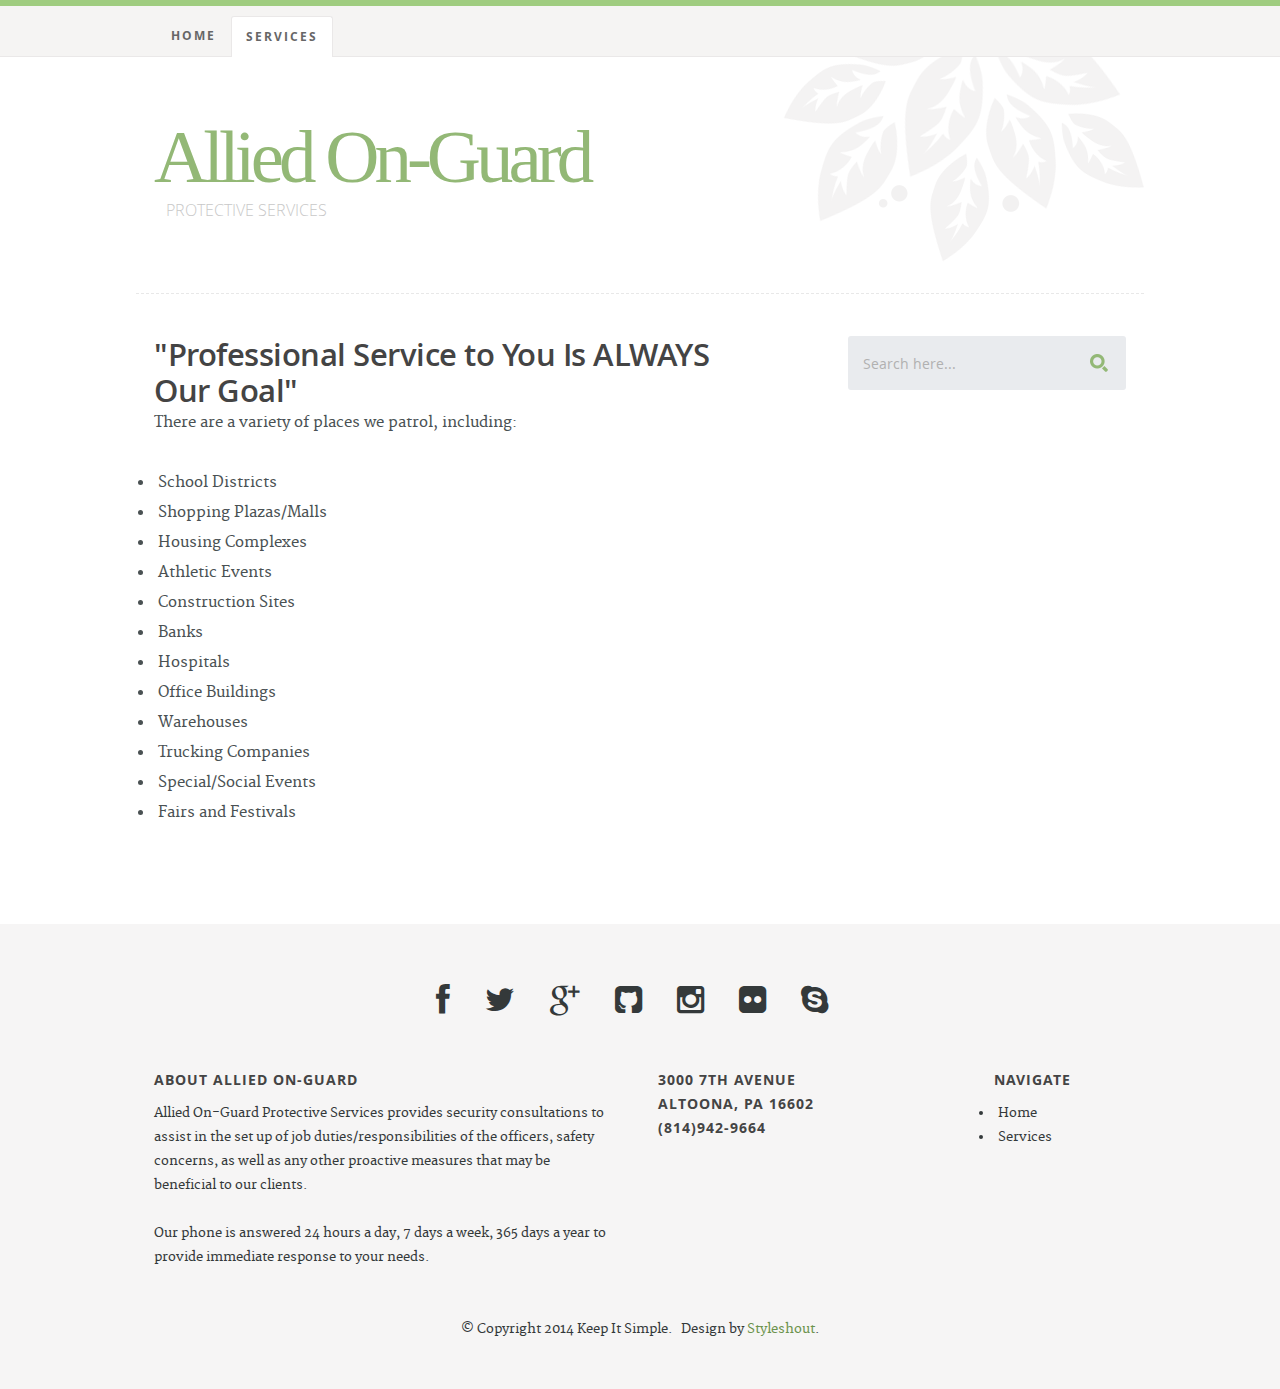
<file: usp.html>
<!DOCTYPE html>
<head>

   <!--- Basic Page Needs
   ================================================== -->
   <meta charset="utf-8">
	<title>Uniformed Security Patrols</title>
	<meta name="description" content="">  
	<meta name="author" content="">

   <!-- CSS
    ================================================== -->
   <link rel="stylesheet" href="css/default.css">
	<link rel="stylesheet" href="css/layout.css">  
	<link rel="stylesheet" href="css/media-queries.css"> 

   <!-- Script
   ================================================== -->
	<script src="js/modernizr.js"></script>

   <!-- Favicons
	================================================== -->
	<link rel="shortcut icon" href="favicon.png" >

</head>

   <!-- Header
   ================================================== -->
   <header id="top">

   	<div class="row">

   		<div class="header-content twelve columns">

		      <h1 id="logo-text"><a href="index.html" title="">Allied On-Guard</a></h1>
				<p id="intro">PROTECTIVE SERVICES</p>

			</div>			

	   </div>

	   <nav id="nav-wrap"> 

	   	<a class="mobile-btn" href="#nav-wrap" title="Show navigation">Show Menu</a>
		   <a class="mobile-btn" href="#" title="Hide navigation">Hide Menu</a>

	   	<div class="row">    		            

			   	<ul id="nav" class="nav">
			      	<li><a href="index.html">Home</a></li>
			      	<li class="has-children current"><a href="#">Services</a>
	                  <ul>
	                     <li><a href="usp.html">Uniformed Security Patrols</a></li>
	                     <li><a href="cis.html">Confidential Investigations/Surveillance</a></li>
	                     <li><a href="armed.html">Armed Security</a></li>
						 <li><a href="shoplifting.html">Retail Security/Shoplifting Prevention</a></li>
						 <li><a href="traffic.html">Traffic Control</a></li>
	                  </ul>
	               </li>
			   	</ul> <!-- end #nav -->			   	 

	   	</div> 

	   </nav> <!-- end #nav-wrap --> 	     

   </header> <!-- Header End -->
   
   
   
      <!-- Content
   ================================================== -->
   <div id="content-wrap">

   	<div class="row">

   		<div id="main" class="eight columns">

	   		<article class="entry">

					<header class="entry-header">

						<h2 class="entry-title">
							<a href="single.html" title="">"Professional Service to You Is ALWAYS Our Goal"</a>
						</h2> 				 
					</header> 
					
					<div class="entry-content">
						<p>There are a variety of places we patrol, including:</p>
						
						<ul>
							<li>School Districts</li>
							<li>Shopping Plazas/Malls</li>
							<li>Housing Complexes</li>
							<li>Athletic Events</li>
							<li>Construction Sites</li>
							<li>Banks</li>
							<li>Hospitals</li>
							<li>Office Buildings</li>
							<li>Warehouses</li>
							<li>Trucking Companies</li>
							<li>Special/Social Events</li>
							<li>Fairs and Festivals</li>
						</ul>
						
					</div> 

				</article> <!-- end entry -->

				

   		</div> <!-- end main -->

   		<div id="sidebar" class="four columns">

   			<div class="widget widget_search">
                  <h3>Search</h3> 
                  <form action="#">

                     <input type="text" value="Search here..." onblur="if(this.value == '') { this.value = 'Search here...'; }" onfocus="if (this.value == 'Search here...') { this.value = ''; }" class="text-search">
                     <input type="submit" value="" class="submit-search">

                  </form>
               </div>

   			
   		</div> <!-- end sidebar -->

   	</div> <!-- end row -->

   </div> <!-- end content-wrap -->
   
   
    <!-- Footer
   ================================================== -->
   <footer>

      <div class="row"> 

      	<div class="twelve columns">	
				<ul class="social-links">
               <li><a href="#"><i class="fa fa-facebook"></i></a></li>
               <li><a href="#"><i class="fa fa-twitter"></i></a></li>
               <li><a href="#"><i class="fa fa-google-plus"></i></a></li>               
               <li><a href="#"><i class="fa fa-github-square"></i></a></li>
               <li><a href="#"><i class="fa fa-instagram"></i></a></li>
               <li><a href="#"><i class="fa fa-flickr"></i></a></li>               
               <li><a href="#"><i class="fa fa-skype"></i></a></li>
            </ul>			
      	</div>
      	
         <div class="six columns info">

            <h3>About Allied On-Guard</h3> 

            <p>Allied On-Guard Protective Services provides security consultations to assist in the set up of job duties/responsibilities of the officers, safety concerns, as well as any other proactive measures that may be beneficial to our clients.</p>

            <p>Our phone is answered 24 hours a day, 7 days a week, 365 days a year to provide immediate response to your needs.</p>

         </div>

         <div class="four columns">

            <h3>3000 7th Avenue<br>
			Altoona, PA 16602<br>		
			(814)942-9664</h3>
            
           <!-- <ul class="photostream group">
               <li><a href="#"><img alt="thumbnail" src="images/thumb.jpg"></a></li>
               <li><a href="#"><img alt="thumbnail" src="images/thumb.jpg"></a></li>
               <li><a href="#"><img alt="thumbnail" src="images/thumb.jpg"></a></li>
               <li><a href="#"><img alt="thumbnail" src="images/thumb.jpg"></a></li>
               <li><a href="#"><img alt="thumbnail" src="images/thumb.jpg"></a></li>
               <li><a href="#"><img alt="thumbnail" src="images/thumb.jpg"></a></li>
               <li><a href="#"><img alt="thumbnail" src="images/thumb.jpg"></a></li>
               <li><a href="#"><img alt="thumbnail" src="images/thumb.jpg"></a></li>
            </ul> -->          

         </div>

         <div class="two columns">
            <h3 class="social">Navigate</h3>

            <ul class="navigate group">
               <li><a href="#">Home</a></li>
               <li><a href="#">Services</a></li>
            </ul>
         </div>

         <p class="copyright">&copy; Copyright 2014 Keep It Simple. &nbsp; Design by <a title="Styleshout" href="http://www.styleshout.com/">Styleshout</a>.</p>
        
      </div> <!-- End row -->

      <div id="go-top"><a class="smoothscroll" title="Back to Top" href="#top"><i class="fa fa-chevron-up"></i></a></div>

   </footer> <!-- End Footer-->
   
   
      <!-- Java Script
   ================================================== -->
   <script src="http://ajax.googleapis.com/ajax/libs/jquery/1.10.2/jquery.min.js"></script>
   <script>window.jQuery || document.write('<script src="js/jquery-1.10.2.min.js"><\/script>')</script>
   <script type="text/javascript" src="js/jquery-migrate-1.2.1.min.js"></script>  
   <script src="js/main.js"></script>

</body>

</html>
</file>
<file: css/default.css>
/*
=====================================================================
*   Keep It Simple v2.0 Default Stylesheet
*   url: styleshout.com
*   07-12-2014
=====================================================================

TOC:

a. Webfonts and Icon fonts
b. Reset
c. Default Styles
   1. Basic
   2. Typography
   3. Links
   4. Media
   5. Buttons
   6. Forms
   d. Grid
   e. Others
   1. Clearing
   2. Misc

=====================================================================  */


/* ------------------------------------------------------------------ */
/* a. Webfonts and Icon fonts
 -------------------------------------------------------------------- */

@import url("fonts.css");
@import url("font-awesome/css/font-awesome.min.css");

/* ------------------------------------------------------------------
/* b. Reset
      Adapted from:
      Normalize.css - https://github.com/necolas/normalize.css/
      HTML5 Doctor Reset - html5doctor.com/html-5-reset-stylesheet/
/* ------------------------------------------------------------------ */

html, body, div, span, object, iframe,
h1, h2, h3, h4, h5, h6, p, blockquote, pre,
abbr, address, cite, code,
del, dfn, em, img, ins, kbd, q, samp,
small, strong, sub, sup, var,
b, i,
dl, dt, dd, ol, ul, li,
fieldset, form, label, legend,
table, caption, tbody, tfoot, thead, tr, th, td,
article, aside, canvas, details, figcaption, figure,
footer, header, hgroup, menu, nav, section, summary,
time, mark, audio, video {
   margin: 0;
   padding: 0;
   border: 0;
   outline: 0;
   font-size: 100%;
   vertical-align: baseline;
   background: transparent;
}

article,aside,details,figcaption,figure,
footer,header,hgroup,menu,nav,section {
   display: block;
}

audio,
canvas,
video {
   display: inline-block;
}

audio:not([controls]) {
   display: none;
   height: 0;
}

[hidden] { display: none; }

code, kbd, pre, samp {
   font-family: monospace, serif;
   font-size: 1em;
}

pre {
   white-space: pre;
   white-space: pre-wrap;
   word-wrap: break-word;
}

blockquote, q { quotes: &#8220 &#8220; }

blockquote:before, blockquote:after,
q:before, q:after {
   content: '';
   content: none;
}

ins {
   background-color: #ff9;
   color: #000;
   text-decoration: none;
}

mark {
   background-color: #F1EE78;
   color: #555;
}

del { text-decoration: line-through; }

abbr[title], dfn[title] {
   border-bottom: 1px dotted;
   cursor: help;
}

table {
   border-collapse: collapse;
   border-spacing: 0;
}


/* ------------------------------------------------------------------ */
/* c. Default and Basic Styles
      Adapted from:
      Skeleton CSS Framework - http://www.getskeleton.com/
      Typeplate Typographic Starter Kit - http://typeplate.com/
/* ------------------------------------------------------------------ */


/* 1. Basic  ------------------------------------------------------- */

*,
*:before,
*:after {
   -moz-box-sizing: border-box;
   -webkit-box-sizing: border-box;
   box-sizing: border-box;
}

html { font-size: 62.5%; }

body {
   background: #fff;
   font-family: 'merriweather-regular', sans-serif;
   font-weight: normal;
   font-size: 15px;
   line-height: 30px;
	color: #4A5153;	

   -webkit-font-smoothing: antialiased; /* Fix for webkit rendering */
	-webkit-text-size-adjust: 100%;
}

/* 2. Typography
      Vertical rhythm with leading derived from 6
--------------------------------------------------------------------- */

h1, h2, h3, h4, h5, h6 {
   color: #444;
	font-family: 'opensans-semibold', sans-serif;
   font-weight: normal;
   text-rendering: optimizeLegibility;
}
h1 a, h2 a, h3 a, h4 a, h5 a, h6 a { font-weight: inherit; }
h1 { font-size: 38px; line-height: 42px; margin-bottom: 12px; letter-spacing: -1px; }
h2 { font-size: 28px; line-height: 36px; margin-bottom: 6px; }
h3 { font-size: 22px; line-height: 30px; margin-bottom: 12px; }
h4 { font-size: 20px; line-height: 30px; margin-bottom: 6px; }
h5 { font-size: 18px; line-height: 30px; }
h6 { font-size: 14px; line-height: 30px; }
.subheader { }

p { margin: 0 0 30px 0; }
p img { margin: 0; }
p.lead {
   font: 18px/33px 'opensans-light', sans-serif;
   margin-bottom: 18px;   
}

/* for 'em' and 'strong' tags, font-size and line-height should be same with
the body tag due to rendering problems in some browsers */
em { font: 15px/30px 'merriweather-italic', sans-serif; }
strong, b { font: 15px/30px 'merriweather-bold', sans-serif; }
small { font-size: 11px; line-height: inherit; }

/*	Blockquotes */
blockquote {
   margin: 30px 0px;
   padding-left: 40px;
   position: relative;
}
blockquote:before {
   content: "\201C";
   opacity: 0.45;
   font-size: 80px;
   line-height: 0px;
   margin: 0;
   font-family: arial, sans-serif;

   position: absolute;
   top:  30px;
	left: 0;
}
blockquote p {
   font-family: georgia, serif;
   font-style: italic;
   padding: 0;
   font-size: 18px;
   line-height: 30px;
}
blockquote cite {
   display: block;
   font-size: 12px;
   font-style: normal;
   line-height: 18px;
}
blockquote cite:before { content: "\2014 \0020"; }
blockquote cite a,
blockquote cite a:visited { color: #8B9798; border: none }

/* ---------------------------------------------------------------------
/*  Pull Quotes Markup
/*
    <aside class="pull-quote">
		<blockquote>
			<p></p>
		</blockquote>
	 </aside>
/*
/* --------------------------------------------------------------------- */
.pull-quote {
   position: relative;
	padding: 18px 30px 18px 0px;
}
.pull-quote:before,
.pull-quote:after {
	height: 1em;
	opacity: 0.45;
	position: absolute;
	font-size: 80px;
   font-family: Arial, Sans-Serif;
}
.pull-quote:before {
	content: "\201C";
	top:  33px;
	left: 0;
}
.pull-quote:after {
	content: '\201D';
	bottom: -33px;
	right: 0;
}
.pull-quote blockquote {
   margin: 0;
}
.pull-quote blockquote:before {
   content: none;
}

/* Abbreviations */
abbr {
   font-family: 'opensans-bold', sans-serif;
	font-variant: small-caps;
	text-transform: lowercase;
   letter-spacing: .5px;
	color: gray;
}
abbr:hover { cursor: help; }

/* drop cap */
.drop-cap:first-letter {
	float: left;
	margin: 0;
	padding: 14px 6px 0 0;
	font-size: 84px;
	font-family: /* Copperplate */ 'opensans-bold', sans-serif;
   line-height: 60px;
	text-indent: 0;
	background: transparent;
	color: inherit;
}

hr { border: solid #E8E8E8; border-width: 1px 0 0; clear: both; margin: 11px 0 30px; height: 0; }


/*  3. Links  ------------------------------------------------------- */

a, a:visited {
   text-decoration: none;
   outline: 0;
   color: #93B876;
   
   -webkit-transition: color .3s ease-in-out;
   -moz-transition: color .3s ease-in-out;
   -o-transition: color .3s ease-in-out;
   transition: color .3s ease-in-out;
}
a:hover, a:focus { color: #34393A; }
p a, p a:visited { line-height: inherit; }


/*  4. List  --------------------------------------------------------- */

ul, ol { margin-bottom: 24px; margin-top: 12px; }
ol { list-style: decimal; }
ol, ul.square, ul.circle, ul.disc { margin-left: 17px; }
ul.square { list-style: square }
ul.circle { list-style: circle }
ul.disc { list-style: disc }
ul li { padding-left: 4px; }
ul.large li { }
li p { }
ul ul, ul ol,
ol ol, ol ul { margin: 6px 0 6px 17px; }
ul ul li, ul ol li,
ol ol li, ol ul li { }


/* ---------------------------------------------------------------------
/*  Stats Tab Markup

    <ul class="stats-tabs">
		<li><a href="#">[value]<em>[name]</em></a></li>
	 </ul>

    Extend this object into your markup.
/*
/* --------------------------------------------------------------------- */
.stats-tabs {
   padding: 0;
   margin: 24px 0;
}
.stats-tabs li {
	display: inline-block;
	margin: 0 10px 18px 0;
	padding: 0 10px 0 0;
	border-right: 1px solid #ccc;
}
.stats-tabs li:last-child {
	margin: 0;
	padding: 0;
	border: none;
}
.stats-tabs li a {
	display: inline-block;
	font-size: 24px;
	font-family: 'opensans-bold', sans-serif;
   border: none;
   color: #444;
}
.stats-tabs li a:hover {
   color: #93B876;
}
.stats-tabs li a em {
	display: block;
	margin: 6px 0 0 0;
	font-size: 14px;
	font-family: 'opensans-regular', sans-serif;
   color: #8B9798;
}

/* definition list */
dl { margin: 12px 0; }
dt { margin: 0; color: #93B876; }
dd { margin: 0 0 0 20px; }

/* Lining Definition Style Markup */
.lining dt,
.lining dd {
	display: inline;
	margin: 0;
}
.lining dt + dt:before,
.lining dd + dt:before {
	content: "\A";
	white-space: pre;
}
.lining dd + dd:before {
	content: ", ";
}
.lining dd:before {
	content: ": ";
	margin-left: -0.2em;
}

/* Dictionary Definition Style Markup */
.dictionary-style dt {
	display: inline;
	counter-reset: definitions;
}
.dictionary-style dt + dt:before {
	content: ", ";
	margin-left: -0.2em;
}
.dictionary-style dd {
	display: block;
	counter-increment: definitions;
}
.dictionary-style dd:before {
	content: counter(definitions, decimal) ". ";
}

/* Pagination */
.pagination {
   margin: 36px auto;
   text-align: center;
}
.pagination ul li {
   display: inline-block;
   margin: 0;
   padding: 0;
}
.pagination .page-numbers {
   font: 15px/21px 'opensans-bold', sans-serif;
   display: inline-block;
   padding: 6px 10px;
   margin-right: 3px;
   margin-bottom: 6px;
	color: #6E757C;
	background-color: #E6E8EB;

	-webkit-transition: all 200ms ease-in-out;
	-moz-transition: all 200ms ease-in-out;
	-o-transition: all 200ms ease-in-out;
	-ms-transition: all 200ms ease-in-out;
	transition: all 200ms ease-in-out;

   border-radius: 3px;
}
.pagination .page-numbers:hover {
   background: #838A91;
   color: #fff;
}
.pagination .current,
.pagination .current:hover {
   background-color: #93B876;
   color: #fff;
}
.pagination .inactive,
.pagination .inactive:hover {
   background-color: #E6E8EB;
	color: #A9ADB2;
}
.pagination .prev, .pagination .next {}

/* 5. Media   --------------------------------------------------------- */

img,
video,
iframe,
embed,
object {
   max-width: 100%;
   height: auto;
}
img.pull-right { margin: 12px 0px 0px 18px; }
img.pull-left { margin: 12px 18px 0px 0px; }

/* 6. Buttons  --------------------------------------------------------- */

.button,
.button:visited,
button,
input[type="submit"],
input[type="reset"],
input[type="button"] {
   font: 14px/30px 'opensans-bold', sans-serif;
   background: #9CCF5F;
   color: #fff;
   display: inline-block;   
	text-decoration: none;
   padding: 12px 20px;
	margin-bottom: 18px;
   border: none;
   cursor: pointer;
   height: auto;
   text-transform: uppercase;
   letter-spacing: 2px;
   text-align: center;

   -webkit-transition: all .2s ease-in-out;
	-moz-transition: all .2s ease-in-out;
	-o-transition: all .2s ease-in-out;
	-ms-transition: all .2s ease-in-out;
	transition: all .2s ease-in-out;

   border-radius: 3px;
}

.button:hover,
button:hover,
input[type="submit"]:hover,
input[type="reset"]:hover,
input[type="button"]:hover {
   background: #70A431;
   color: #fff;
}

.button:active,
button:active,
input[type="submit"]:active,
input[type="reset"]:active,
input[type="button"]:active {
   background: #70A431;
   color: #fff;
}

/* Fix for odd Mozilla border & padding issues */
button::-moz-focus-inner,
input::-moz-focus-inner {
    border: 0;
    padding: 0;
}


/* 7. Forms  --------------------------------------------------------- */

form { margin-bottom: 24px; }
fieldset { margin-bottom: 24px; }

input,
button {
	-webkit-font-smoothing: antialiased;
}

input[type="text"],
input[type="password"],
input[type="email"],
textarea,
select {
   display: block;
   padding: 12px 15px;
   margin: 0 0 24px 0;
   border: 0;
   outline: none;
   vertical-align: middle;
   /* min-width: 225px; */
	max-width: 100%;
   
	background: #E9EBEE;
	color: #B1B1B1;

	font-family: 'opensans-regular', sans-serif;
	font-size: 14px;
   line-height: 30px;
   height: 54px;
   border-radius: 3px;
}
textarea {
	min-height: 162px;
}

/* select { padding: 0;
   width: 220px;
   } */

input[type="text"]:focus,
input[type="password"]:focus,
input[type="email"]:focus,
textarea:focus {
	background: #AFB7BE;
	color: #fff;
}

label,
legend {
   font: 16px/24px 'opensans-bold', sans-serif;
	margin: 12px 0;
   color: #3d4145;
   display: block;
}
label span,
legend span {
	color: #8B9798;
   font: 14px/24px 'opensans-regular', sans-serif;
}

input[type="checkbox"],
input[type="radio"] {
   font-size: 15px;
   color: #3d4145;
}

input[type="checkbox"] { display: inline; }


/* ------------------------------------------------------------------ */
/* d. Grid
--------------------------------------------------------------------- */

/* default
--------------------------------------------------------------- */
.row {
   width: 94%;
   max-width: 1008px;
   margin: 0 auto;
}
/* fixed width for IE8 */
.ie .row { width: 1000px; }

.narrow .row { max-width: 980px; }

.row .row { 
	width: auto; 
	max-width: none; 
	margin: 0 -18px; 
}

/* row clearing */
.row:before,
.row:after {
    content: " ";
    display: table;
}
.row:after { clear: both; }

.column, .columns {
   position: relative;
   padding: 0 18px;
   min-height: 1px;
   float: left;
}
.column.centered, .columns.centered  {
    float: none;
    margin: 0 auto;
}

/* removed gutters */
.row.collapsed > .column,
.row.collapsed > .columns,
.column.collapsed, .columns.collapsed  { padding: 0; }

[class*="column"] + [class*="column"]:last-child { float: right; }
[class*="column"] + [class*="column"].end { float: right; }

/* column widths */
.one, .row .one        { width: 8.33333%; }
.two, .row .two        { width: 16.66667%; }
.three, .row .three    { width: 25%; }
.four, .row .four      { width: 33.33333%; }
.five, .row .five      { width: 41.66667%; }
.six, .row .six        { width: 50%; }
.seven, .row .seven    { width: 58.33333%; }
.eight, .row .eight    { width: 66.66667%; }
.nine, .row .nine      { width: 75%; }
.ten .row .ten         { width: 83.33333%; }
.eleven, .row .eleven  { width: 91.66667%; }
.twelve, .row .twelve  { width: 100%; }

/* Offsets */
.row .offset-1    { margin-left: 8.33333%; }
.row .offset-2    { margin-left: 16.66667%; }
.row .offset-3    { margin-left: 25%; }
.row .offset-4    { margin-left: 33.33333%; }
.row .offset-5    { margin-left: 41.66667%; }
.row .offset-6    { margin-left: 50%; }
.row .offset-7    { margin-left: 58.33333%; }
.row .offset-8    { margin-left: 66.66667%; }
.row .offset-9    { margin-left: 75%; }
.row .offset-10   { margin-left: 83.33333%; }
.row .offset-11   { margin-left: 91.66667%; }

/* block grids
--------------------------------------------------------------------- */
.bgrid-sixths [class*="column"]   { width: 16.66667%; }
.bgrid-quarters [class*="column"] { width: 25%; }
.bgrid-thirds [class*="column"]   { width: 33.33333%; }
.bgrid-halves [class*="column"]   { width: 50%; }

[class*="bgrid"] [class*="column"] + [class*="column"]:last-child { float: left; }

/* Left clearing for block grid columns - columns that changes width in
different screen sizes. Allows columns with different heights to align
properly.
--------------------------------------------------------------------- */
.first { clear: left; }   /* first column in default screen */
.s-first { clear: none; } /* first column in smaller screens */

/* smaller screens
--------------------------------------------------------------- */
@media only screen and (max-width: 900px) {

   /* block grids on small screens */
   .s-bgrid-sixths [class*="column"]   { width: 16.66667%; }
   .s-bgrid-quarters [class*="column"] { width: 25%; }
   .s-bgrid-thirds [class*="column"]   { width: 33.33333%; }
   .s-bgrid-halves [class*="column"]   { width: 50%; }

   /* block grids left clearing */
   .first { clear: none; }
   .s-first { clear: left; }

}

/* screenwidth less than 768px - mobile/smaller tablets
--------------------------------------------------------------- */
@media only screen and (max-width: 767px) {

   .row {
	   width: 480px;
	   margin: 0 auto;
      padding: 0;
	}
   .column, .columns {
	   width: auto !important;      
	   float: none;
	   margin-left: 0;
	   margin-right: 0;
      padding: 0 30px;
   }
   .row .row { 
   	width: auto; 
   	max-width: none; 
   	margin: 0 -30px; 
   }

   [class*="column"] + [class*="column"]:last-child { float: none; }
   [class*="bgrid"] [class*="column"] + [class*="column"]:last-child { float: none; }

   /* Offsets */
   .row .offset-1    { margin-left: 0%; }
   .row .offset-2    { margin-left: 0%; }
   .row .offset-3    { margin-left: 0%; }
   .row .offset-4    { margin-left: 0%; }
   .row .offset-5    { margin-left: 0%; }
   .row .offset-6    { margin-left: 0%; }
   .row .offset-7    { margin-left: 0%; }
   .row .offset-8    { margin-left: 0%; }
   .row .offset-9    { margin-left: 0%; }
   .row .offset-10   { margin-left: 0%; }
   .row .offset-11   { margin-left: 0%; }
}

/* screenwidth less than or equal 480px - mobile wide
--------------------------------------------------------------- */
@media only screen and (max-width: 480px) {

   .row { width: auto; }

}

/* larger screens
--------------------------------------------------------------- */
@media screen and (min-width: 1200px) {

   .wide .row { max-width: 1180px; }

}

/* ------------------------------------------------------------------ */
/* e. Others
/* ------------------------------------------------------------------ */

/*  1. Clearing
    (http://nicolasgallagher.com/micro-clearfix-hack/
--------------------------------------------------------------------- */

.group:before,
.group:after {
    content: " ";
    display: table;
}
.group:after {
    clear: both;
}

/*  2. Misc -------------------------------------------------------- */

.remove-bottom { margin-bottom: 0 !important; }
.half-bottom { margin-bottom: 12px !important; }
.add-bottom { margin-bottom: 24px !important; }
.no-border { border: none; }

.text-center  { text-align: center !important; }
.text-left    { text-align: left !important; }
.text-right   { text-align: right !important; }
.pull-left    { float: left !important; }
.pull-right   { float: right !important; }
.align-center {
	margin-left: auto !important;
	margin-right: auto !important;
	text-align: center !important;
}
</file>
<file: css/layout.css>
/*
=====================================================================
*   Keep It Simple v2.0 Layout Stylesheet
*   url: styleshout.com
*   07-12-2014
=====================================================================

   TOC:
   a. Default Overrides and Common Styles
   b. Header Styles
   c. Content
   d. Sidebar
   e. Entry
   f. Archives
   g. Footer
 
===================================================================== */


/* a. Default Overrides and Common Styles
/* ------------------------------------------------------------------ */

body { 
	background: #F6F5F5;
	border-top: 6px solid #9FCC7F; 
}
.page { 
	padding-bottom: 18px;
	margin-bottom: 36px; 
}

.page h2,
.entry h2,
.entry h2 a {
	font: 31px/36px 'opensans-semibold', sans-serif;
	color: #444;
	margin-bottom: 0;
	letter-spacing: -.5px;
}
.page h2 { margin-bottom: 18px; }


/* b. Header Styles
/* ------------------------------------------------------------------ */

header { 
   width: 100%;   
   height: 288px;  
   background: #fff;    
}
header .header-content {
	background: #fff url(img/header-content-bg.png) no-repeat right top;
	height: 288px;
	border-bottom: 1px dashed #E8E8E8;
	position: relative;	
}
/* For high-res devices */
@media
(-webkit-min-device-pixel-ratio: 2),
(min-resolution: 192dpi) {

	header .header-content {
		background: #fff url(img/header-content-bg_@2X.png) no-repeat right top;
		background-size: 361px 256px;
	}

}

/* header logo */
header h1#logo-text { 
	margin: 0; 
	padding: 0; 

	/* change the values of top and left to adjust the position of the logo text */
	position: absolute;
	top: 108px; left: 18px;	
}
header h1#logo-text a {	 
	margin: 0; 
	padding: 0;
	font: normal 75px Georgia, Serif;
	letter-spacing: -5px;
	color: #93b876;
	text-decoration: none;
}
header p#intro {	
	margin: 0; 
	padding: 0;
	font: 16px/24px 'opensans-light', Georgia, Serif;
	font-weight: normal;	
	color: #C8C8C8;
	width: 400px;
	
	/* change the values of top and left to adjust the position */
	position: absolute;
	top: 192px; left: 30px;		
}


/* primary navigation
--------------------------------------------------------------------- */
#nav-wrap, #nav-wrap ul, #nav-wrap li, #nav-wrap a {
	 margin: 0;
	 padding: 0;
	 border: none;
	 outline: none;
}

/* nav-wrap */
#nav-wrap {
   font: 12px 'opensans-bold', sans-serif;
   text-transform: uppercase;
   letter-spacing: 2px;   
   background: #F5F4F3;
   border-bottom: 1px solid #EAE8E8;
   width: 100%;

   float: left;
   position: absolute;
   top: 6px;
   left: 0;
}

/* hide toggle button */
#nav-wrap  > a { display: none; }

ul#nav {
   min-height: 50px;
   width: auto;
   margin-left: 20px;

	float: left;
   position: relative;
   top: 0;   

   /* left align the menu */
   text-align: left;    
}
ul#nav li {
   position: relative;
   list-style: none;
   height: 50px;
   display: inline-block;   
   padding-top: 10px;
}

/* float left to remove gaps between 1st level list items */
ul#nav > li { float: left; }

/* Links */
ul#nav li a {
   display: inline-block;
   padding: 0 15px;
   line-height: 40px;
	text-decoration: none;
   color: #666666;  

	-webkit-transition: color .2s ease-in-out;
	-moz-transition: color .2s ease-in-out;
	-o-transition: color .2s ease-in-out;
	-ms-transition: color .2s ease-in-out;
	transition: color .2s ease-in-out;
}

ul#nav li a:hover { color: #222; }
ul#nav li a:active { background-color: transparent !important; }
ul#nav li.current > a {    
	background: #fff;	
	padding: 0 14px;  
   border-right: 1px solid #EAE8E8;
   border-top: 1px solid #EAE8E8;
   border-left: 1px solid #EAE8E8; 
   border-radius: 3px 3px 0 0;   
}

/* sub menu */
ul#nav ul {
   position: absolute;
   top: 52px;
   left: 0px;
   padding-bottom: 12px;
	background: #F5F4F3;
   min-width: 100%;
   border: 1px solid #EAE8E8;
   border-top: none;

	border-radius: 0 0 3px 3px;

   /* for transition effects */
   opacity: 0;
   filter: alpha(opacity=0);

	-webkit-transition: opacity .25s ease .1s;
	-moz-transition: opacity .25s ease .1s;
	-o-transition: opacity .25s ease .1s;
	-ms-transition: opacity .25s ease .1s;
	transition: opacity .25s ease .1s;
}

/* 
ul#nav ul ul {
	position: absolute;
	top: 0;
	left: 100%;
	border-radius: 0 3px 3px 0;
}
*/

ul#nav ul li {
   padding: 0;
   display: block;
   text-align: left;

   /* for transition effects */
   height: 0;
	overflow: hidden;

  	-webkit-transition: height .25s ease .1s;
	-moz-transition: height .25s ease .1s;
	-o-transition: height .25s ease .1s;
	-ms-transition: height .25s ease .1s;
	transition: height .25s ease .1s;
}

/* on hover */
ul#nav li:hover > ul { 
	opacity: 1; 
	filter: alpha(opacity=100); 
}
ul#nav li:hover > ul li {
	height: 42px;
	overflow: visible;  
}

/* sub menu anchor links */
ul#nav ul li a {
	padding: 6px 20px;
	margin: 0;
   white-space: nowrap;
   font-size: 13px;
   font-family: 'opensans-regular', sans-serif;
   text-transform: none;
   letter-spacing: 0;   
}


/* c. Content
--------------------------------------------------------------------- */

#content-wrap {
	background: #fff;
	padding: 42px 0 36px 0;
}
#content-wrap #main { padding-right: 40px; }



/* d. Sidebar 
--------------------------------------------------------------------- */

#sidebar {
	padding-top: 0px;
	padding-left: 40px;
}
#sidebar h3 {
	font: 15px/24px 'opensans-bold', sans-serif;
	text-transform: uppercase;
	letter-spacing: 1px;	
}
#sidebar .widget { margin-bottom: 18px; }
#sidebar p { margin-bottom: 12px; }
#sidebar hr { margin-bottom: 24px; }

/* search  */
#sidebar .widget_search { 
	padding-top: 0;  
	margin-bottom: 36px;
}
#sidebar .widget_search h3 { display: none; }
#sidebar .widget_search form {
   position: relative; 
   margin: 0;
}
#sidebar .widget_search .text-search {
	padding-right: 40px;
	border:none;
   width: 100%;
   min-width: 150px;
   border-radius: 3px;
}
#sidebar .widget_search .submit-search {
	background:url(img/search-icon.png) no-repeat;
	box-shadow: none;
	border:none;
	cursor:pointer;
	width: 18px;
	height: 18px;
	min-height: 18px;
   margin: -9px 0 0 0;
   padding: 0;
   position: absolute;
   top: 50%;
   right: 18px;     
}
@media
(-webkit-min-device-pixel-ratio: 2),
(min-resolution: 192dpi) {

	#sidebar .widget_search .submit-search {
		background:url(img/search-icon_@2x.png) no-repeat;
		background-size: 18px 18px;
	}

}

/* categories  */
#sidebar .widget_categories {  }
#sidebar .widget_categories ul { 
	margin-top: 12px; 
	margin-bottom: 24px;
}

/* link List */
#sidebar .link-list {   
   padding: 0;
   margin: 18px 0 24px 0;
}
#sidebar .link-list li {
	font: 15px/30px 'merriweather-regular', sans-serif;
	padding: 8px 0;
	margin: 0;
	border-bottom: 1px dotted #E6E6E6;
}
#sidebar .link-list li:first-child { 
	border-top: 1px dotted #E6E6E6;
}
#sidebar .link-list li a {	color: #4A5153; }
#sidebar .link-list li a:hover {	color: #313131; /* color: #93B876; */ }


/* tag cloud */
#sidebar .tagcloud {
   margin: 18px 0 24px -12px;
   padding: 0;
   font-size: 17px;
}
#sidebar .tagcloud a {
   font: 12px/24px 'opensans-bold', sans-serif !important;
   display: inline-block;
   float: left;
   margin: 0 0 12px 12px;
   padding: 6px 15px;
   position: relative;
   text-transform: uppercase;
   letter-spacing: 0.5px;

   background: #E9EBEE;
	text-decoration: none;
   letter-spacing: .5px;
   color: #778888;

   -webkit-transition: all .2s ease-in-out;
	-moz-transition: all .2s ease-in-out;
	-o-transition: all .2s ease-in-out;
	-ms-transition: all .2s ease-in-out;
	transition: all .2s ease-in-out;

   border-radius: 3px;
}
#sidebar .tagcloud a:hover {
   color: #fff;
   background: #93B876;
}


/* e. Entry
/* ------------------------------------------------------------------ */
.entry {
	padding-bottom: 12px;
	margin-bottom: 24px;
}
.entry header { height: auto; }

.entry .entry-meta ul {
	margin: 6px 0 18px;
	color: #B7B9BD;
	line-height: 24px;
}
.entry .entry-meta ul li {
	display: inline;
	margin: 0;
	padding: 0;
	font-size: 14px;
	font-family: 'merriweather-regular', sans-serif;	
}
.entry .entry-meta ul .meta-sep {}
.entry .entry-meta ul li a { color: #B7B9BD; }

.entry .entry-content-media {	margin: 24px 0 18px;	}

.entry .tags {
  margin-top: 18px;
  font-family: 'opensans-regular', sans-serif;
  color: #888;
}
.entry .tags a { font-family: 'opensans-bold', sans-serif; }


/* post-nav */
.post-nav {
   margin: 18px 0 6px;
   padding: 12px 0 0 0;
   font: 15px/30px 'opensans-light', sans-serif;
}
.post-nav li {
   display: inline-block;
   margin: 0;
   padding: 0;
   width: 49%;
   line-height: 30px;
}
.post-nav li a { color: #888;  }
.post-nav li strong {
   font: 16px/30px 'opensans-bold', sans-serif;
   text-transform: uppercase;
   color: #93B876;
   letter-spacing: 0.5px;
   display: block;
}
.post-nav li.next {
   float: right;
   text-align: right;
}
.post-nav li.prev {
   float: left;
   text-align: left;
}

/* Comments -------------------------------------------- */

#comments {
   padding-top: 12px;
   padding-bottom: 12px;
}
#comments h3 {
   font: 20px/30px 'opensans-bold', sans-serif;
   margin-bottom: 6px;
}

/* Comments List */
ol.commentlist {
   border-top: 1px dotted #E1E5E3;
	margin: 29px 0 54px 0;
	padding: 0;  
}
.commentlist > li {
   position: relative;
	list-style: none;
	margin: 0;	
	border-bottom: 1px dotted #D9DEDB;
	padding: 24px 0 17px 0;	
	padding-left: 14%;
}
.commentlist li .avatar {
   position: absolute;
   left: 0px;
   display: block;
   height: 48px;
   width: 48px;
}
.commentlist li .avatar img {
   margin-top: 6px;
   height: 48px;
   width: 48px;
  	border-radius: 100%;
}
.commentlist li .comment-info cite {
   font: 16px/30px 'opensans-bold', sans-serif;
   color: #454545;
}
.commentlist li .comment-info .comment-meta {
   font-size: 14px;
   line-height: 24px;
   display: block;
}
.commentlist li .comment-info .comment-meta .reply {
   font-family: 'opensans-bold', sans-serif;
}
.commentlist li .comment-info .comment-meta .sep {
   margin: 0 5px;
   color: #AEB6B7;
}
.commentlist li .comment-text {
	clear: both;
	margin: 18px 0 0 0;
   padding: 0;
   line-height: 30px;
}

/* children */
.commentlist li ul.children {
   margin: 0;
   padding: 18px 0 0 0;
}
.commentlist li ul.children li {
   padding-left:  5% ;
   padding-top: 17px;
   border-top: 1px dotted #D9DEDB;
}

/* comment form ----------------------------------------- */

#comments form { margin-top: 36px; }
#comments form label {
   padding-left: 24px;
   width: 41.66667%;
   float: right;
}
#comments form div {
   margin: 12px 0 18px 0;
}
#comments form input,
#comments form textarea,
#comments form select {
   width: 58.33333%;
   float: left;
}
#comments form .message label {
   display: none;
}
#comments form textarea {
   width: 100%;
}
#comments form button.submit {
	text-transform: uppercase;
	letter-spacing: 2px;
   display: block;
   margin-top: 12px;
}
#comments form span.required {
	color: #93B876;
	font-size: 15px;
}

/* page navigation -------------------------------------- */

.pagenav {
   font: 18px/30px 'opensans-bold', sans-serif;
   text-align: left;
   margin-top: 12px;
   padding-top: 18px;
   margin-bottom: 48px;
   border-top: 1px solid #E8E8E8;
}
.pagenav p {
	margin-bottom: 18px;
}
.pagenav span {
	font: 18px/30px 'opensans-regular', sans-serif;
   color: #C0C6C9;
   margin: 0 15px;
}
.pagenav a[rel="prev"] { 
	margin-right: 10px;
	padding-right: 15px;
	border-right: 1px dotted #CBCFD1;
}
.pagenav a[rel="prev"]:before {
	/*content: '\f053';*/
	/*content: '\f104';*/
	content: '\f177';
	font-family: 'fontawesome';
	font-size: 15px;
	margin-right: 12px;
}
.pagenav a[rel="next"]:after {
	/*content: '\f054';*/
	/*content: '\f105';*/
	content: '\f178';
	font-family: 'fontawesome';
	font-size: 15px;
	margin-left: 12px;
}


/* f. Archives
/* ------------------------------------------------------------------ */
.archive-list h4 {
	font: 15px/24px 'opensans-bold', sans-serif;
	text-transform: uppercase;
	letter-spacing: 1px;
}
.archive-list ul {
	list-style: disc;	
	margin-left: 17px;
}


/* g. Footer
/* ------------------------------------------------------------------ */

footer {	
   padding-top: 36px;
   margin-bottom: 42px;
   font-size: 13px;
   line-height: 24px;
   position: relative; 
   color: #34393A;  
}
footer h3 {
   font: 14px/24px 'opensans-bold', sans-serif;
   margin-bottom: 9px;
   font-weight: normal;
   text-transform: uppercase;
   letter-spacing: 1px;
}
footer p {
	margin-bottom: 24px;	
}

footer a, footer a:visited { color: #6C934D; }
footer a:hover, footer a:focus { color: #34393A; }

footer .info { padding-right: 30px; }

footer ul {
   margin: 0;
   padding: 0;
}
footer ul li {
   margin: 0;
   line-height: 24px;
}
footer ul li a,
footer ul li a:visited { color: #34393A; }
footer ul li a:hover,
footer ul li a:focus { color: #6C934D; }

/* social links */
footer .social-links {
   margin: 18px auto 42px auto;
   padding: 0;  
   text-align: center;
}
footer .social-links li {
   display: inline-block;
   font-size: 32px;
   line-height: 48px;
   padding: 0;
   margin: 0 16px;
   color: #444; 
}
footer .social-links li:first-child { margin-left: 0; }


/* Photostream */
footer .photostream {
   list-style: none;
   margin: 12px 0 24px -15px;
   padding: 0;
   overflow: hidden;
}
footer .photostream li {
   display: inline-block;
   margin: 0 0 12px 12px;
   padding: 0;
}

footer .photostream li a { 
	display: block; 
	height: 60px;
   width: 60px;
   background: #fff;
   padding: 9px;
   border: 1px solid #E9E9E9;
   border-radius: 3px;
}
footer .photostream li a img {   
   vertical-align: bottom;
}
/* copyright */
footer .copyright {
   margin: 0;
   padding: 24px 18px 6px 18px;
   clear: both; 
   text-align: center;
    
}

/* Go To Top Button */
#go-top {
	position: fixed;
	bottom: 30px;
   right: 30px;  
   text-align: center; 
   display: none;
}
#go-top a {
	text-decoration: none;
	border: 0 none;
	display: block;
	width: 48px;
	height: 48px;
	background-color: #494949;

	-webkit-transition: all 0.2s ease-in-out;
   -moz-transition: all 0.2s ease-in-out;
   -o-transition: all 0.2s ease-in-out;
   -ms-transition: all 0.2s ease-in-out;
   transition: all 0.2s ease-in-out;

   color: #fff;
   font-size: 16px;
   line-height: 48px;
 	border-radius: 3px;
}
#go-top a:hover { background: #7BA857; }
</file>
<file: css/media-queries.css>
/* 
=====================================================================
*   Keep It Simple Media Queries
*   url: styleshout.com
*   07-12-2014
/* ================================================================== */


/* screenwidth less than or equal 1024px
--------------------------------------------------------------------- */
@media only screen and (max-width: 1024px) {

	/* header styles 
	-------------------------------------------------------------- */
	header h1#logo-text { 		
		top: 114px; 
		left: 18px;	
	}
	header h1#logo-text a {	 		
		font: normal 68px Georgia, Serif;
		letter-spacing: -4px;	
	} 

	/* sidebar 
	-------------------------------------------------------------- */
   #sidebar { padding-left: 18px; }

}

/* screenwidth less than or equal 900px
--------------------------------------------------------------------- */
@media only screen and (max-width: 900px) {

	/* header styles 
	-------------------------------------------------------------- */
	header .header-content {
		background: #fff url(img/header-content-bg.png) no-repeat right top;	
		background-size: 330px 234px;
	}	
	header h1#logo-text a {	 		
		font: normal 60px Georgia, Serif;		
	} 
	header p#intro {			
		font: 15px/24px 'opensans-light', Georgia, Serif;		
		top: 183px; 
		left: 30px;		
	}   

}

/* screenwidth less than 768px - mobile/smaller tablets
---------------------------------------------------------------------- */
@media only screen and (max-width: 767px) {

	/* header styles 
	-------------------------------------------------------------- */
	header,
	header .header-content { 
		height: 276px;      
	}
	header .header-content {
		background: #fff url(img/header-content-bg.png) no-repeat 50% top;	
		padding: 0;	
		border: none;
	}
	header h1#logo-text,
	header p#intro {
		width: 100%;
		text-align: center;
		position: static;
	}
	header h1#logo-text { padding-top: 108px;	}
	header h1#logo-text a {	 		
		font: normal 56px Georgia, Serif;	
		letter-spacing: -3.5px;	
	} 
	header p#intro {			
		font: 15px/24px 'opensans-light', Georgia, Serif;			
	}
	
   /* mobile navigation
   -------------------------------------------------------------------- */
   #nav-wrap {
      z-index: 999; 
      float: none;     
      position: absolute;
      top: 0;
      right: 0;
      border-top: 6px solid #9FCC7F; 
   }
   #nav-wrap > a {	   
      text-align: left;
		border: none;            
      font-size: 12px;
      height: 54px;
      line-height: 54px;     

      font: 0/0 a;
      text-shadow: none;
      color: transparent;

		float: right;
      position: relative;
      top: 0px;
      right: 36px;
   }
	#nav-wrap  > a:before {
	   font-family: 'FontAwesome';
      content: "\f0c9";
      color: #666666;
      margin: 0;
      font-size: 25px;
      line-height: 54px;
      text-align: left;      
      display: block; 
      float: right;     
	}

   /* hide menu panel */
   #nav-wrap ul#nav {
      padding: 12px 30px 60px 30px;
      margin: 0;      
      height: auto;
      display: none;
      clear: both;
      /*width: auto; */
      width: 100%; 
      
      float: none;      
      position: relative;
      top: 0;
      right: 0;           
   }
   
   /* display toggle buttons */
	.no-js #nav-wrap:not( :target ) > a:first-of-type,
	.no-js #nav-wrap:target  > a:last-of-type  {
	   display: block;
	} 
   .js #nav-wrap a { display: block; }  

   /* display menu panels - no JS*/
   .no-js #nav-wrap:target ul#nav  {
      display: block;           
   }

	/* remove float left on 1st level list items */
	ul#nav > li { float: none; }

   ul#nav > li {
      display: block;
      height: auto;      
      text-align: left;
      border-bottom: 1px dotted #D3D5DA;
      padding: 6px 0;
   }
   ul#nav > li:first-child {
		border-top: 1px dotted #D3D5DA;
   }
  
   ul#nav li a {  
      display: block;   
      width: auto;  
      padding: 0;      
      padding: 12px 0; 
      line-height: 16px; /* reset line-height from 40px */
      border: none;
   } 
   ul#nav li.current > a {
   	background: none;
   	border-radius: none;
   	border: none;
   	padding: 12px 0;
   	color: #111;
   } 

   ul#nav li.has-children > a:after {
		content: "+";
		display: inline;
		padding-left: 8px;
		color: #9FCC7F;
		font-weight: bold;
		font-size: 18px;

		position: absolute;
		right: 10px;
		top: 15px;	
	}

   /* sub menu	 */
	ul#nav ul {
		position: static; /* change position to static */
		border-radius: none;
		border: none;
		padding-bottom: 0;
	}
	
	/* sub menu anchor links */
	ul#nav ul li a { padding: 6px 15px 6px 8px; }

	/* on hover */
	ul#nav li.has-children:hover > a:after { content: "-"; }  

	/* content 
	-------------------------------------------------------------- */
	#content-wrap { padding-top: 0; }
	#content-wrap  #main { padding-right: 30px;}	

	.page h2,
	.entry h2,
	.entry h2 a {
		font: 28px/36px 'opensans-semibold', sans-serif;	
		letter-spacing: -.5px;
	}

	.entry h2,
	.entry .entry-meta,
	.page h2 {
		text-align: center;
	}

	/* sidebar 
	-------------------------------------------------------------- */
	#sidebar { padding-left: 30px; }

	/* categories */
	#sidebar .widget_categories ul {	margin-bottom: 12px;	}
	#sidebar .widget_categories ul li {
		display: inline-block;
		margin-right: 6px;
	}

	/* entry 
	-------------------------------------------------------------- */
	.entry .entry-meta ul { margin-top: 9px; }
	.entry .entry-meta ul li { }

	/* tags */
	.tags { text-align: center; }

	/* post-nav */
   .post-nav { margin-top: 18px; }
   .post-nav li {
      display: block;
      margin: 0 0 18px 0;
      width: 100%;
   }
   .post-nav li.next {
      float: none;
      text-align: center;
   }
   .post-nav li.prev {
      float: none;
      text-align: center;
   }

   /* Comments */
   #comments h3 {
      text-align: center;
      margin-left: 0;
   }

   /* Comments List */
   ol.commentlist {
      width: 100%;
      margin-left: 0;
   }
   .commentlist > li { padding-left: 0; }
   .commentlist  li .avatar { display: none; }

   /* comment form */
   #comments form { 
   	margin-left: 0; 
		border-bottom: 1px solid #E8E8E8;		
   }
   #comments form input,
   #comments form textarea,
   #comments form select,
   #comments form label {
      width: 100%;
      float: none;
   }
   #comments form label { padding-left: 0; }
   #comments form div { margin-bottom: 0; }
   #comments form input { margin-bottom: 0; }
   #comments form .message label { display: block; }
   #comments form button.submit { width: 100%; }

   /* page navigation */
   .pagenav { text-align: center; }


	/* page 
	-------------------------------------------------------------- */
   .page { border-bottom: 1px solid #E8E8E8; }


	/* footer 
	-------------------------------------------------------------- */
	footer .social-links { margin-bottom: 36px; }
	footer .social-links li {
		font-size: 28px;
		line-height: 42px;	
		margin: 0 8px;
	}
	footer .navigate { margin-bottom: 30px; }
	footer .navigate li {
		display: inline-block;
		margin-right: 18px;
		line-height: 30px;
	}
	footer .copyright {
		border-top: 1px solid #DFDBDB;
		padding: 24px 30px 6px 30px;
	}

 	/* Go To Top Button */
	#go-top { right: 20px; } 
	#go-top a {
		width: 42px;
		height: 42px;
		line-height: 42px;
	}   

}


/* screenwidth less than or equal 480px - mobile wide
  -------------------------------------------------------------------------- */
@media only screen and (max-width: 480px) {   

	/* header styles 
	-------------------------------------------------------------- */
	header h1#logo-text { padding-top: 105px;	}
	header h1#logo-text a {	font: normal 52px Georgia, Serif; } 
	header p#intro { font: 14px/24px 'opensans-light', Georgia, Serif; }

	/* mobile navigation
   --------------------------------------------------------------- */
	#nav-wrap > a { right: 30px; }  
   #nav-wrap { width: 100%; }
   #nav-wrap ul#nav { width: 100%; }         

}

/* screenwidth less than or equal 420px - mobile narrow
  -------------------------------------------------------------------------- */
@media only screen and (max-width: 420px) { 

	/* header styles 
	-------------------------------------------------------------- */
	header,
	header .header-content { 
		height: 260px;      
	}
	header .header-content {
		background: #fff url(img/header-content-bg.png) no-repeat 50% top;	
		background-size: 300px 213px;
	}
   header h1#logo-text a {	 		
		font: normal 46px Georgia, Serif;		
	} 
	header p#intro {			
		font: 13px/24px 'opensans-light', Georgia, Serif;			
	}

	/* content 
	-------------------------------------------------------------- */
	#content-wrap { margin-top: -24px; }

} 

/* make sure the menu is visible on larger screens
  -------------------------------------------------------------------------- */

@media only screen and (min-width: 768px) {
   
   #nav-wrap ul#nav { display: block !important; }

}
</file>
